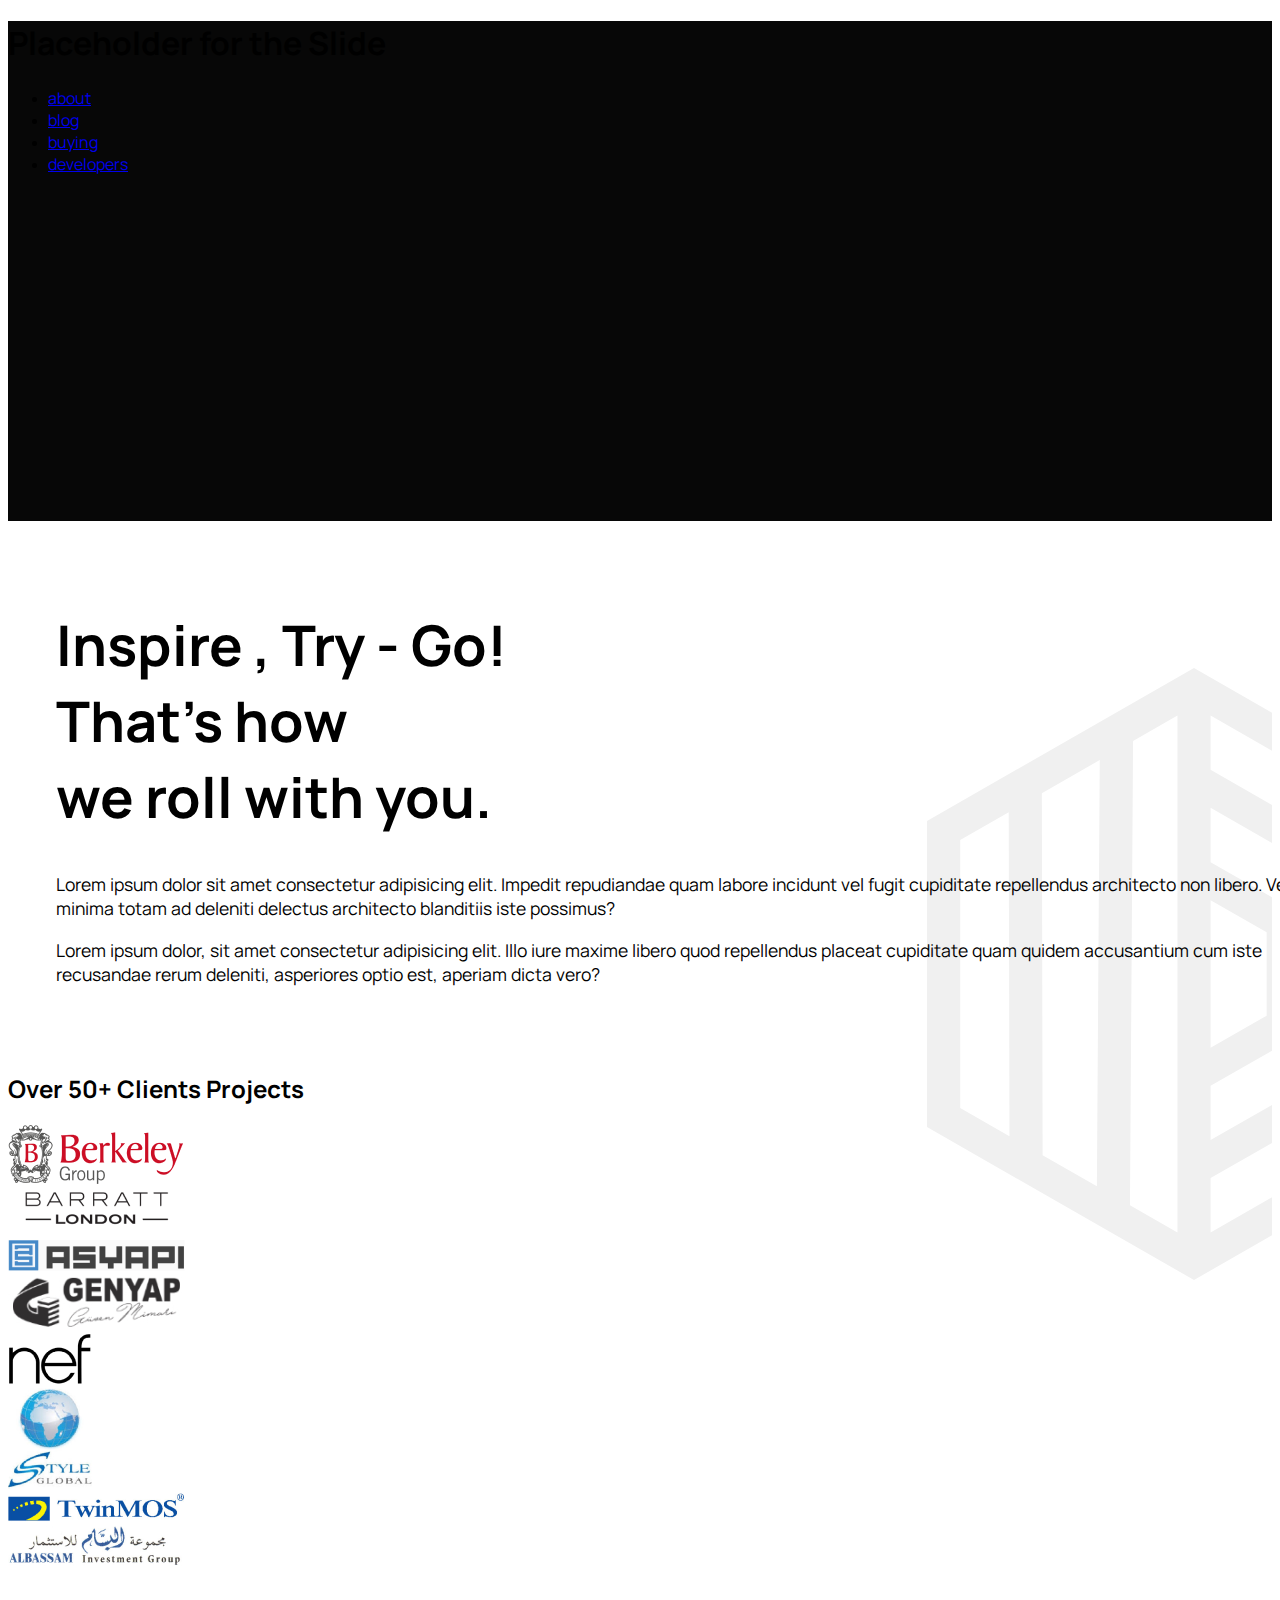
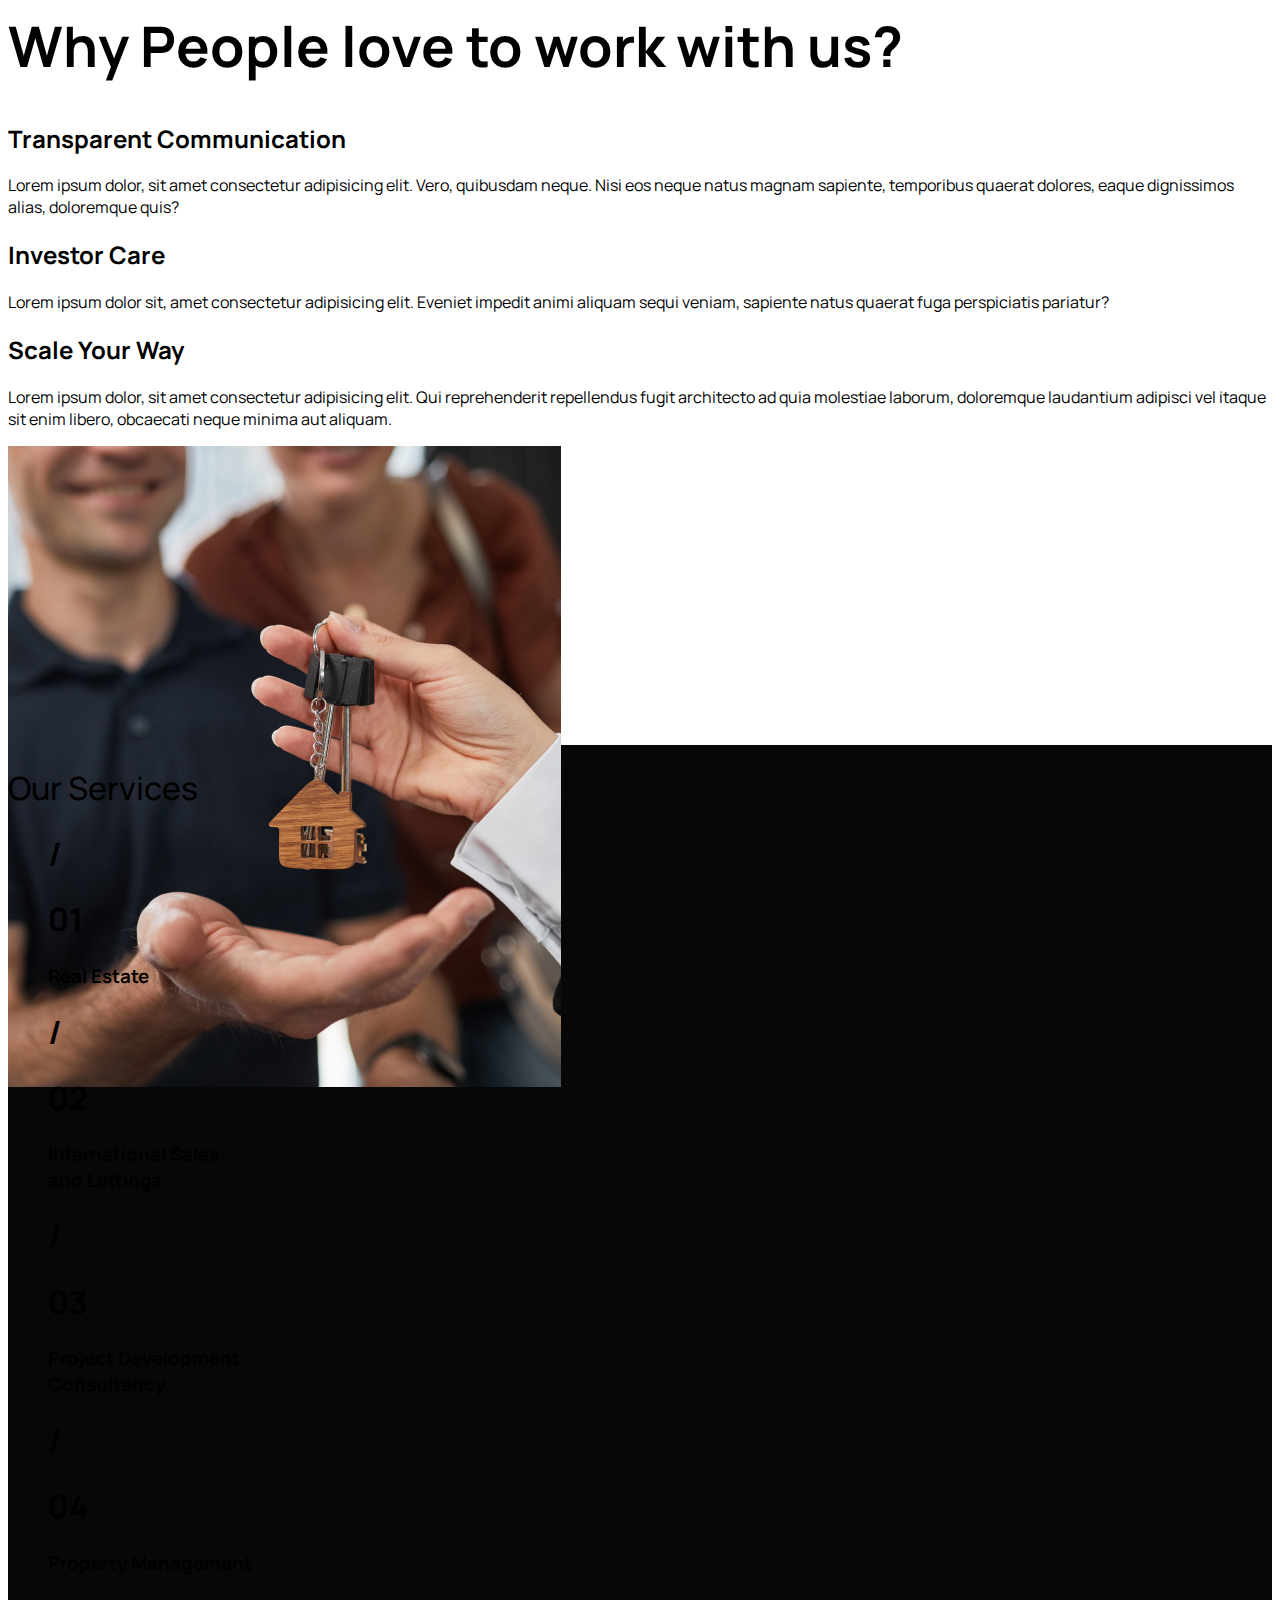
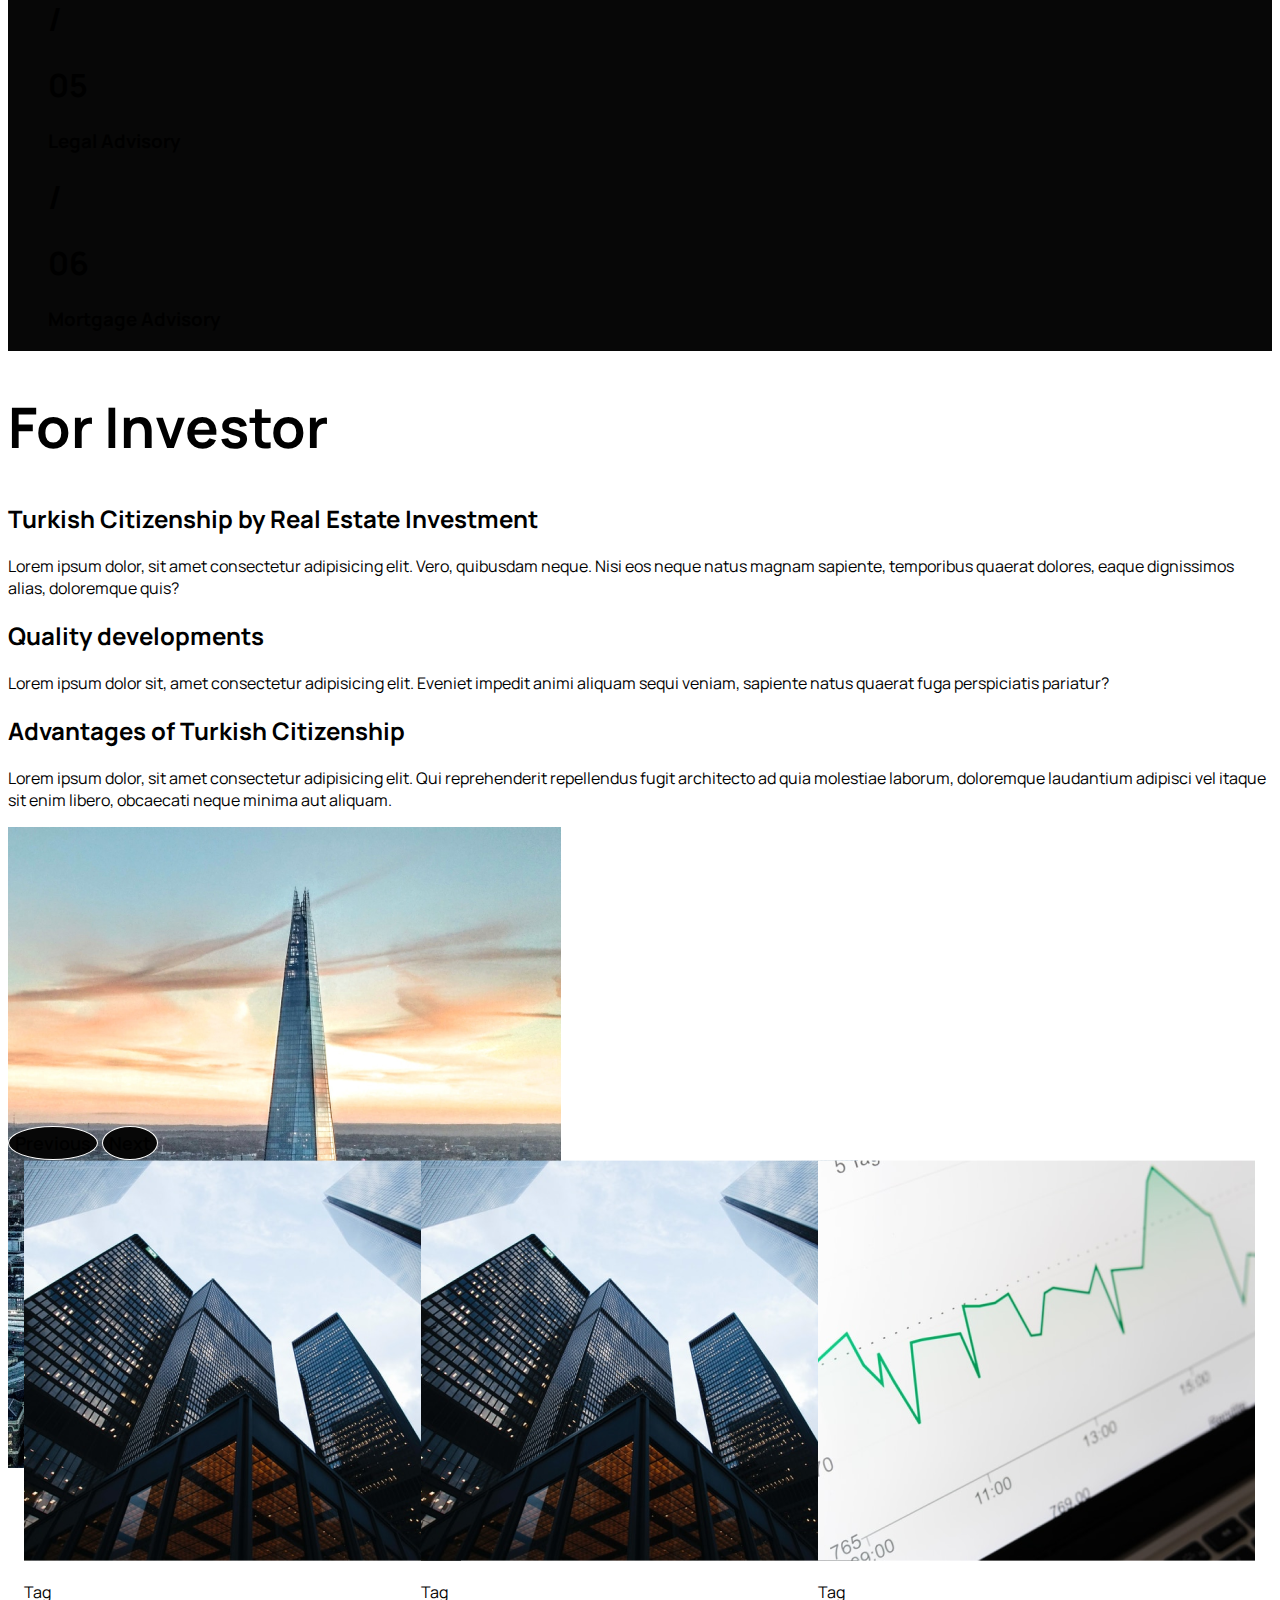
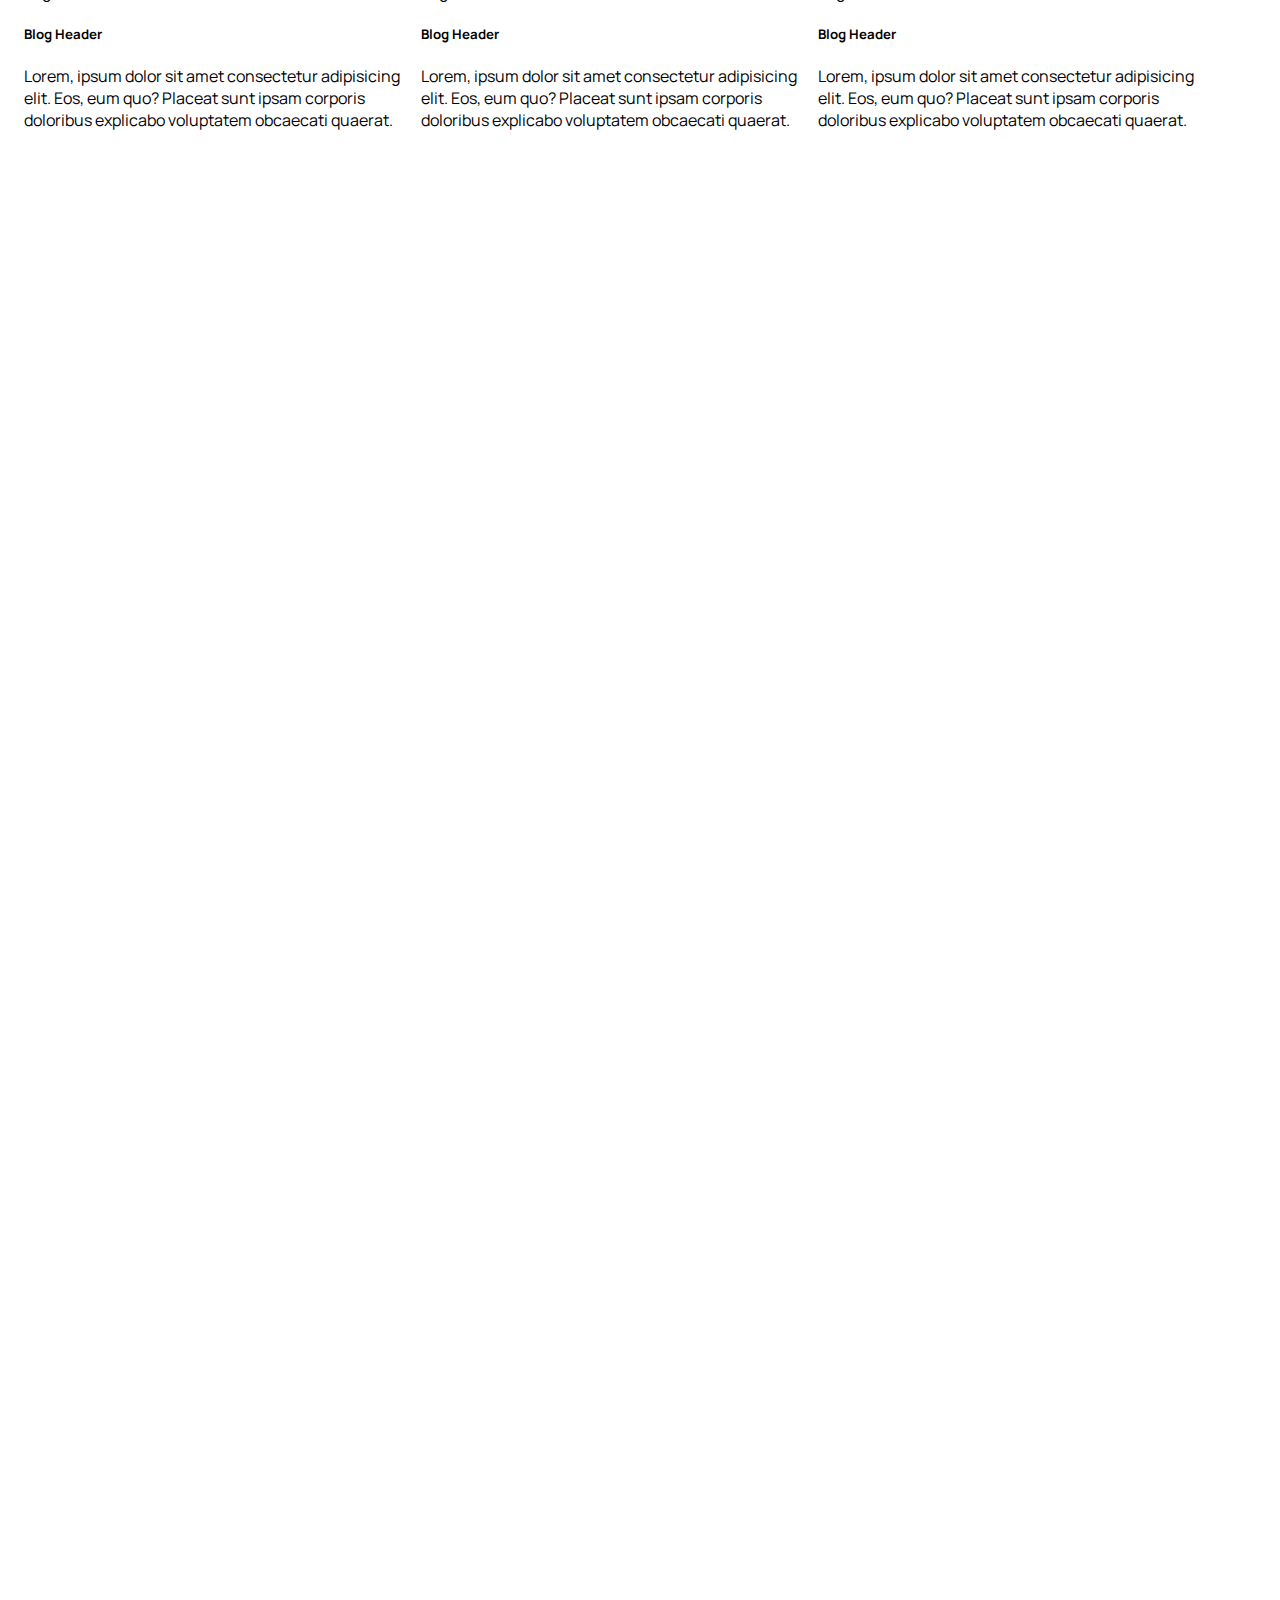
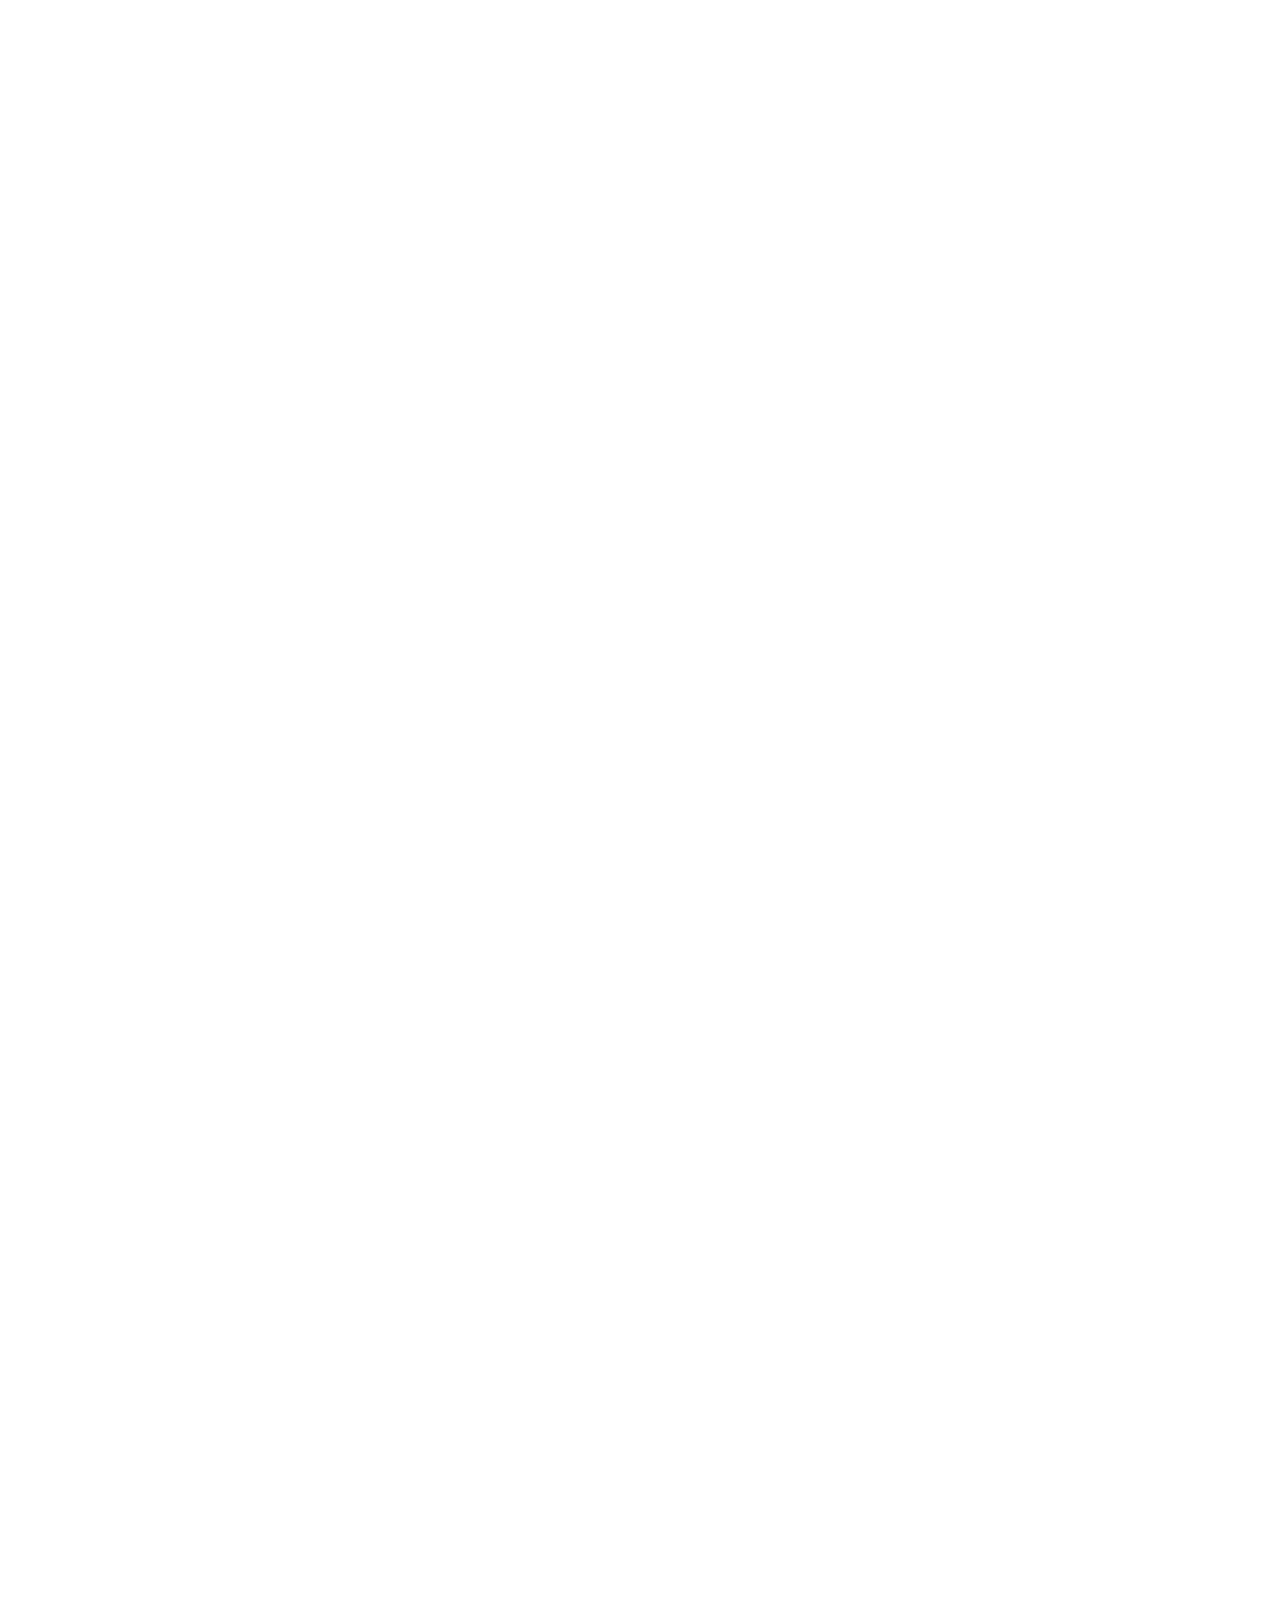
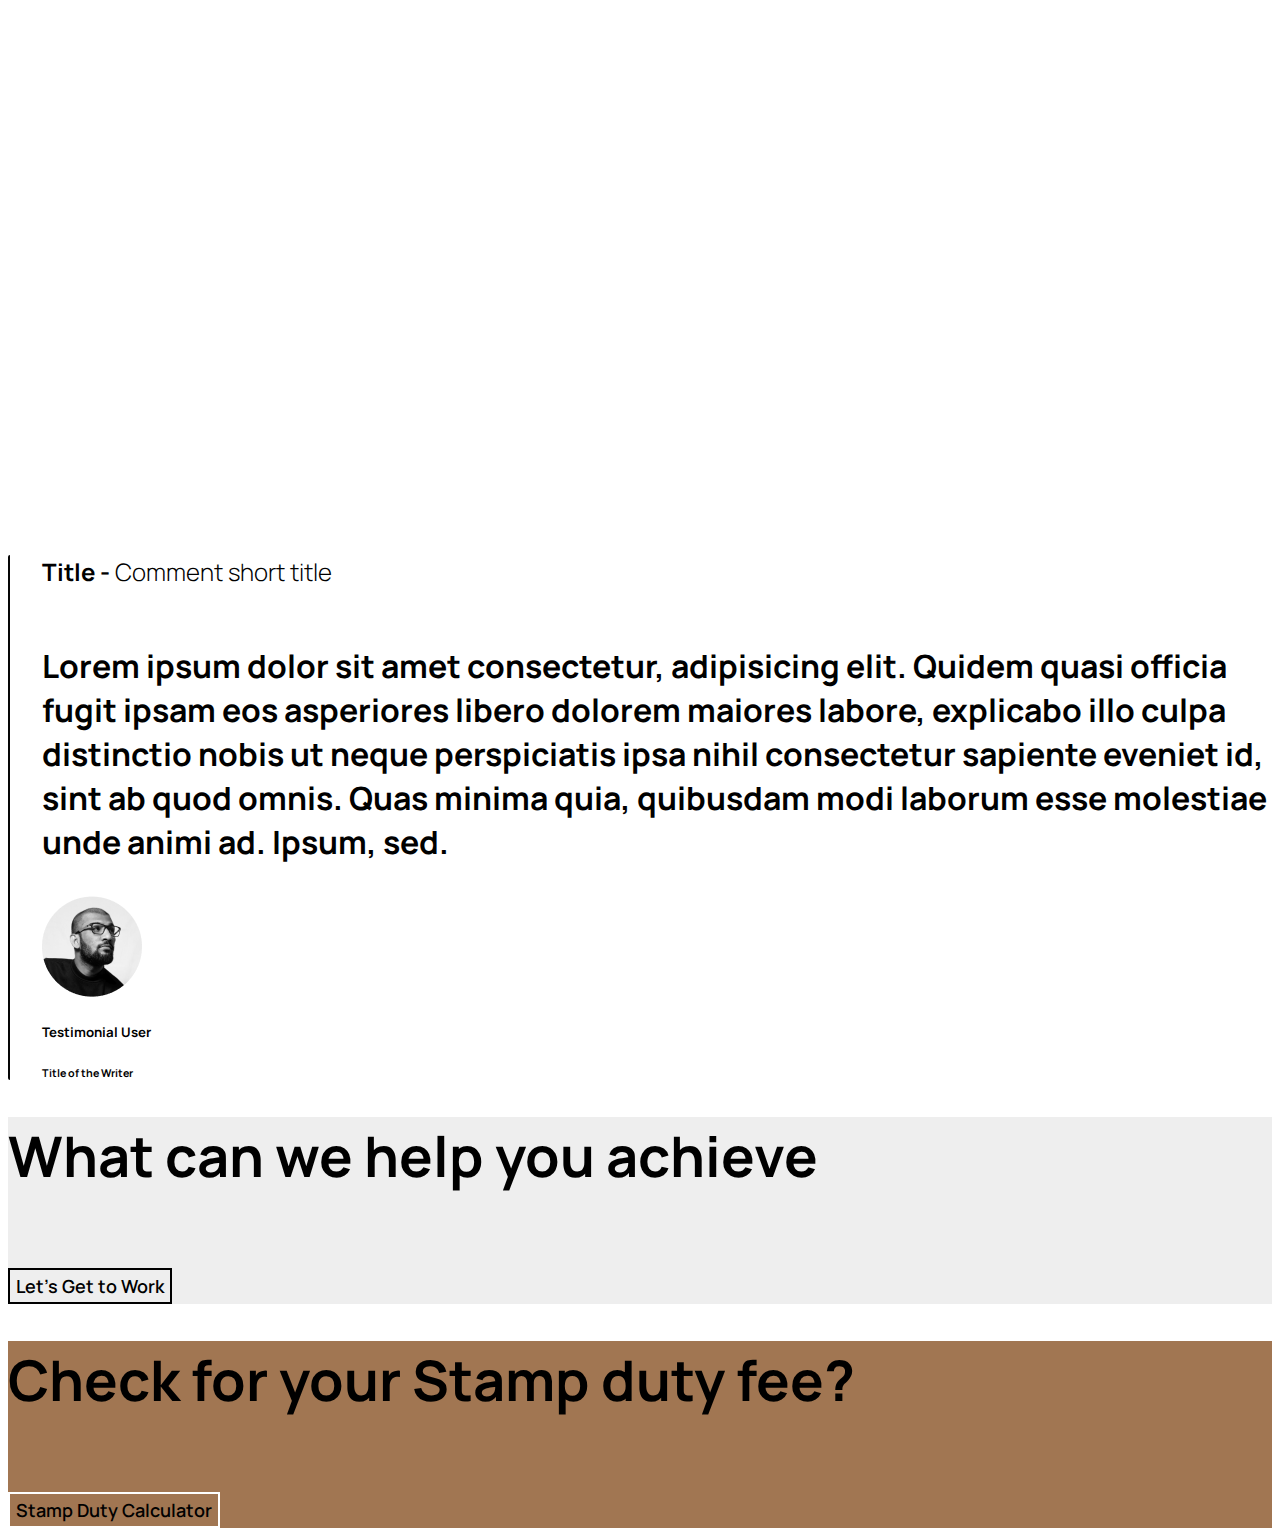
<file: index.html>
<!DOCTYPE html>
<html lang="en">
<head>
    <!-- Meta Tags -->
    <meta charset="UTF-8">
    <meta http-equiv="X-UA-Compatible" content="IE=edge">
    <meta name="description" content="Piccadilly Real Estate is a firm that sells houses in Turkey(TR) and in United Kingdom(UK) in various cities.Houses and properties for everyone and every business.">
    <meta name="keywords" content="piccadilly,real estate,property,houses,rent,for sale,building">
    <meta name="author" content="Piccadilly">
    <meta name="viewport" content="width=device-width, initial-scale=1.0">
    <title>Piccadilly Estate - Real Estate</title>
    
    <!-- Fonts -->
    <link rel="preconnect" href="https://fonts.googleapis.com">
    <link rel="preconnect" href="https://fonts.gstatic.com" crossorigin>
    <link href="https://fonts.googleapis.com/css2?family=Manrope:wght@200;300;400;500;600;700;800&display=swap" rel="stylesheet">
    <!-- Bootstrap Css and Icons -->
    <link href="https://cdn.jsdelivr.net/npm/bootstrap@5.2.2/dist/css/bootstrap.min.css" rel="stylesheet" integrity="sha384-Zenh87qX5JnK2Jl0vWa8Ck2rdkQ2Bzep5IDxbcnCeuOxjzrPF/et3URy9Bv1WTRi" crossorigin="anonymous">
    <link rel="stylesheet" href="https://fonts.googleapis.com/css2?family=Material+Symbols+Outlined:opsz,wght,FILL,GRAD@48,400,0,0" />
    
    
    <!-- Custom Css -->
    <link rel="stylesheet" href="./assets/css/layout.css">
    <link rel="stylesheet" href="./assets/css/index.css">
    <link rel="stylesheet" href="./assets/css/slider.css">
</head>
<style>
    @media screen and (max-width : 360px) {
        .carousel-inner ul{
            padding-left: 0 !important;
        }
    }
</style>
<body>
    <div class="container-fluid d-flex align-items-center justify-content-center" id="main">
        <div class="container d-flex flex-column align-items-center justify-content-center">
            <section id="another" style="height:500px" class="container-fluid d-flex justify-content-center align-items-center bg-black text-center">
                <h1 class="text-white">Placeholder for the Slide</h1>
                <ul>
                    <li>
                        <a href="./about.html">about</a>
                    </li>
                    <li>
                    <a href="./blog.html">blog</a>
                    </li>
                    <li>
                        <a href="./buying.html">buying</a>
                    </li>
                    <li>
                        <a href="./developers.html">developers</a>
                    </li>
                </ul>
            </section>
            <div id="introduction-container" >
                <img src="./assets/image/logovector.svg" class="logovector" alt="">
                <section class="container mt-5" id="info_container">
                    <div class="container-fluid d-flex align-items-center">
                        <div class="row align-items-center justify-content-center p-3">
                            <div class="col-lg-6">
                                <h1 id="info_container-2" class="font-manrope">Inspire , Try - Go!
                                    <br class="removeSpace">
                                    That’s how
                                    <br class="removeSpace">
                                    we roll with you.</h1>
                            </div>
                            <div class="col-lg-5">
                                <p class="font-manrope" style="font-size: 1.1em">Lorem ipsum dolor sit amet consectetur adipisicing elit. Impedit repudiandae quam labore incidunt vel fugit cupiditate repellendus architecto non libero. Velit minima totam ad deleniti delectus architecto blanditiis iste possimus?</p>
                                <p class="font-manrope" style="font-size: 1.1em">Lorem ipsum dolor, sit amet consectetur adipisicing elit. Illo iure maxime libero quod repellendus placeat cupiditate quam quidem accusantium cum iste recusandae rerum deleniti, asperiores optio est, aperiam dicta vero?</p>
                            </div>
                        </div>
                    </div>
                </section>
                <section class="container text-center mt-5 pt-5 pb-5 mb-5" style="overflow-x: hidden" id="brands">
                        <h2 class="font-manrope "style="font-weight: 700;">Over 50+ Clients Projects</h2>
                        <div class="container-fluid d-flex flex-column gap-5 p-3 mt-5">
                            <div class="row align-items-center">
                                <div class="col-md d-flex justify-content-center"><img src="./assets/image/berkeley.png" alt=""></div>
                                <div class="col-md d-flex justify-content-center"><img src="./assets/image/baratt.png" alt=""></div>
                                <div class="col-md d-flex justify-content-center"><img src="./assets/image/asyapi.png" alt=""></div>
                                <div class="col-md d-flex justify-content-center"><img src="./assets/image/genyap.png" alt=""></div>
                            </div>
                            <div class="row align-items-center">
                                <div class="col-md d-flex justify-content-center"><img src="./assets/image/nef.png" alt=""></div>
                                <div class="col-md d-flex justify-content-center"><img src="./assets/image/style.png" alt=""></div>
                                <div class="col-md d-flex justify-content-center"><img src="./assets/image/twinmos.png" alt=""></div>
                                <div class="col-md d-flex justify-content-center"><img src="./assets/image/albassam.png" alt=""></div>
                            </div>
                        </div>
                </section>
            </div>
            <section style="height: 737px;" id="workwithus" class="mt-5 pt-5 pb-5 container-lg d-flex justify-content-around">
                <div class="w-50 h-100 fullwidthbp">
                    <h1 class="font-manrope" style="height: 30%;">Why People love
                        to work with us?</h1>
                        <div style="height:70%" class="d-flex flex-column justify-content-around" style="gap: 5em;">
                            <div>
                                <h2 class="font-manrope">Transparent Communication</h2>
                                <p class="font-manrope">Lorem ipsum dolor, sit amet consectetur adipisicing elit. Vero, quibusdam neque. Nisi eos neque natus magnam sapiente, temporibus quaerat dolores, eaque dignissimos alias, doloremque quis?</p>
                            </div>
                            <div>
                                <h2 class="font-manrope">Investor Care</h2>
                                <p class="font-manrope">Lorem ipsum dolor sit, amet consectetur adipisicing elit. Eveniet impedit animi aliquam sequi veniam, sapiente natus quaerat fuga perspiciatis pariatur?</p>
                            </div>
                            <div>
                                <h2 class="font-manrope">Scale Your Way</h2>
                                <p class="font-manrope">Lorem ipsum dolor, sit amet consectetur adipisicing elit. Qui reprehenderit repellendus fugit architecto ad quia molestiae laborum, doloremque laudantium adipisci vel itaque sit enim libero, obcaecati neque minima aut aliquam.</p>
                            </div>
                        </div>
                </div>
                <div class="h-100 fullwidthbp">
                    <img src="./assets/image/newhouse.png" class="h-100 img-fluid" alt="">
                </div>
            </section>
            <section id="services" class="mt-5 p-5 container-fluid  bg-black" style="overflow-x: hidden">
                <div id="carouselExampleIndicators" class="carousel slide pt-3 pb-5" data-bs-ride="carousel">
                    <h1 class="display-4 text-white pb-5" style="font-weight: 500">Our Services</h1>
                    <div class="carousel-indicators" style="bottom:-3.2em">
                      <button type="button" style="border-radius: 100%;height: 10px;width: 10px;" data-bs-target="#carouselExampleIndicators" data-bs-slide-to="0" class="active" aria-current="true" aria-label="Slide 1"></button>
                      <button type="button" style="border-radius: 100%;height: 10px;width: 10px;" data-bs-target="#carouselExampleIndicators" data-bs-slide-to="1" aria-label="Slide 2"></button>
                    </div>
                    <div class="carousel-inner">
                      <div class="carousel-item justify-content-center active">
                        <ul style="list-style-type: none">
                            <li class="d-flex align-items-end"><h1 class="mb-3 pb-1">/</h1><h1 class="" style="font-size: 60px !important">01</h1><h3 class="h-2 p-1 text-white">Property Management</h3></li>
                            <li class="d-flex align-items-end mt-5 pt-5"><h1 class="mb-3 pb-1">/</h1><h1 class="" style="font-size: 60px !important">02</h1><h3 class="h-2 p-1 text-white">Legal Advisory</h3></li>
                            <li class="d-flex align-items-end mt-5 pt-5"><h1 class="mb-3 pb-1">/</h1><h1 class="" style="font-size: 60px !important">03</h1><h3 class="h-2 p-1 text-white">Mortgage Advisory</h3></li>
                        </ul>
                      </div>
                      <div class="carousel-item justify-content-center">
                        <ul style="list-style-type: none">
                            <li class="d-flex align-items-end"><h1 class="mb-3 pb-1">/</h1><h1 class="" style="font-size: 60px !important">04</h1><h3 class="h-2 p-1 text-white">Property Management</h3></li>
                            <li class="d-flex align-items-end mt-5 pt-5"><h1 class="mb-3 pb-1">/</h1><h1 class="" style="font-size: 60px !important">05</h1><h3 class="h-2 p-1 text-white">Legal Advisory</h3></li>
                            <li class="d-flex align-items-end mt-5 pt-5"><h1 class="mb-3 pb-1">/</h1><h1 class="" style="font-size: 60px !important">06</h1><h3 class="h-2 p-1 text-white">Mortgage Advisory</h3></li>
                        </ul>
                      </div>
                    </div>
                  </div>
            </section>
            <section style="height: 737px;flex-direction: row-reverse;" id="workwithus2" class="align-items-center mt-5 pt-5 pb-5 container-fluid d-flex justify-content-around">
                <div class="w-50 fullwidthbp">
                    <h1 class="font-manrope"  style="height: 30%;">For Investor</h1>
                        <div style="height:70%" class="d-flex flex-column justify-content-around" style="gap: 5em;">
                            <div class="mt-3">
                                <h2 class="font-manrope">Turkish Citizenship by Real Estate Investment</h2>
                                <p class="font-manrope">Lorem ipsum dolor, sit amet consectetur adipisicing elit. Vero, quibusdam neque. Nisi eos neque natus magnam sapiente, temporibus quaerat dolores, eaque dignissimos alias, doloremque quis?</p>
                            </div>
                            <div class="mt-3">
                                <h2 class="font-manrope">Quality developments</h2>
                                <p class="font-manrope">Lorem ipsum dolor sit, amet consectetur adipisicing elit. Eveniet impedit animi aliquam sequi veniam, sapiente natus quaerat fuga perspiciatis pariatur?</p>
                            </div>
                            <div class="mt-3">
                                <h2 class="font-manrope">Advantages of Turkish Citizenship</h2>
                                <p class="font-manrope">Lorem ipsum dolor, sit amet consectetur adipisicing elit. Qui reprehenderit repellendus fugit architecto ad quia molestiae laborum, doloremque laudantium adipisci vel itaque sit enim libero, obcaecati neque minima aut aliquam.</p>
                            </div>
                        </div>
                </div>
                <div class="h-100 fullwidthbp">
                    <img src="./assets/image/building 2.png" class="h-100 img-fluid" alt="">
                </div>
            </section>
            <section class="container mt-5">
                <div id="carouselExampleControls" data-interval="false"  class="carousel slide d-flex pt-1" data-bs-ride="carousel">
                    <div class="d-flex p-3 align-items-baseline">
                        <button class="bg-black d-flex align-items-center justify-content-center p-2" style="border: 1px solid white;border-radius : 100%" type="button" data-bs-target="#carouselExampleControls" data-bs-slide="prev">
                            <span class="carousel-control-prev-icon" aria-hidden="true"></span>
                            <span class="visually-hidden">Previous</span>
                          </button>
                          <button class="bg-black d-flex align-items-center justify-content-center p-2" style="border: 1px solid white;border-radius : 100%" type="button" data-bs-target="#carouselExampleControls" data-bs-slide="next">
                            <span class="carousel-control-next-icon" aria-hidden="true"></span>
                            <span class="visually-hidden">Next</span>
                          </button>
                    </div>
                    <div class="carousel-inner">
                      <div class="carousel-item d-flex align-items-center gap-3 active">
                        <div class="card" style="width: 24.8rem;background-color: transparent;border: none;" >
                            <img src="./assets/image/blogplaceholder.png" class="card-img-top" alt="...">
                            <div class="card-body" style="padding-left: 0;padding-top: 1rem;">
                                <span>Tag</span>
                              <h5 class="card-title mt-2">Blog Header</h5>
                              <p class="card-text">Lorem, ipsum dolor sit amet consectetur adipisicing elit. Eos, eum quo? Placeat sunt ipsam corporis doloribus explicabo voluptatem obcaecati quaerat.</p>
                            </div>
                          </div>
                          <div class="card" style="width: 24.8rem;background-color: transparent;border: none;" >
                            <img src="./assets/image/blogplaceholder.png" class="card-img-top" alt="...">
                            <div class="card-body" style="padding-left: 0;padding-top: 1rem;">
                                <span>Tag</span>
                              <h5 class="card-title mt-2">Blog Header</h5>
                              <p class="card-text">Lorem, ipsum dolor sit amet consectetur adipisicing elit. Eos, eum quo? Placeat sunt ipsam corporis doloribus explicabo voluptatem obcaecati quaerat.</p>
                            </div>
                          </div>
                          <div class="card" style="width: 24.8rem;background-color: transparent;border: none;" >
                            <img src="./assets/image/blog2.png" class="card-img-top" alt="...">
                            <div class="card-body" style="padding-left: 0;padding-top: 1rem;">
                                <span>Tag</span>
                              <h5 class="card-title mt-2">Blog Header</h5>
                              <p class="card-text">Lorem, ipsum dolor sit amet consectetur adipisicing elit. Eos, eum quo? Placeat sunt ipsam corporis doloribus explicabo voluptatem obcaecati quaerat.</p>
                            </div>
                          </div>
                    </div>
                    <div class="carousel-item d-flex align-items-center gap-3 ">
                        <div class="card" style="width: 24.8rem;background-color: transparent;border: none;" >
                            <img src="./assets/image/blogplaceholder.png" class="card-img-top" alt="...">
                            <div class="card-body" style="padding-left: 0;padding-top: 1rem;">
                                <span>Tag</span>
                              <h5 class="card-title mt-2">Blog Header</h5>
                              <p class="card-text">Lorem, ipsum dolor sit amet consectetur adipisicing elit. Eos, eum quo? Placeat sunt ipsam corporis doloribus explicabo voluptatem obcaecati quaerat.</p>
                            </div>
                          </div>
                          <div class="card" style="width: 24.8rem;background-color: transparent;border: none;" >
                            <img src="./assets/image/blog2.png" class="card-img-top" alt="...">
                            <div class="card-body" style="padding-left: 0;padding-top: 1rem;">
                                <span>Tag</span>
                              <h5 class="card-title mt-2">Blog Header</h5>
                              <p class="card-text">Lorem, ipsum dolor sit amet consectetur adipisicing elit. Eos, eum quo? Placeat sunt ipsam corporis doloribus explicabo voluptatem obcaecati quaerat.</p>
                            </div>
                          </div>
                          <div class="card" style="width: 24.8rem;background-color: transparent;border: none;" >
                            <img src="./assets/image/bloghead.png" class="card-img-top" alt="...">
                            <div class="card-body" style="padding-left: 0;padding-top: 1rem;">
                                <span>Tag</span>
                              <h5 class="card-title mt-2">Blog Header</h5>
                              <p class="card-text">Lorem, ipsum dolor sit amet consectetur adipisicing elit. Eos, eum quo? Placeat sunt ipsam corporis doloribus explicabo voluptatem obcaecati quaerat.</p>
                            </div>
                          </div>
                    </div>
                    <div class="carousel-item d-flex align-items-center gap-3 ">
                        <div class="card" style="width: 24.8rem;background-color: transparent;border: none;" >
                            <img src="./assets/image/blogplaceholder.png" class="card-img-top" alt="...">
                            <div class="card-body" style="padding-left: 0;padding-top: 1rem;">
                                <span>Tag</span>
                              <h5 class="card-title mt-2">Blog Header</h5>
                              <p class="card-text">Lorem, ipsum dolor sit amet consectetur adipisicing elit. Eos, eum quo? Placeat sunt ipsam corporis doloribus explicabo voluptatem obcaecati quaerat.</p>
                            </div>
                          </div>
                          <div class="card" style="width: 24.8rem;background-color: transparent;border: none;" >
                            <img src="./assets/image/blogplaceholder.png" class="card-img-top" alt="...">
                            <div class="card-body" style="padding-left: 0;padding-top: 1rem;">
                                <span>Tag</span>
                              <h5 class="card-title mt-2">Blog Header</h5>
                              <p class="card-text">Lorem, ipsum dolor sit amet consectetur adipisicing elit. Eos, eum quo? Placeat sunt ipsam corporis doloribus explicabo voluptatem obcaecati quaerat.</p>
                            </div>
                          </div>
                          <div class="card" style="width: 24.8rem;background-color: transparent;border: none;" >
                            <img src="./assets/image/blogplaceholder.png" class="card-img-top" alt="...">
                            <div class="card-body" style="padding-left: 0;padding-top: 1rem;">
                                <span>Tag</span>
                              <h5 class="card-title mt-2">Blog Header</h5>
                              <p class="card-text">Lorem, ipsum dolor sit amet consectetur adipisicing elit. Eos, eum quo? Placeat sunt ipsam corporis doloribus explicabo voluptatem obcaecati quaerat.</p>
                            </div>
                          </div>
                    </div>
                    </div>
                  </div>
            </section>
            <section id="testimonials" class="mt-5 pb-5 pt-5 container d-flex align-items-center justify-content-center">
                <div style="border-left: 2px solid #070707;border-radius: 2px;padding-left: 2em;" class="container-fluid testimonials-cont align-items-center w-75">
                    <h6 id="sizer">Title - <span style="font-weight: 300">Comment short title</span></h6>
                    <p id="testitext">Lorem ipsum dolor sit amet consectetur, adipisicing elit. Quidem quasi officia fugit ipsam eos asperiores libero dolorem maiores labore, explicabo illo culpa distinctio nobis ut neque perspiciatis ipsa nihil consectetur sapiente eveniet id, sint ab quod omnis. Quas minima quia, quibusdam modi laborum esse molestiae unde animi ad. Ipsum, sed.</p>
                    <div class="profilecard d-flex align-items-center gap-3">
                        <img src="./assets/image/Ellipse.png" alt="">
                        <div class="txts">
                            <h5>Testimonial User</h5>
                            <h6>Title of the Writer</h6>
                        </div>
                    </div>
                </div>
            </section>
            <section id="options" class="container-fluid">
                <div class="container-fluid justify-content-center d-flex">
                    <div class="col-lg bg-grey p-5">
                        <h1 style="color: black">What can we help you achieve</h1>
                        <br>
                        <br>
                        <div class="container d-flex justify-content-center">
                            <button id="first" class="p-2">Let's Get to Work</button>
                        </div>
                    </div>
                    <div class="col-lg bg-golden p-5">
                        <h1 class="text-white">Check for your Stamp duty fee?</h1>
                        <br>
                        <br>
                        <div class="container d-flex justify-content-center">
                            <button id="second" class="p-2 text-white">Stamp Duty Calculator</button>
                        </div>
                    </div>
                </div>
            </section>
        </div>
    </div>
    <!-- JavaScript Bundle with Popper -->
<script src="https://cdn.jsdelivr.net/npm/bootstrap@5.2.2/dist/js/bootstrap.bundle.min.js" integrity="sha384-OERcA2EqjJCMA+/3y+gxIOqMEjwtxJY7qPCqsdltbNJuaOe923+mo//f6V8Qbsw3" crossorigin="anonymous"></script>
    <!-- Additional Page Scripts -->
    <script src="./assets/js/slider.js"></script>
</body>
</html>
</file>
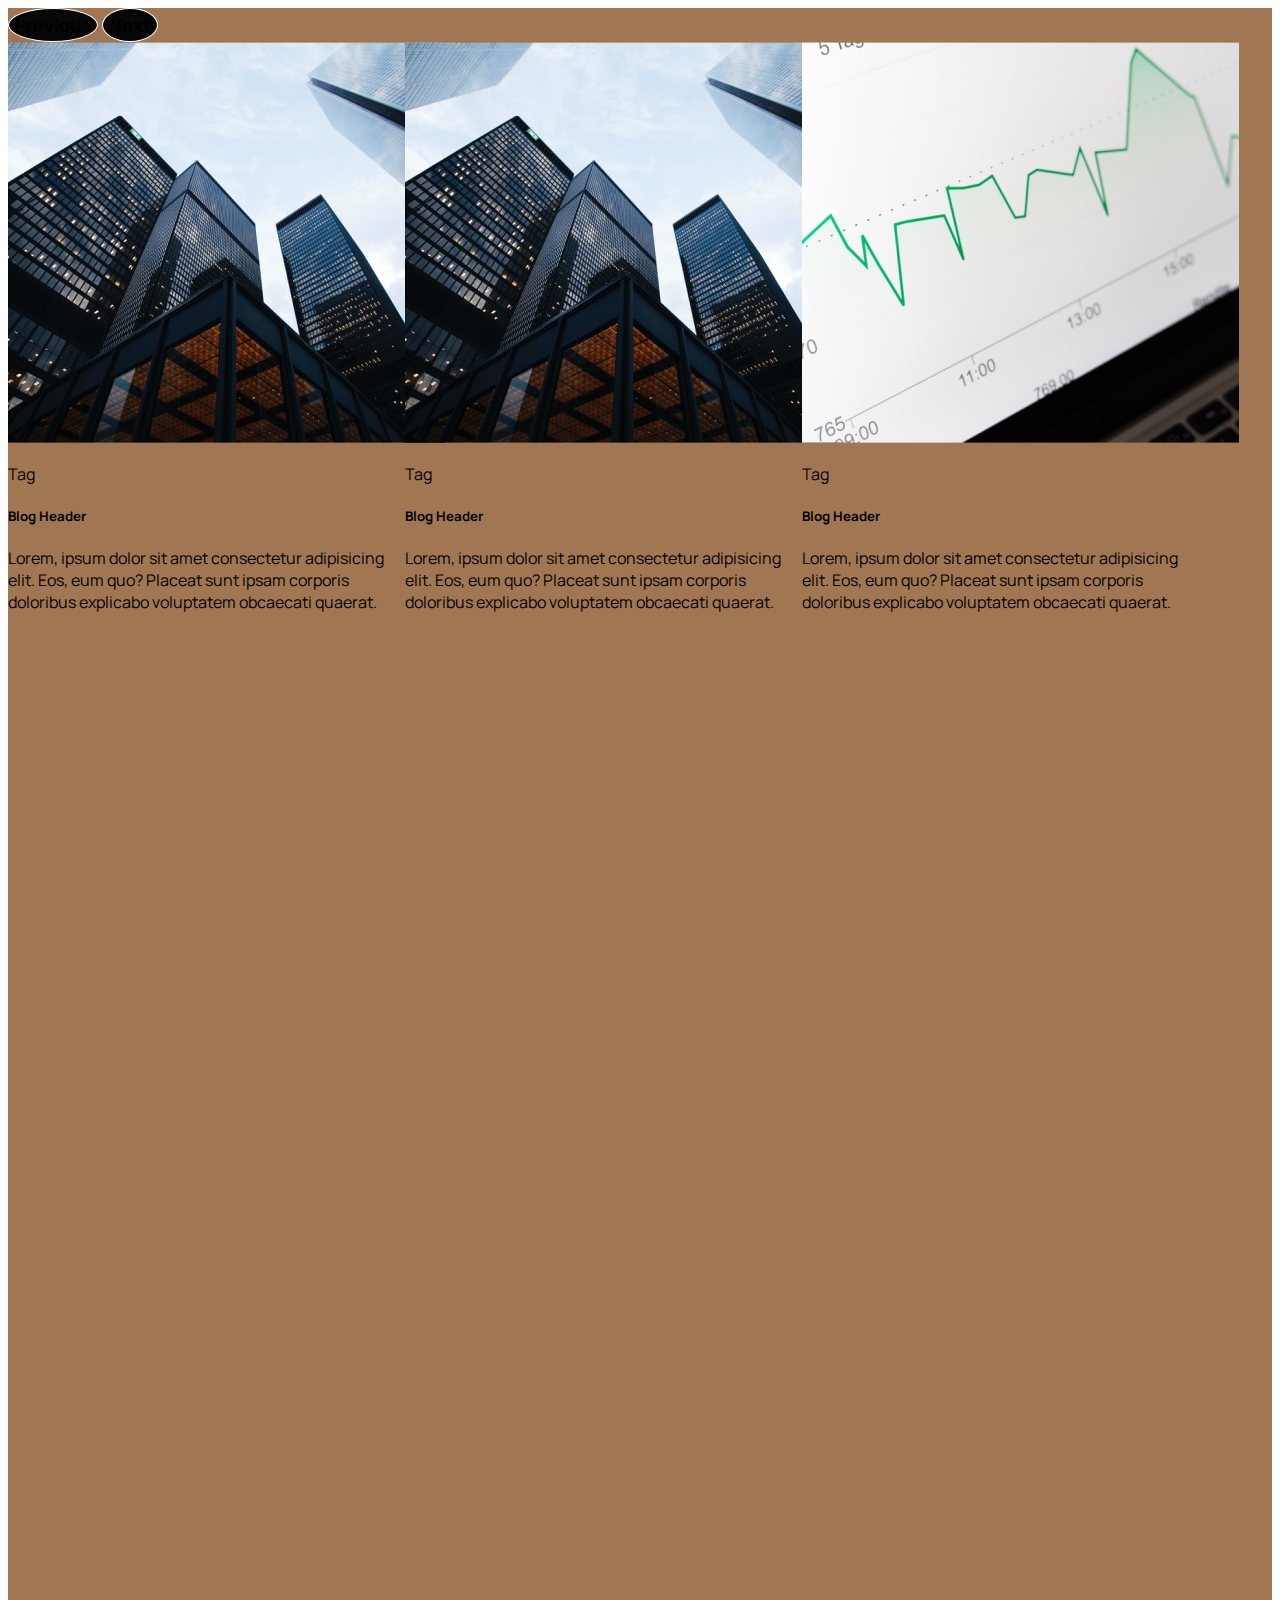
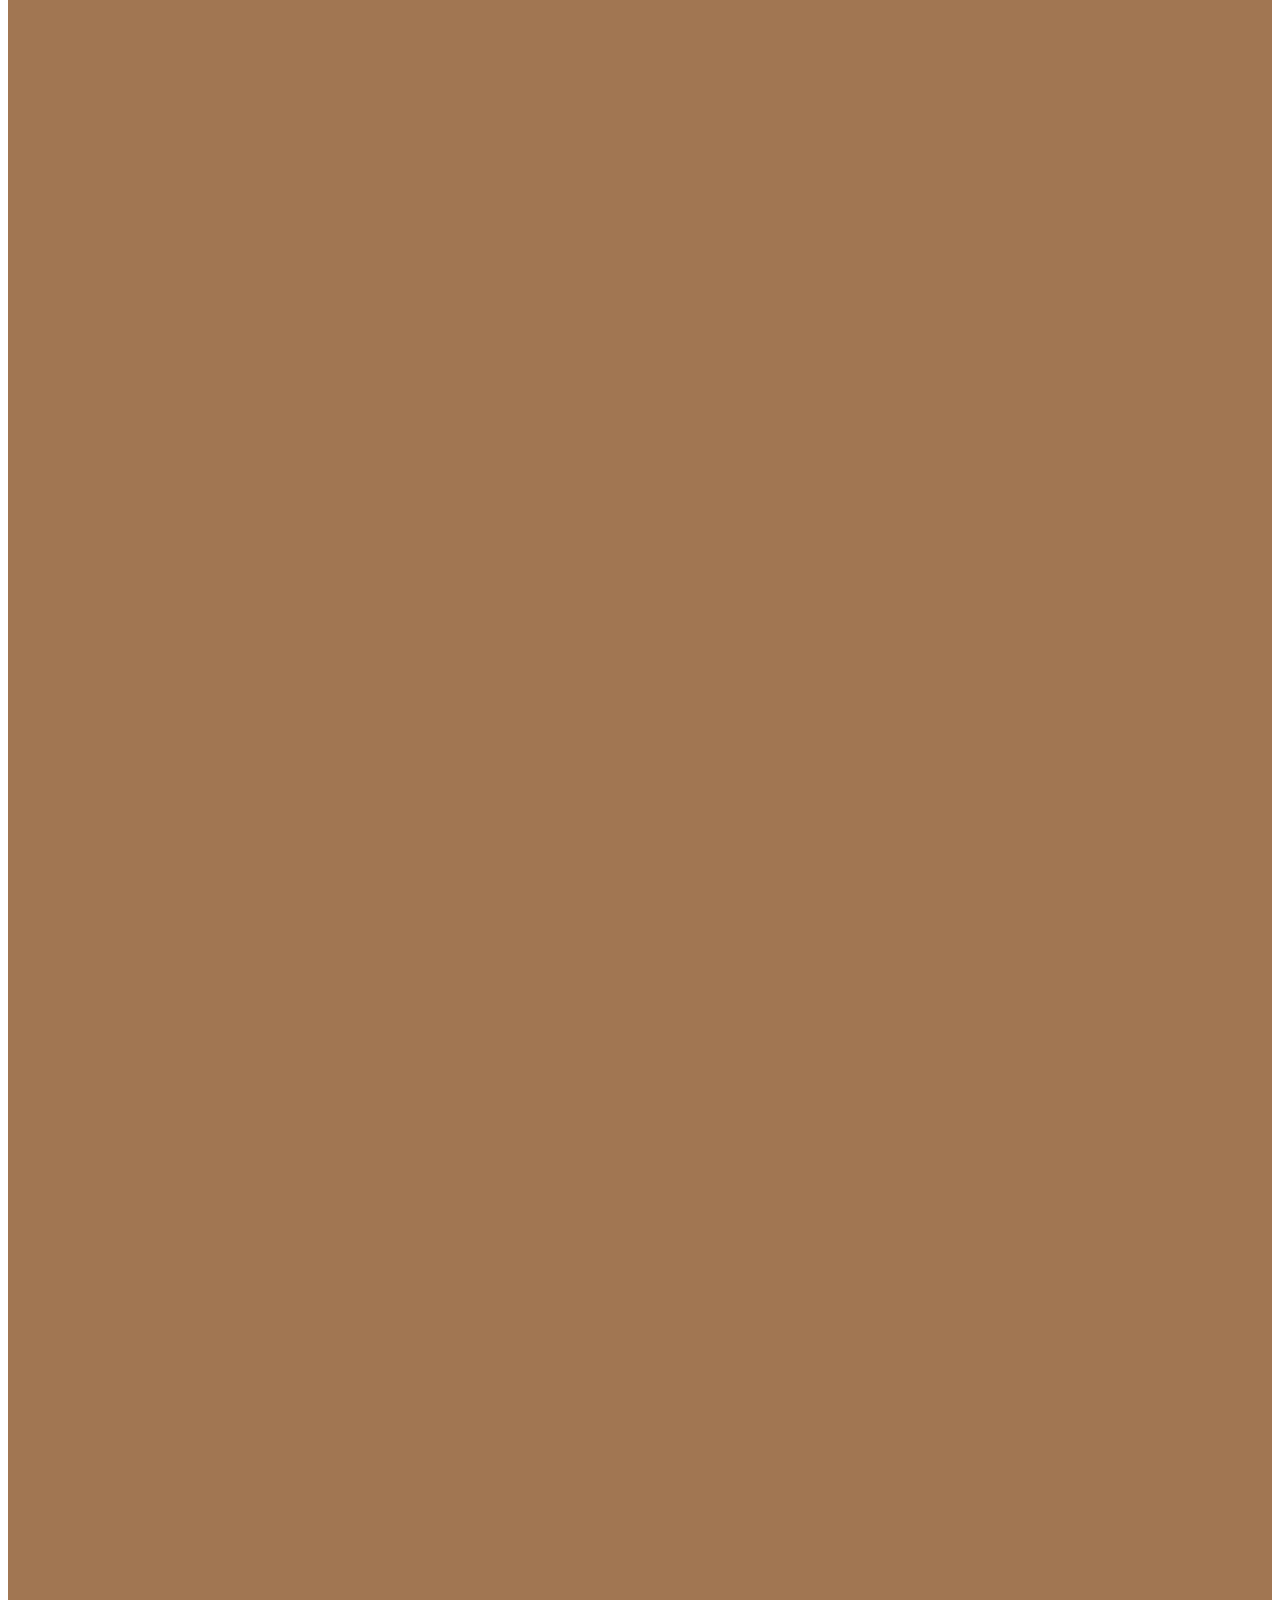
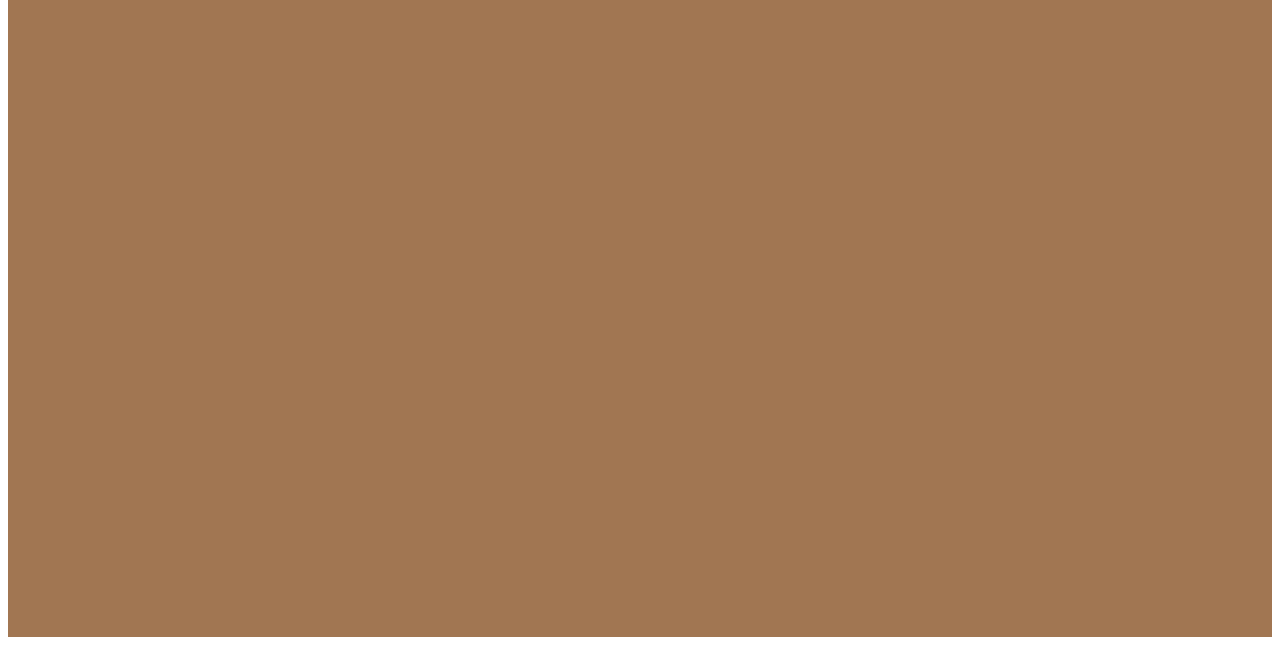
<file: components/blogslider/index.html>
<!DOCTYPE html>
<html lang="en">
<head>
    <meta charset="UTF-8">
    <meta http-equiv="X-UA-Compatible" content="IE=edge">
    <meta name="viewport" content="width=device-width, initial-scale=1.0">
    <!-- Fonts -->
    <link rel="preconnect" href="https://fonts.googleapis.com">
    <link rel="preconnect" href="https://fonts.gstatic.com" crossorigin>
    <link href="https://fonts.googleapis.com/css2?family=Manrope:wght@200;300;400;500;600;700;800&display=swap" rel="stylesheet">
    <!-- Bootstrap Css and Icons -->
    <link href="https://cdn.jsdelivr.net/npm/bootstrap@5.2.2/dist/css/bootstrap.min.css" rel="stylesheet" integrity="sha384-Zenh87qX5JnK2Jl0vWa8Ck2rdkQ2Bzep5IDxbcnCeuOxjzrPF/et3URy9Bv1WTRi" crossorigin="anonymous">
    <link rel="stylesheet" href="https://fonts.googleapis.com/css2?family=Material+Symbols+Outlined:opsz,wght,FILL,GRAD@48,400,0,0" />
    
    
    <!-- Custom Css -->
    <link rel="stylesheet" href="../../assets/css/layout.css">
    <link rel="stylesheet" href="./slider.css">
    <title>Piccadilly Estate</title>
</head>
<body>
    <div id="carouselExampleControls" data-interval="false"  class="carousel slide d-flex bg-golden pt-1" data-bs-ride="carousel">
        <div class="d-flex p-3 align-items-baseline">
            <button class="bg-black d-flex align-items-center justify-content-center p-2" style="border: 1px solid white;border-radius : 100%" type="button" data-bs-target="#carouselExampleControls" data-bs-slide="prev">
                <span class="carousel-control-prev-icon" aria-hidden="true"></span>
                <span class="visually-hidden">Previous</span>
              </button>
              <button class="bg-black d-flex align-items-center justify-content-center p-2" style="border: 1px solid white;border-radius : 100%" type="button" data-bs-target="#carouselExampleControls" data-bs-slide="next">
                <span class="carousel-control-next-icon" aria-hidden="true"></span>
                <span class="visually-hidden">Next</span>
              </button>
        </div>
        <div class="carousel-inner">
          <div class="carousel-item d-flex align-items-center gap-3 active">
            <div class="card" style="width: 24.8rem;background-color: transparent;border: none;" >
                <img src="../../assets/image/blogplaceholder.png" class="card-img-top" alt="...">
                <div class="card-body" style="padding-left: 0;padding-top: 1rem;">
                    <span>Tag</span>
                  <h5 class="card-title mt-2">Blog Header</h5>
                  <p class="card-text">Lorem, ipsum dolor sit amet consectetur adipisicing elit. Eos, eum quo? Placeat sunt ipsam corporis doloribus explicabo voluptatem obcaecati quaerat.</p>
                </div>
              </div>
              <div class="card" style="width: 24.8rem;background-color: transparent;border: none;" >
                <img src="../../assets/image/blogplaceholder.png" class="card-img-top" alt="...">
                <div class="card-body" style="padding-left: 0;padding-top: 1rem;">
                    <span>Tag</span>
                  <h5 class="card-title mt-2">Blog Header</h5>
                  <p class="card-text">Lorem, ipsum dolor sit amet consectetur adipisicing elit. Eos, eum quo? Placeat sunt ipsam corporis doloribus explicabo voluptatem obcaecati quaerat.</p>
                </div>
              </div>
              <div class="card" style="width: 24.8rem;background-color: transparent;border: none;" >
                <img src="../../assets/image/blog2.png" class="card-img-top" alt="...">
                <div class="card-body" style="padding-left: 0;padding-top: 1rem;">
                    <span>Tag</span>
                  <h5 class="card-title mt-2">Blog Header</h5>
                  <p class="card-text">Lorem, ipsum dolor sit amet consectetur adipisicing elit. Eos, eum quo? Placeat sunt ipsam corporis doloribus explicabo voluptatem obcaecati quaerat.</p>
                </div>
              </div>
        </div>
        <div class="carousel-item d-flex align-items-center gap-3 ">
            <div class="card" style="width: 24.8rem;background-color: transparent;border: none;" >
                <img src="../../assets/image/blogplaceholder.png" class="card-img-top" alt="...">
                <div class="card-body" style="padding-left: 0;padding-top: 1rem;">
                    <span>Tag</span>
                  <h5 class="card-title mt-2">Blog Header</h5>
                  <p class="card-text">Lorem, ipsum dolor sit amet consectetur adipisicing elit. Eos, eum quo? Placeat sunt ipsam corporis doloribus explicabo voluptatem obcaecati quaerat.</p>
                </div>
              </div>
              <div class="card" style="width: 24.8rem;background-color: transparent;border: none;" >
                <img src="../../assets/image/blog2.png" class="card-img-top" alt="...">
                <div class="card-body" style="padding-left: 0;padding-top: 1rem;">
                    <span>Tag</span>
                  <h5 class="card-title mt-2">Blog Header</h5>
                  <p class="card-text">Lorem, ipsum dolor sit amet consectetur adipisicing elit. Eos, eum quo? Placeat sunt ipsam corporis doloribus explicabo voluptatem obcaecati quaerat.</p>
                </div>
              </div>
              <div class="card" style="width: 24.8rem;background-color: transparent;border: none;" >
                <img src="../../assets/image/Ellipse.png" class="card-img-top" alt="...">
                <div class="card-body" style="padding-left: 0;padding-top: 1rem;">
                    <span>Tag</span>
                  <h5 class="card-title mt-2">Blog Header</h5>
                  <p class="card-text">Lorem, ipsum dolor sit amet consectetur adipisicing elit. Eos, eum quo? Placeat sunt ipsam corporis doloribus explicabo voluptatem obcaecati quaerat.</p>
                </div>
              </div>
        </div>
        <div class="carousel-item d-flex align-items-center gap-3 ">
            <div class="card" style="width: 24.8rem;background-color: transparent;border: none;" >
                <img src="../../assets/image/blogplaceholder.png" class="card-img-top" alt="...">
                <div class="card-body" style="padding-left: 0;padding-top: 1rem;">
                    <span>Tag</span>
                  <h5 class="card-title mt-2">Blog Header</h5>
                  <p class="card-text">Lorem, ipsum dolor sit amet consectetur adipisicing elit. Eos, eum quo? Placeat sunt ipsam corporis doloribus explicabo voluptatem obcaecati quaerat.</p>
                </div>
              </div>
              <div class="card" style="width: 24.8rem;background-color: transparent;border: none;" >
                <img src="../../assets/image/blogplaceholder.png" class="card-img-top" alt="...">
                <div class="card-body" style="padding-left: 0;padding-top: 1rem;">
                    <span>Tag</span>
                  <h5 class="card-title mt-2">Blog Header</h5>
                  <p class="card-text">Lorem, ipsum dolor sit amet consectetur adipisicing elit. Eos, eum quo? Placeat sunt ipsam corporis doloribus explicabo voluptatem obcaecati quaerat.</p>
                </div>
              </div>
              <div class="card" style="width: 24.8rem;background-color: transparent;border: none;" >
                <img src="../../assets/image/blogplaceholder.png" class="card-img-top" alt="...">
                <div class="card-body" style="padding-left: 0;padding-top: 1rem;">
                    <span>Tag</span>
                  <h5 class="card-title mt-2">Blog Header</h5>
                  <p class="card-text">Lorem, ipsum dolor sit amet consectetur adipisicing elit. Eos, eum quo? Placeat sunt ipsam corporis doloribus explicabo voluptatem obcaecati quaerat.</p>
                </div>
              </div>
        </div>
        </div>
      </div>
    <!-- JavaScript Bundle with Popper -->
<script src="https://cdn.jsdelivr.net/npm/bootstrap@5.2.2/dist/js/bootstrap.bundle.min.js" integrity="sha384-OERcA2EqjJCMA+/3y+gxIOqMEjwtxJY7qPCqsdltbNJuaOe923+mo//f6V8Qbsw3" crossorigin="anonymous"></script>
    <!-- Additional Page Scripts -->
</body>
</html>
</file>
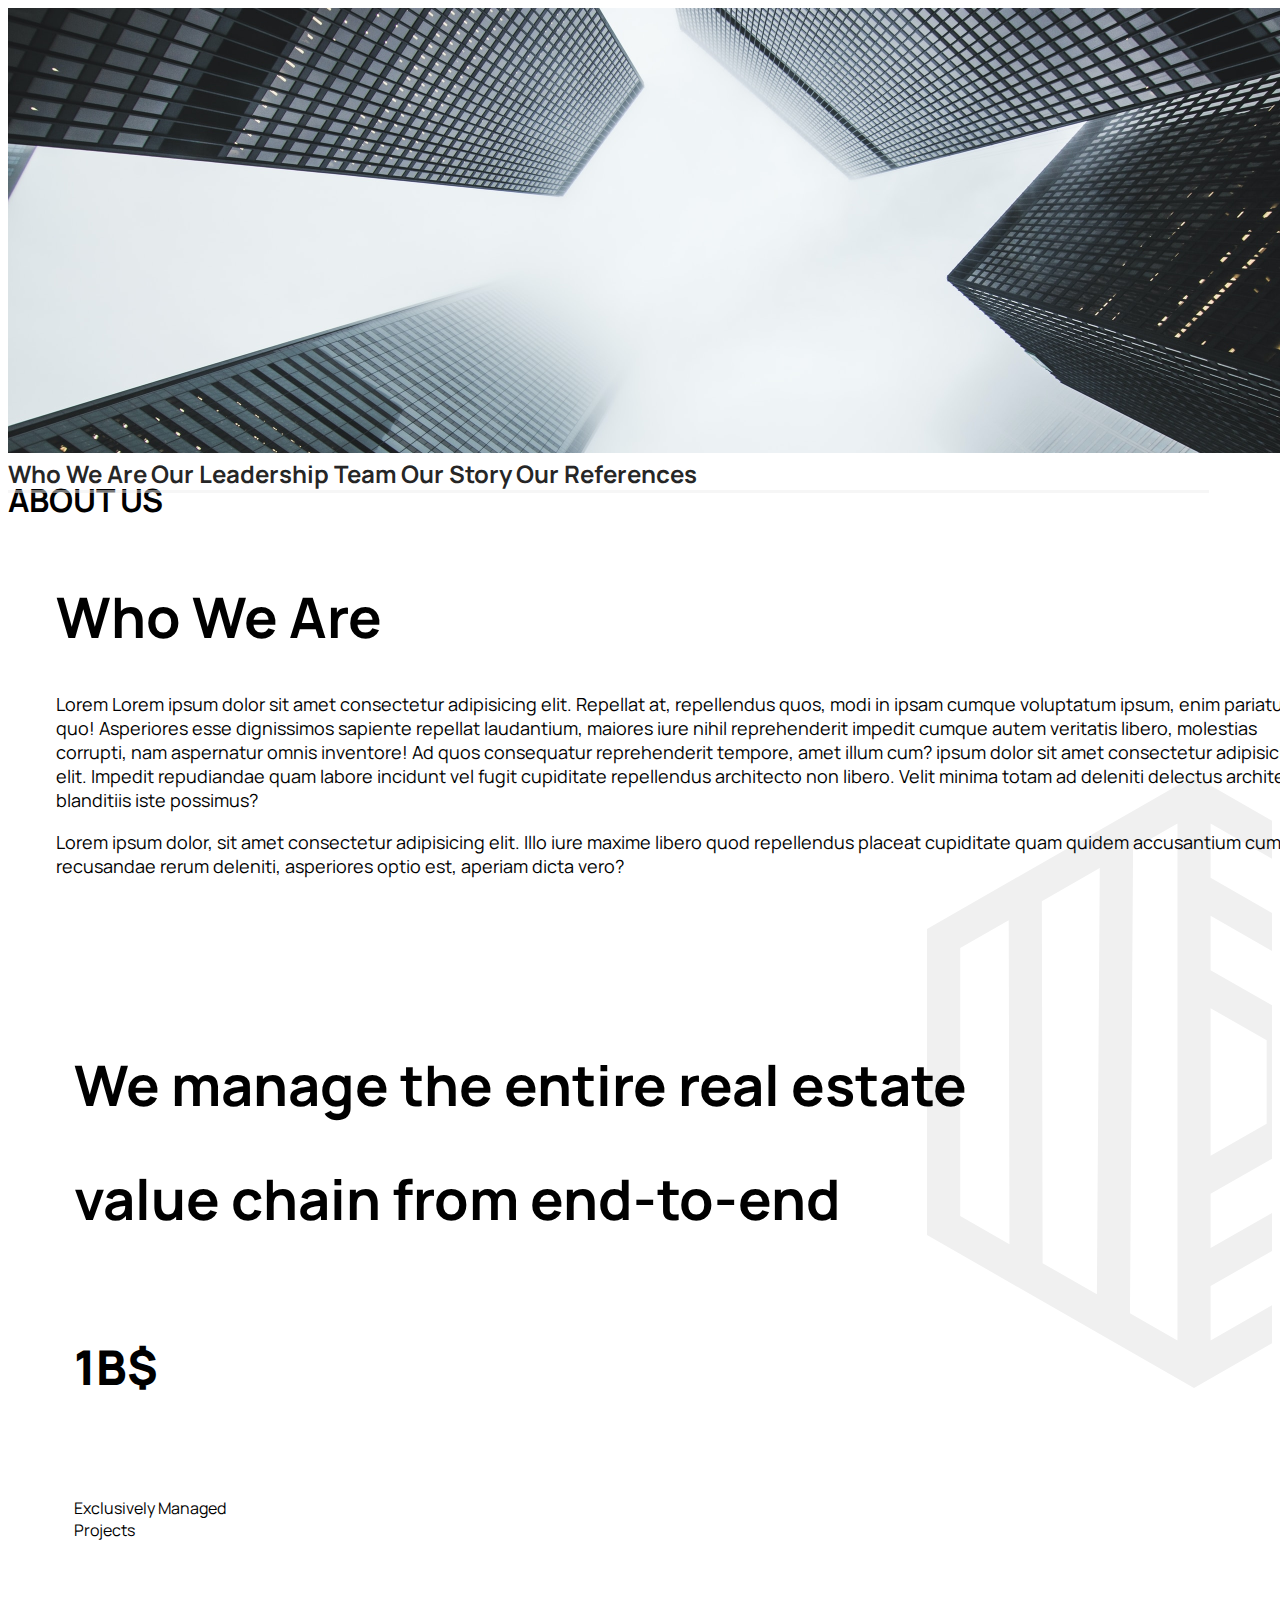
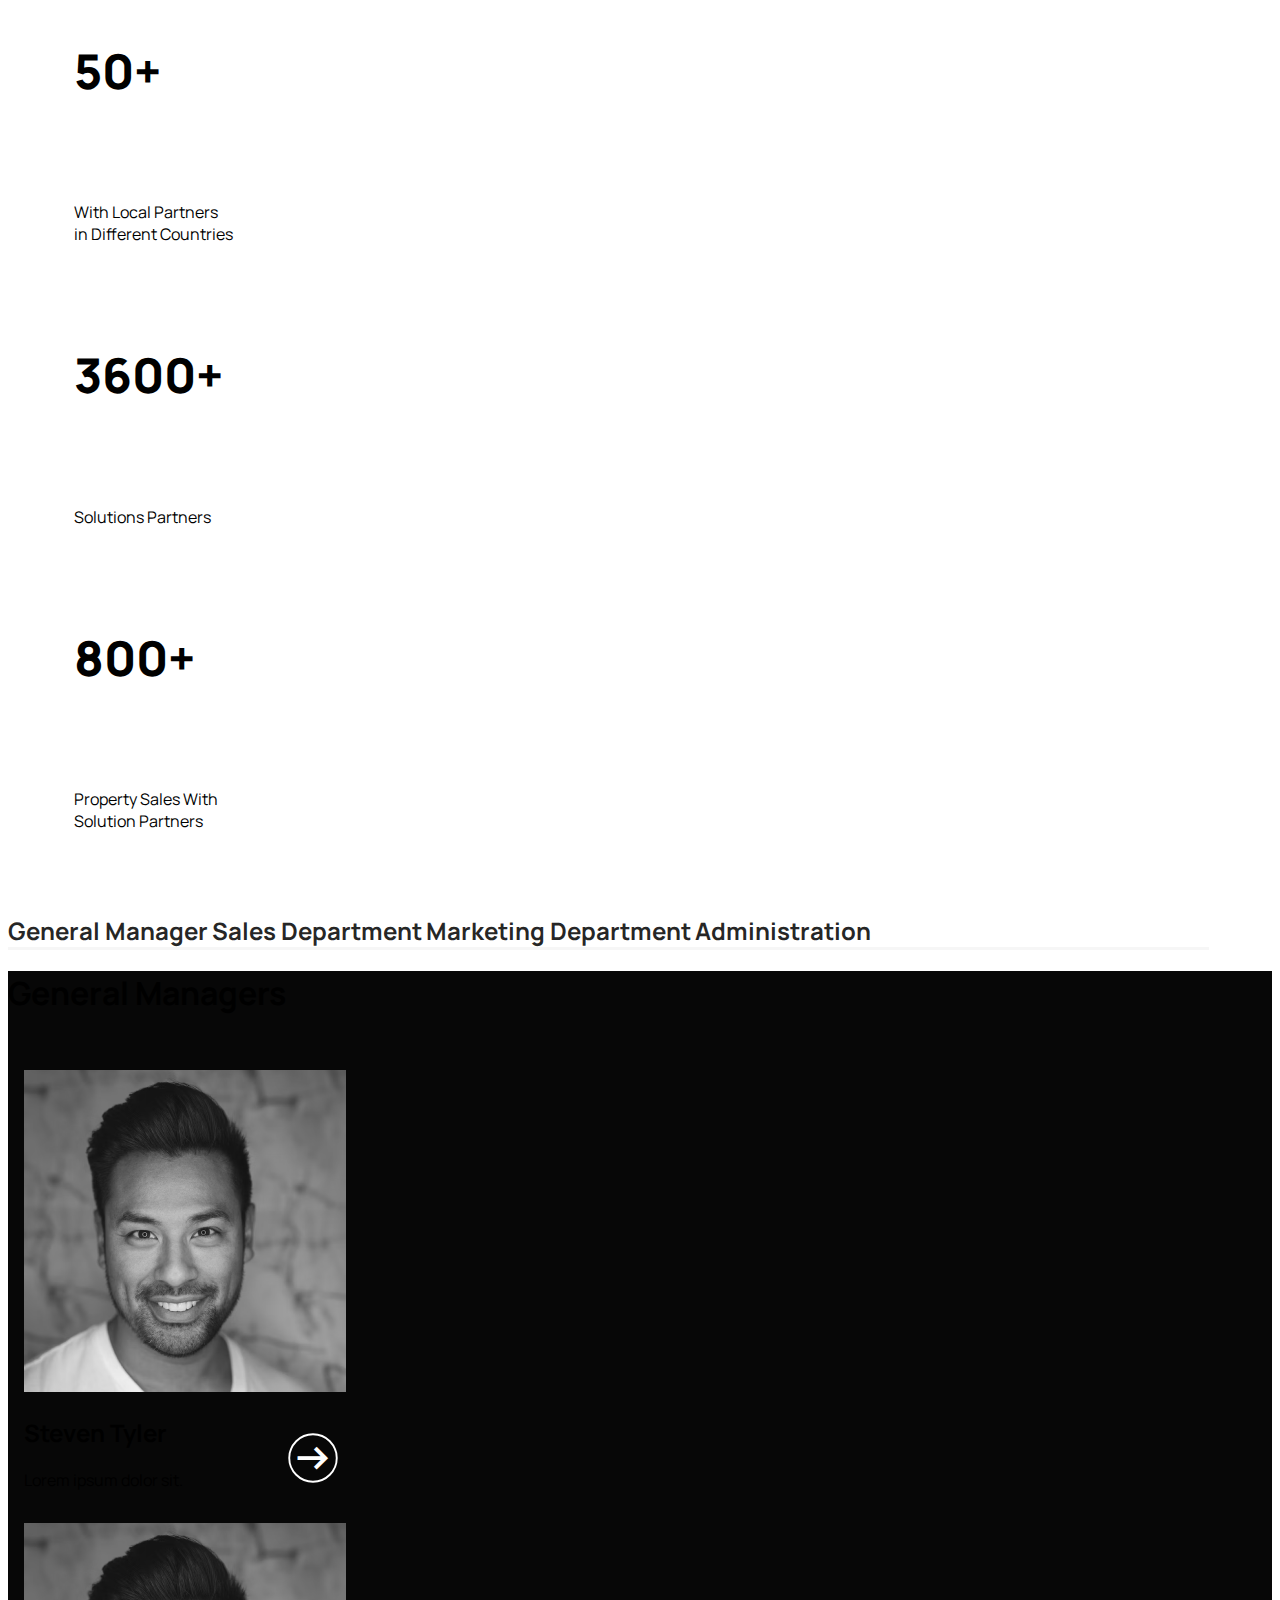
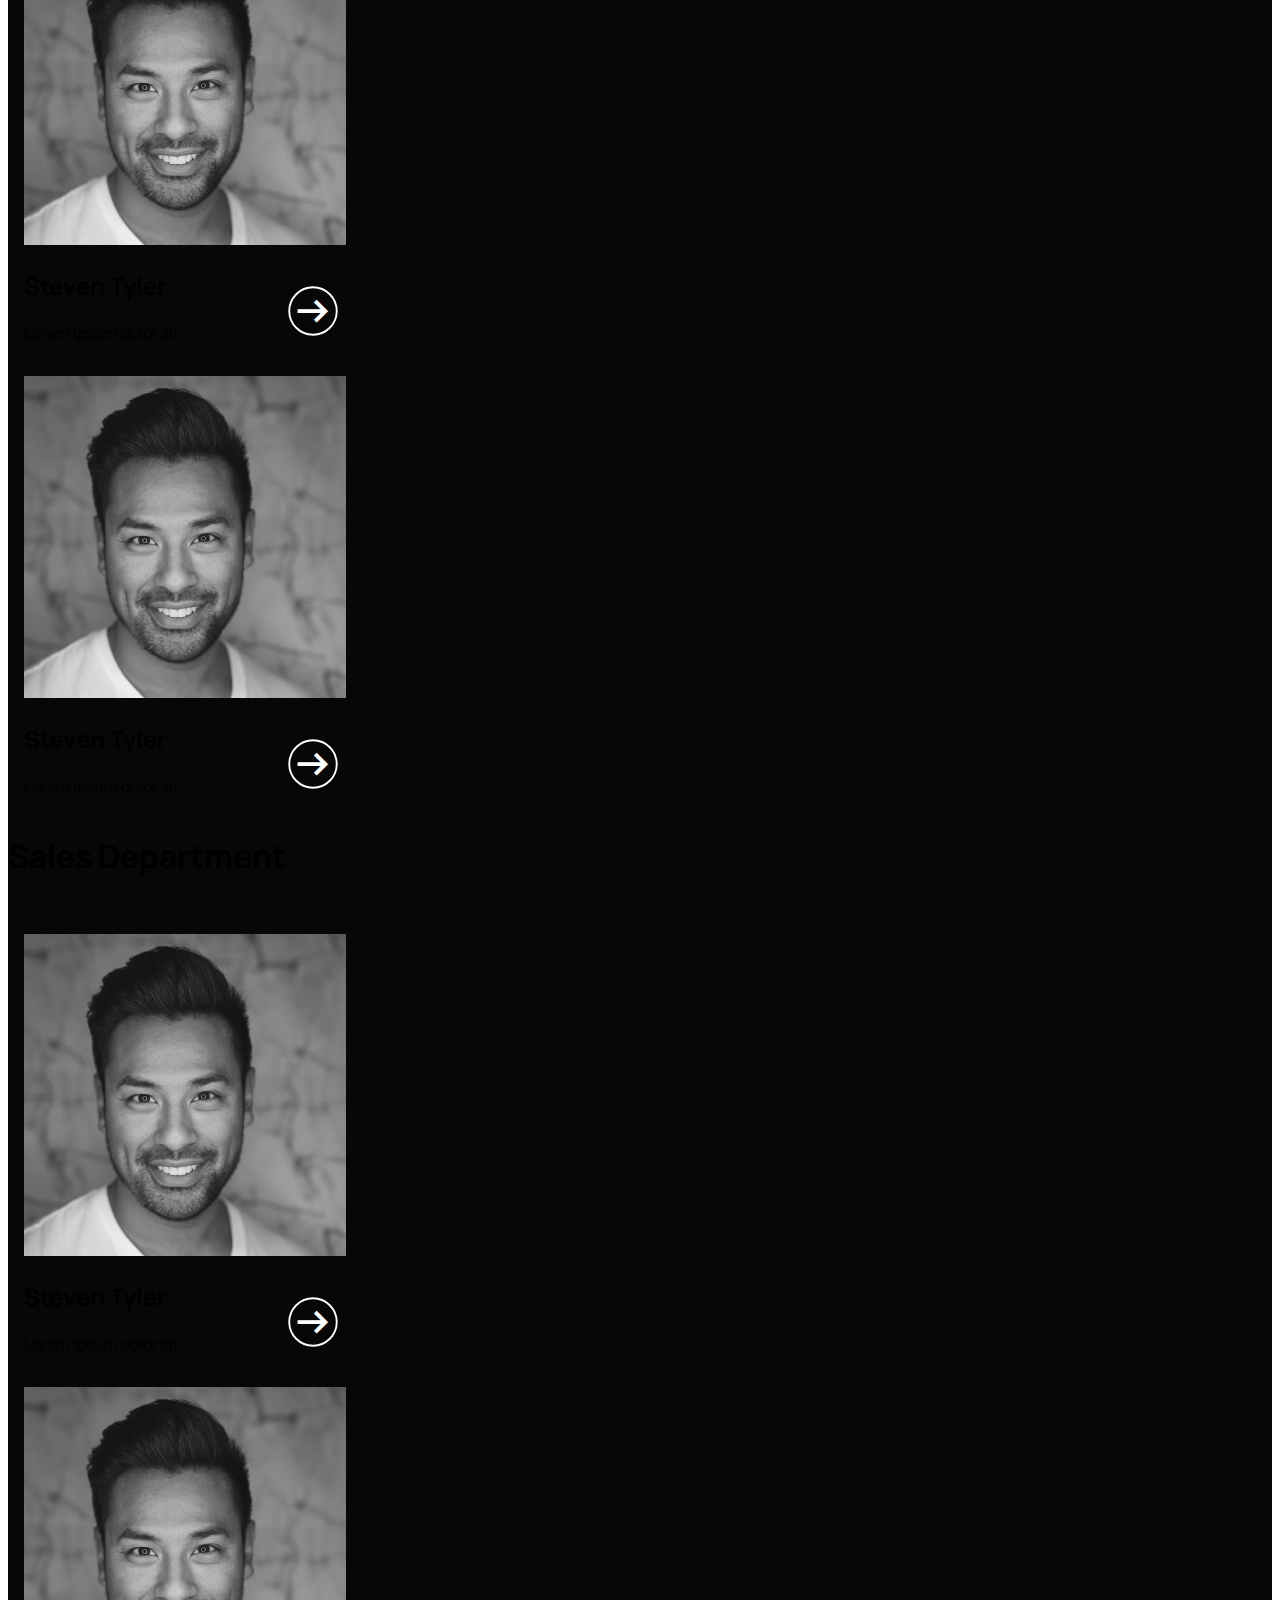
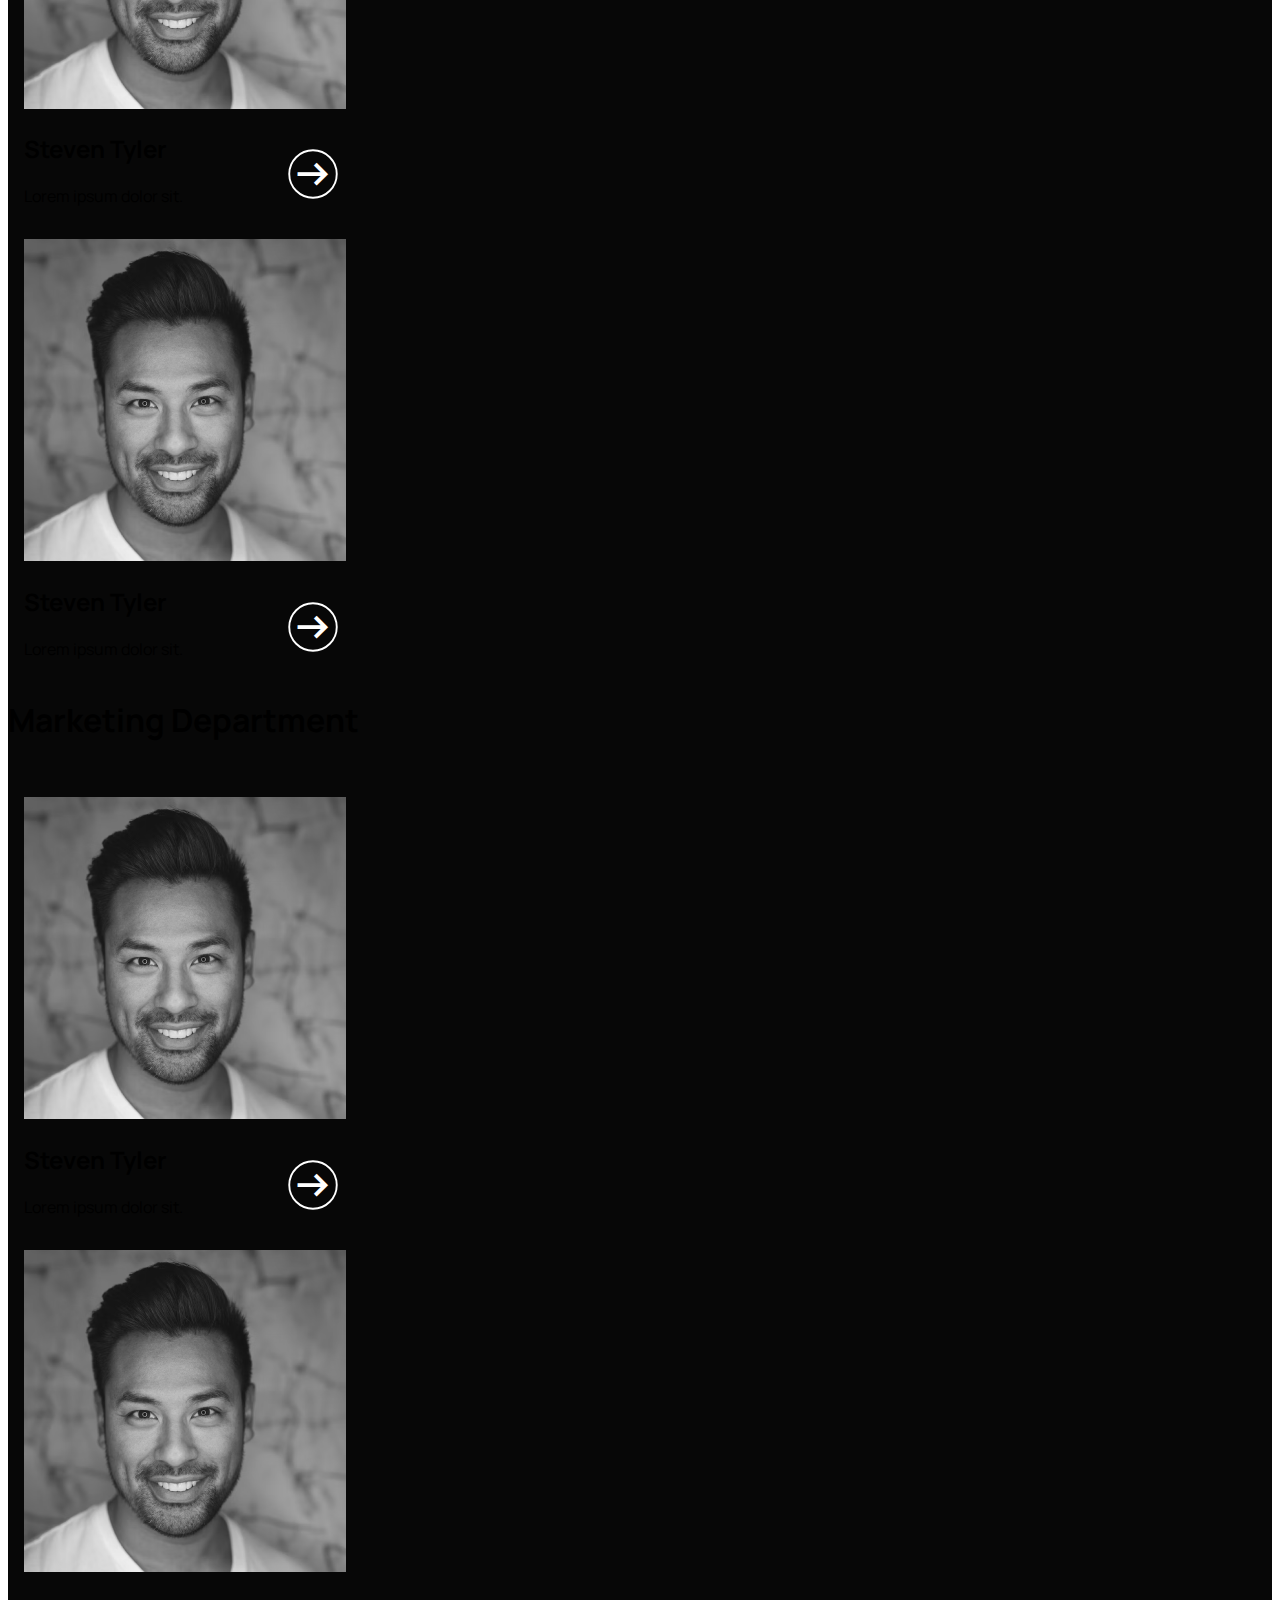
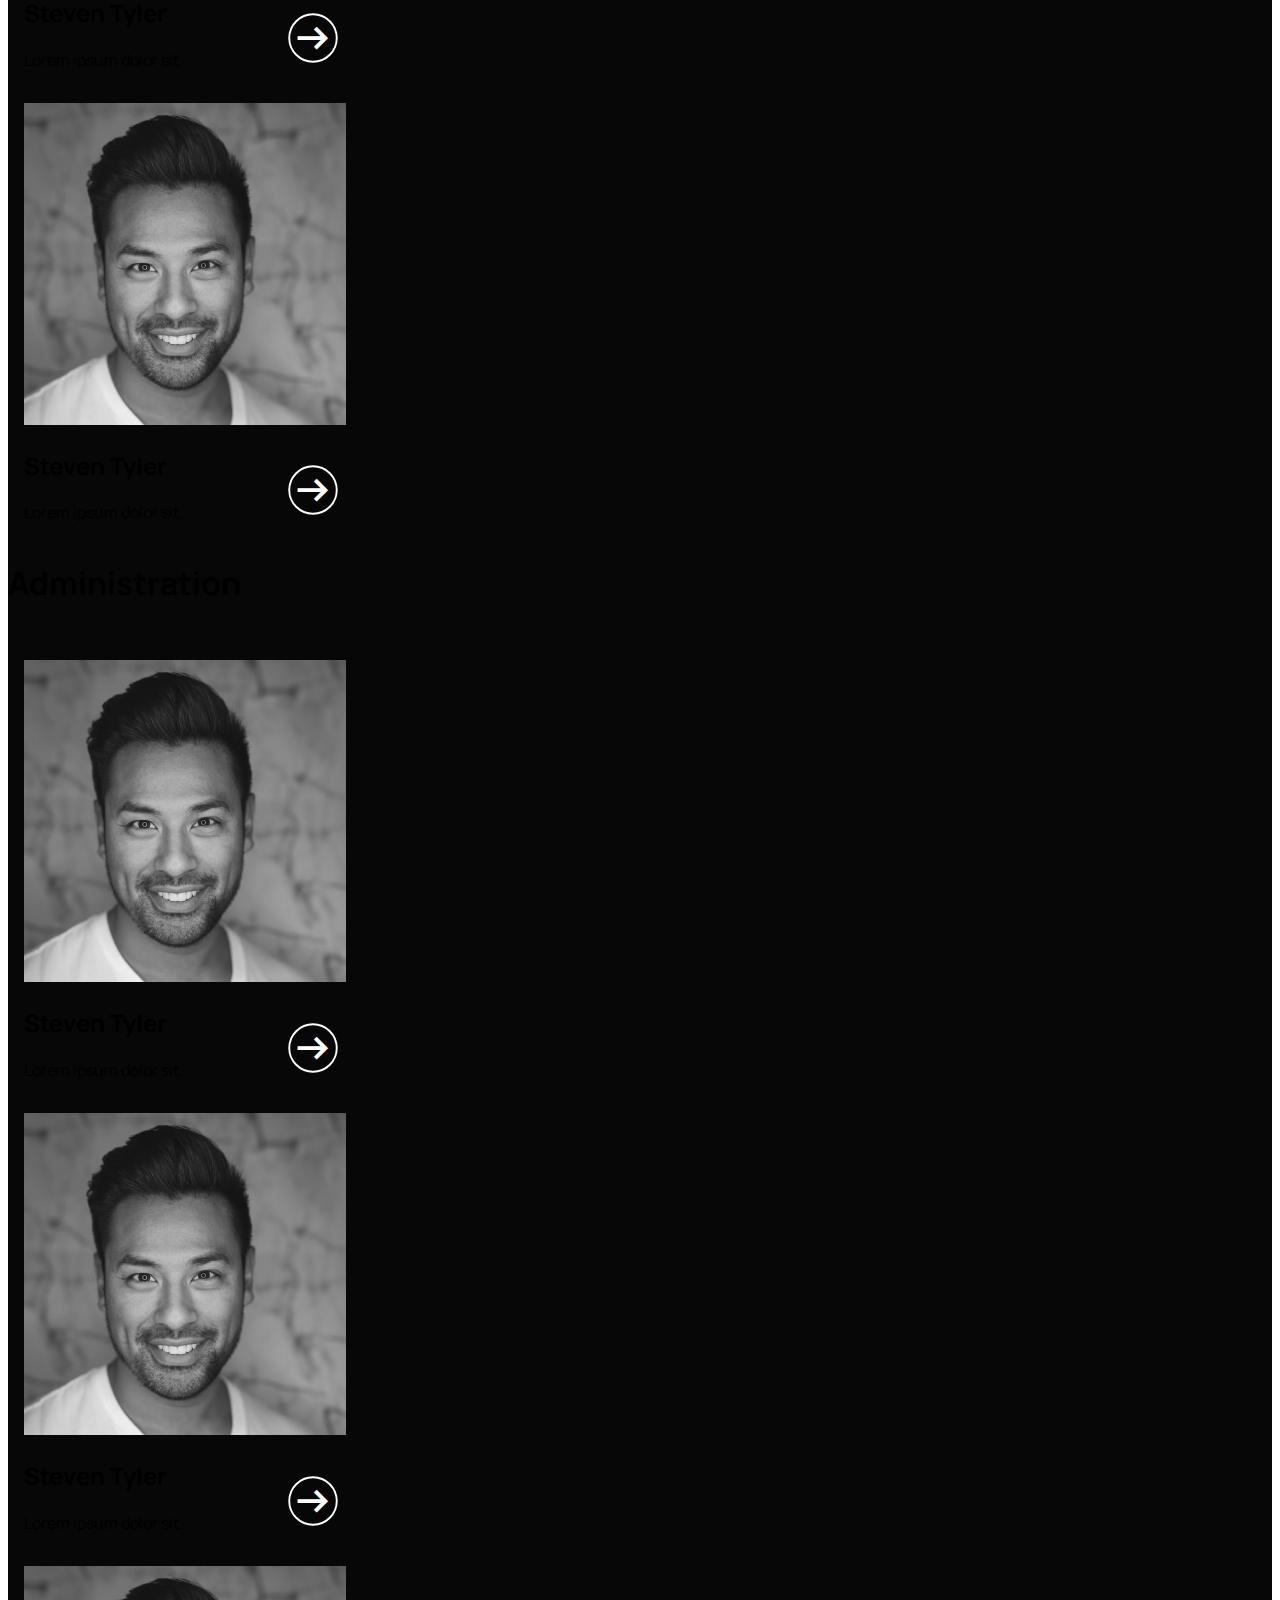
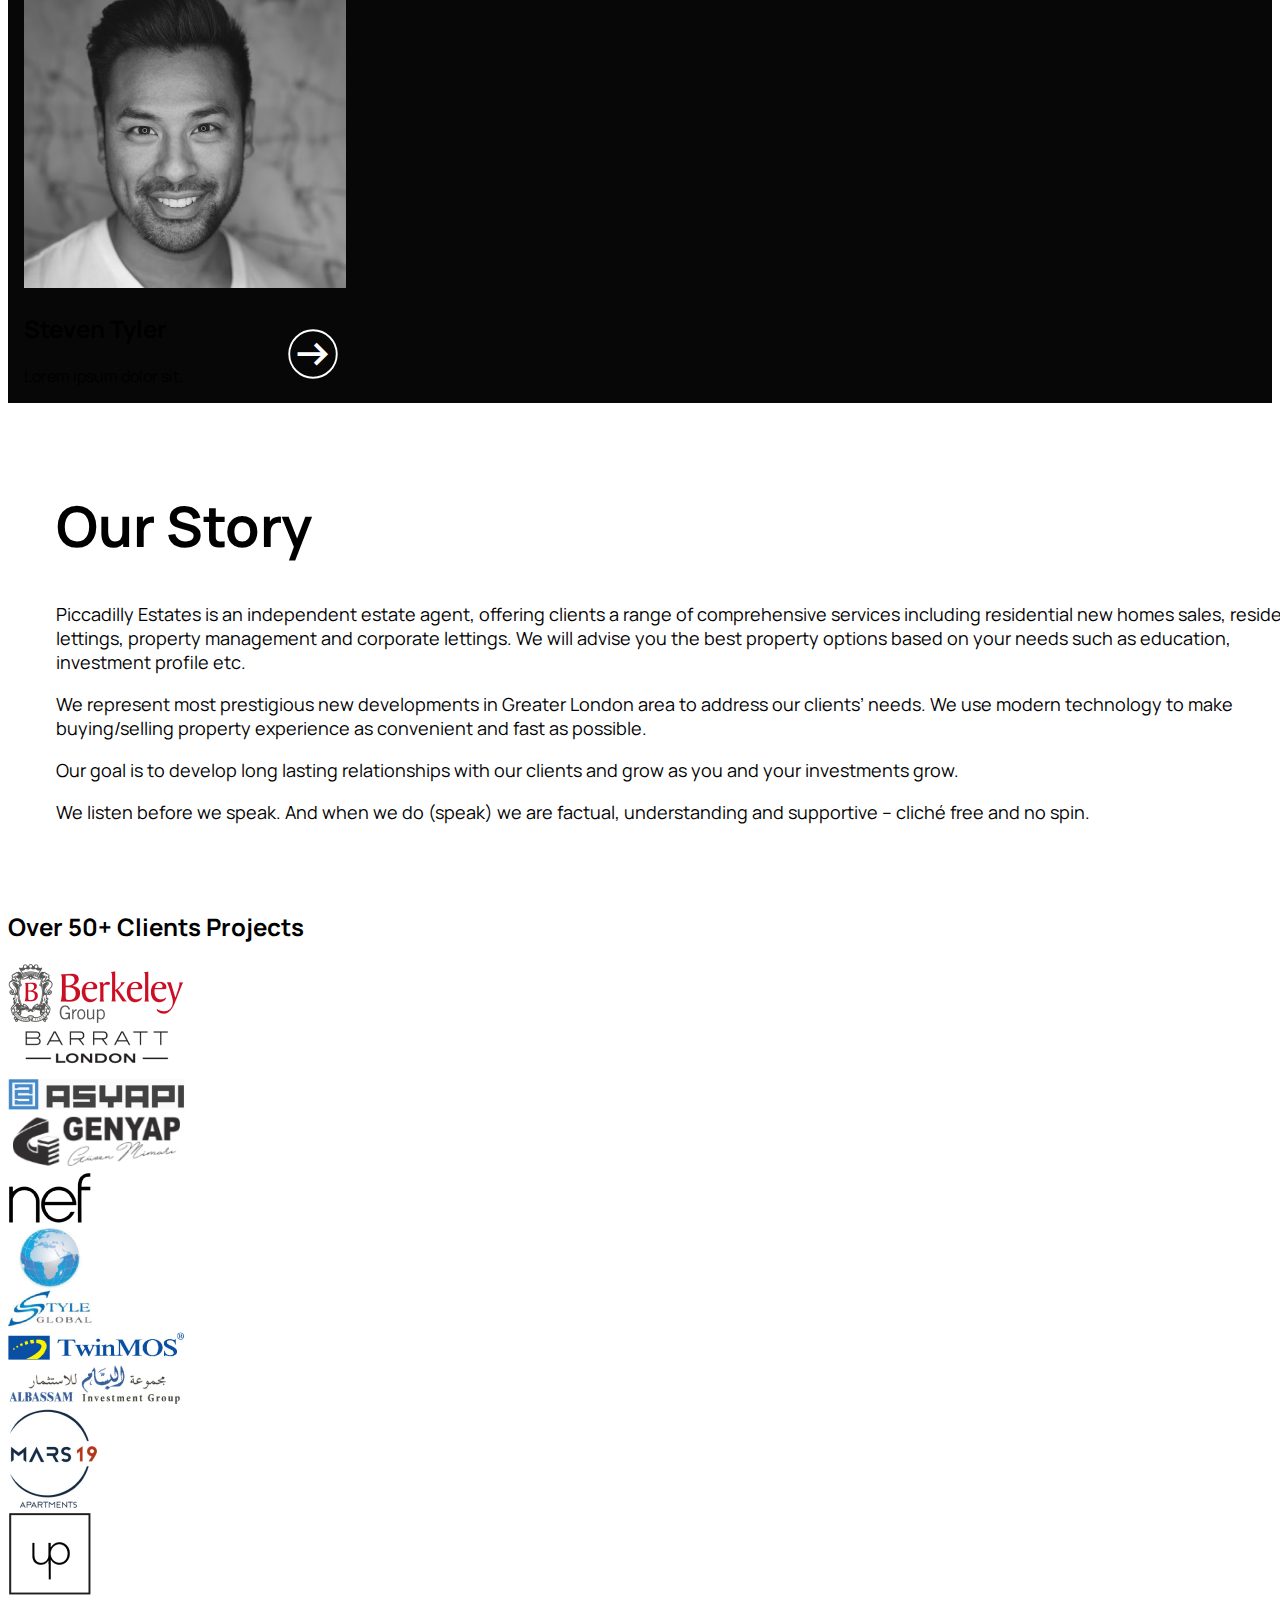
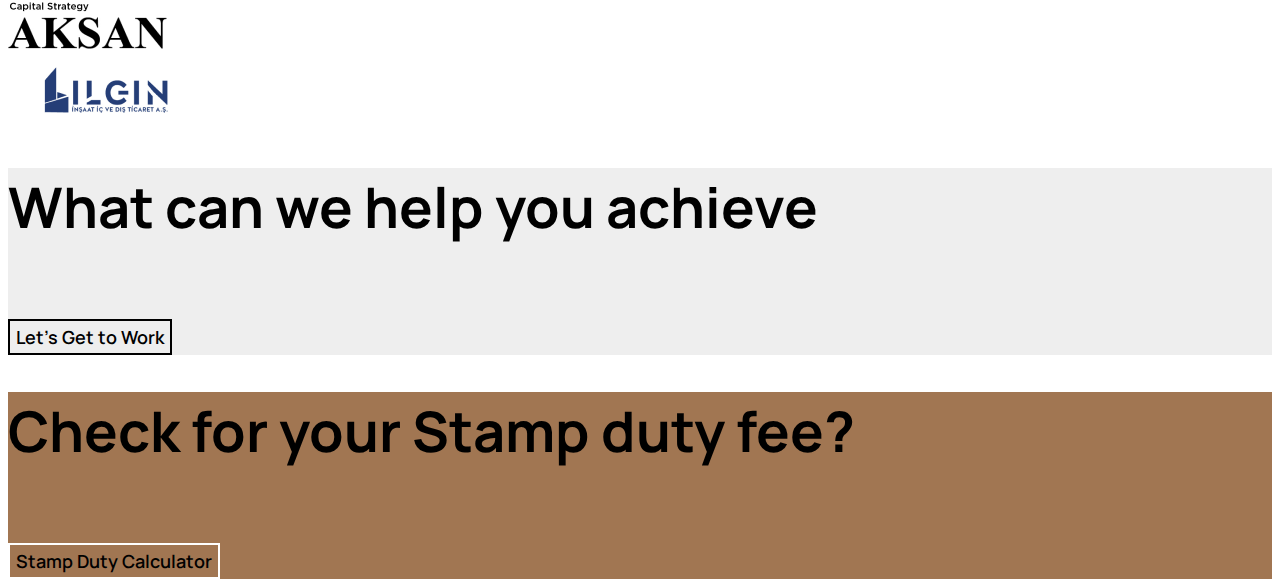
<file: about.html>
<!DOCTYPE html>
<html lang="en">
<head>
    <!-- Meta Tags -->
    <meta charset="UTF-8">
    <meta http-equiv="X-UA-Compatible" content="IE=edge">
    <meta name="description" content="Piccadilly Real Estate is a firm that sells houses in Turkey(TR) and in United Kingdom(UK) in various cities.Houses and properties for everyone and every business.">
    <meta name="keywords" content="piccadilly,real estate,property,houses,rent,for sale,building">
    <meta name="author" content="Piccadilly">
    <meta name="viewport" content="width=device-width, initial-scale=1.0">
    <title>Piccadilly Estate - Real Estate</title>
    
    <!-- Fonts -->
    <link rel="preconnect" href="https://fonts.googleapis.com">
    <link rel="preconnect" href="https://fonts.gstatic.com" crossorigin>
    <link href="https://fonts.googleapis.com/css2?family=Manrope:wght@200;300;400;500;600;700;800&display=swap" rel="stylesheet">
    <!-- Bootstrap Css and Icons -->
    <link href="https://cdn.jsdelivr.net/npm/bootstrap@5.2.2/dist/css/bootstrap.min.css" rel="stylesheet" integrity="sha384-Zenh87qX5JnK2Jl0vWa8Ck2rdkQ2Bzep5IDxbcnCeuOxjzrPF/et3URy9Bv1WTRi" crossorigin="anonymous">
    <link rel="stylesheet" href="https://fonts.googleapis.com/css2?family=Material+Symbols+Outlined:opsz,wght,FILL,GRAD@48,400,0,0" />
    
    
    <!-- Custom Css -->
    <link rel="stylesheet" href="./assets/css/layout.css">
    <link rel="stylesheet" href="./assets/css/index.css">
    <link rel="stylesheet" href="./assets/css/slider.css">
    <link rel="stylesheet" href="./assets/css/counter.css">
    <title>Piccadilly Estate</title>
</head>
<body>
    
    <div class="container-fluid d-flex align-items-center justify-content-center" id="main">
        <div class="container d-flex flex-column align-items-center justify-content-center">
            <section id="another" style="position: relative" class="container-fluid d-flex justify-content-center align-items-center text-center">
                <img src="./assets/image/aboutusbanner.png" style="min-height:300px" class="img-fluid" alt="">
                <div style="position: absolute" class="w-100 h-100 d-flex align-items-center justify-content-center">
                    <h1 class="font-manrope" style="font-weight:700">ABOUT US</h1>
                </div>
            </section> 
            <section id="pagenav-container" class="container d-flex align-items-center pt-3 pb-3 justify-content-around">
                <a href="" class="pageNavs">Who We Are</a>
                <a href="" class="pageNavs">Our Leadership Team</a>
                <a href="" class="pageNavs">Our Story</a>
                <a href="" class="pageNavs">Our References</a>
            </section>
            <div class="line" style="width: 95%;opacity: 0.5;">.</div>
            <div id="introduction-container" class="container-fluid p-5">
                <img src="./assets/image/logovector.svg" class="logovector" alt="">
                <section class="container mt-3 p-0 justify-content-center" id="info_container">
                    <div class="container-fluid d-flex align-items-center">
                        <div class="row align-items-start justify-content-center" style="margin-left: 0" id="textsCont">
                            <div class="col-lg-6">
                                <h1 id="info_container-2" class="font-manrope fs-Intro">Who We Are</h1>
                            </div>
                            <div class="col-lg-5">
                                <p class="font-manrope" style="font-size: 1.125em">Lorem Lorem ipsum dolor sit amet consectetur adipisicing elit. Repellat at, repellendus quos, modi in ipsam cumque voluptatum ipsum, enim pariatur quo! Asperiores esse dignissimos sapiente repellat laudantium, maiores iure nihil reprehenderit impedit cumque autem veritatis libero, molestias corrupti, nam aspernatur omnis inventore! Ad quos consequatur reprehenderit tempore, amet illum cum? ipsum dolor sit amet consectetur adipisicing elit. Impedit repudiandae quam labore incidunt vel fugit cupiditate repellendus architecto non libero. Velit minima totam ad deleniti delectus architecto blanditiis iste possimus?</p>
                                <p class="font-manrope" style="font-size: 1.125em">Lorem ipsum dolor, sit amet consectetur adipisicing elit. Illo iure maxime libero quod repellendus placeat cupiditate quam quidem accusantium cum iste recusandae rerum deleniti, asperiores optio est, aperiam dicta vero?</p>
                            </div>
                        </div>
                    </div>
                </section>
                <section id="counter-section" class="container-lg mt-5 pt-5 justify-content-center" style="padding: 4.1em">
                    <div id="counterheader" class="row d-flex align-items-center justify-content-center">
                        <h1 class="fs-Intro col-lg-12">We manage the entire real estate</h1>
                        <h1 class="fs-Intro col-lg-12">value chain from end-to-end</h1>
                    </div>
                    <div class="counter row mt-3 d-flex align-items-center justify-content-between">
                        <div class="card border-0 col" style="width: 10rem">
                                <div class="card-body p-0">
                                  <h5 class="card-title fs-counter" id="counterNum-0">0</h5>
                                  <p class="card-text">Exclusively Managed Projects</p>
                                </div>
                        </div>
                        <div class="card border-0 col" style="width: 10rem">
                            <div class="card-body p-0">
                              <h5 class="card-title fs-counter" id="counterNum-1">0</h5>
                              <p class="card-text">With Local Partners in 
                                Different Countries</p>
                            </div>
                    </div>
                    <div class="card border-0 col" style="width: 10rem">
                        <div class="card-body p-0">
                          <h5 class="card-title fs-counter" id="counterNum-2">0</h5>
                          <p class="card-text">Solutions 
                            Partners</p>
                        </div>
                </div>
                <div class="card border-0 col" style="width: 10rem">
                    <div class="card-body p-0">
                      <h5 class="card-title fs-counter" id="counterNum-3">0</h5>
                      <p class="card-text">Property Sales With
                        Solution Partners</p>
                    </div>
            </div>
                    </div>
                </section>
            </div>
            <section id="ourteam-container" class="container-fluid d-flex align-items-center flex-column">
                <div class="container-fluid d-flex align-items-center justify-content-around" id="ourteam-navs">
                    <a href="#managers_" class="pageNavs">General Manager</a>
                    <a href="#sales_" class="pageNavs">Sales Department</a>
                    <a href="#market_" class="pageNavs">Marketing Department</a>
                    <a href="#admins_" class="pageNavs">Administration</a>
                </div>
                <div class="line mt-3" style="width: 95%;opacity: 0.5;">.</div>
                <div class="ourteam bg-black w-100 p-5">
                    <div  id="managers_">
                        <h1 class="text-white">General Managers</h1>
                        <br>
                        <div id="managers" class="d-flex align-items-center">
                            <div class="container-fluid d-flex align-items-center flex-wrap justify-content-around w-100">
                                <div class="col" style="position: relative">
                                    <img src="./assets/image/person.png" class="img-fluid" style="min-width :280px" alt="">
                                    <h2 class="text-white mt-2">Steven Tyler</h2>
                                    <span class="text-white mt-2">Lorem ipsum dolor sit.</span>
                                    <a href="">                                        
                                        <span class="material-symbols-outlined card_arrows">
                                            arrow_right_alt
                                            </span>
                                    </a>
                                </div>
                                        <div class="col" style="position: relative">
                                            <img src="./assets/image/person.png" class="img-fluid" style="min-width :280px" alt="">
                                            <h2 class="text-white mt-2">Steven Tyler</h2>
                                            <span class="text-white mt-2">Lorem ipsum dolor sit.</span>
                                            <a href="">                                        
                                                <span class="material-symbols-outlined card_arrows">
                                                    arrow_right_alt
                                                    </span>
                                            </a>
                                        </div>
                                        <div class="col" style="position: relative">
                                            <img src="./assets/image/person.png" class="img-fluid" style="min-width :280px" alt="">
                                            <h2 class="text-white mt-2">Steven Tyler</h2>
                                            <span class="text-white mt-2">Lorem ipsum dolor sit.</span>
                                            <a href="">                                        
                                                <span class="material-symbols-outlined card_arrows">
                                                    arrow_right_alt
                                                    </span>
                                            </a>
                                        </div>
                            </div>
                        </div>
                    </div>
                    <div  id="sales_">
                        <h1 class="text-white mt-5">Sales Department</h1>
                        <br>
                        <div id="sales" class="d-flex align-items-center gap-5">
                            <div class="container-fluid d-flex align-items-center flex-wrap justify-content-around w-100">
                                <div class="col" style="position: relative">
                                    <img src="./assets/image/person.png" class="img-fluid" style="min-width :280px" alt="">
                                    <h2 class="text-white mt-2">Steven Tyler</h2>
                                    <span class="text-white mt-2">Lorem ipsum dolor sit.</span>
                                    <a href="">                                        
                                        <span class="material-symbols-outlined card_arrows">
                                            arrow_right_alt
                                            </span>
                                    </a>
                                </div>
                                        <div class="col" style="position: relative">
                                            <img src="./assets/image/person.png" class="img-fluid" style="min-width :280px" alt="">
                                            <h2 class="text-white mt-2">Steven Tyler</h2>
                                            <span class="text-white mt-2">Lorem ipsum dolor sit.</span>
                                            <a href="">                                        
                                                <span class="material-symbols-outlined card_arrows">
                                                    arrow_right_alt
                                                    </span>
                                            </a>
                                        </div>
                                        <div class="col" style="position: relative">
                                            <img src="./assets/image/person.png" class="img-fluid" style="min-width :280px" alt="">
                                            <h2 class="text-white mt-2">Steven Tyler</h2>
                                            <span class="text-white mt-2">Lorem ipsum dolor sit.</span>
                                            <a href="">                                        
                                                <span class="material-symbols-outlined card_arrows">
                                                    arrow_right_alt
                                                    </span>
                                            </a>
                                        </div>
                            </div>
                        </div>
                    </div>
                    <div  id="market_">
                        <h1 class="text-white mt-5">Marketing Department</h1>
                        <br>
                        <div id="marketing" class="d-flex align-items-center gap-5">
                            <div class="container-fluid d-flex align-items-center flex-wrap justify-content-around w-100">
                                <div class="col" style="position: relative">
                                    <img src="./assets/image/person.png" class="img-fluid" style="min-width :280px" alt="">
                                    <h2 class="text-white mt-2">Steven Tyler</h2>
                                    <span class="text-white mt-2">Lorem ipsum dolor sit.</span>
                                    <a href="">                                        
                                        <span class="material-symbols-outlined card_arrows">
                                            arrow_right_alt
                                            </span>
                                    </a>
                                </div>
                                        <div class="col" style="position: relative">
                                            <img src="./assets/image/person.png" class="img-fluid" style="min-width :280px" alt="">
                                            <h2 class="text-white mt-2">Steven Tyler</h2>
                                            <span class="text-white mt-2">Lorem ipsum dolor sit.</span>
                                            <a href="">                                        
                                                <span class="material-symbols-outlined card_arrows">
                                                    arrow_right_alt
                                                    </span>
                                            </a>
                                        </div>
                                        <div class="col" style="position: relative">
                                            <img src="./assets/image/person.png" class="img-fluid" style="min-width :280px" alt="">
                                            <h2 class="text-white mt-2">Steven Tyler</h2>
                                            <span class="text-white mt-2">Lorem ipsum dolor sit.</span>
                                            <a href="">                                        
                                                <span class="material-symbols-outlined card_arrows">
                                                    arrow_right_alt
                                                    </span>
                                            </a>
                                        </div>
                            </div>
                        </div>
                    </div>
                    <div  id="admins_">
                        <h1 class="text-white mt-5">Administration</h1>
                        <br>
                        <div id="admins" class="d-flex align-items-center gap-5">
                            <div class="container-fluid d-flex align-items-center flex-wrap justify-content-around w-100">
                                <div class="col" style="position: relative">
                                    <img src="./assets/image/person.png" class="img-fluid" style="min-width :280px" alt="">
                                    <h2 class="text-white mt-2">Steven Tyler</h2>
                                    <span class="text-white mt-2">Lorem ipsum dolor sit.</span>
                                    <a href="">                                        
                                        <span class="material-symbols-outlined card_arrows">
                                            arrow_right_alt
                                            </span>
                                    </a>
                                </div>
                                        <div class="col" style="position: relative">
                                            <img src="./assets/image/person.png" class="img-fluid" style="min-width :280px" alt="">
                                            <h2 class="text-white mt-2">Steven Tyler</h2>
                                            <span class="text-white mt-2">Lorem ipsum dolor sit.</span>
                                            <a href="">                                        
                                                <span class="material-symbols-outlined card_arrows">
                                                    arrow_right_alt
                                                    </span>
                                            </a>
                                        </div>
                                        <div class="col" style="position: relative">
                                            <img src="./assets/image/person.png" class="img-fluid" style="min-width :280px" alt="">
                                            <h2 class="text-white mt-2">Steven Tyler</h2>
                                            <span class="text-white mt-2">Lorem ipsum dolor sit.</span>
                                            <a href="">                                        
                                                <span class="material-symbols-outlined card_arrows">
                                                    arrow_right_alt
                                                    </span>
                                            </a>
                                        </div>
                            </div>
                        </div>
                    </div>
                </div>
            </section>
            <div id="introduction-container" class="container-fluid p-5">
                <section class="container mt-3 p-0 justify-content-center" id="info_container">
                    <div class="container-fluid d-flex align-items-center">
                        <div class="row align-items-start justify-content-center" style="margin-left: 0" id="textsCont">
                            <div class="col-lg-12">
                                <h1 id="info_container-2" class="font-manrope fs-Intro">Our Story</h1>
                            </div>
                            <div class="col-lg-12 mt-3">
                                <p class="font-manrope" style="font-size: 1.125em">Piccadilly Estates is an independent estate agent, offering clients a range of comprehensive services including residential new homes sales, residential lettings, property management and corporate lettings.
                                    We will advise you the best property options based on your needs such as education, investment profile etc.
                                    <p class="pt-3" style="font-size: 1.125em">We represent most prestigious new developments in Greater London area to address our clients’ needs.
                                    We use modern technology to make buying/selling property experience as convenient and fast as possible.</p>
                
                                    <p class="pt-3" style="font-size: 1.125em">Our goal is to develop long lasting relationships with our clients and grow as you and your investments grow.</p>
                
                                    <p class="pt-3" style="font-size: 1.125em">We listen before we speak. And when we do (speak) we are factual, understanding and supportive – cliché free and no spin.</p>
                                </p>
                            </div>
                        </div>
                    </div>
                </section>
                <section class="container text-align-left mt-5 pt-5 pb-5 mb-5" style="overflow-x: hidden" id="brands">
                    <h2 class="font-manrope"style="font-weight: 700;">Over 50+ Clients Projects</h2>
                <div class="container-fluid d-flex flex-column gap-5 p-3 mt-5">
                    <div class="row align-items-center">
                        <div class="col-md d-flex justify-content-center"><img src="./assets/image/berkeley.png" alt=""></div>
                        <div class="col-md d-flex justify-content-center"><img src="./assets/image/baratt.png" alt=""></div>
                        <div class="col-md d-flex justify-content-center"><img src="./assets/image/asyapi.png" alt=""></div>
                        <div class="col-md d-flex justify-content-center"><img src="./assets/image/genyap.png" alt=""></div>
                    </div>
                    <div class="row align-items-center">
                        <div class="col-md d-flex justify-content-center"><img src="./assets/image/nef.png" alt=""></div>
                        <div class="col-md d-flex justify-content-center"><img src="./assets/image/style.png" alt=""></div>
                        <div class="col-md d-flex justify-content-center"><img src="./assets/image/twinmos.png" alt=""></div>
                        <div class="col-md d-flex justify-content-center"><img src="./assets/image/albassam.png" alt=""></div>
                    </div>
                    <div class="row align-items-center">
                        <div class="col-md d-flex justify-content-center"><img src="./assets/image/mars.png" alt=""></div>
                        <div class="col-md d-flex justify-content-center"><img src="./assets/image/up.png" alt=""></div>
                        <div class="col-md d-flex justify-content-center"><img src="./assets/image/aksan.png" alt=""></div>
                        <div class="col-md d-flex justify-content-center"><img src="./assets/image/ilgin.png" alt=""></div>
                    </div>
                </div>
            </section>
            </div>
            <section id="options" class="container-fluid">
                <div class="container-fluid justify-content-center d-flex">
                    <div class="col-lg bg-grey p-5">
                        <h1 style="color: black">What can we help you achieve</h1>
                        <br>
                        <br>
                        <div class="container d-flex justify-content-center">
                            <button id="first" class="p-2">Let's Get to Work</button>
                        </div>
                    </div>
                    <div class="col-lg bg-golden p-5">
                        <h1 class="text-white">Check for your Stamp duty fee?</h1>
                        <br>
                        <br>
                        <div class="container d-flex justify-content-center">
                            <button id="second" class="p-2 text-white">Stamp Duty Calculator</button>
                        </div>
                    </div>
                </div>
            </section>
        </div>
    </div>
    <!-- JavaScript Bundle with Popper -->
<script src="https://cdn.jsdelivr.net/npm/bootstrap@5.2.2/dist/js/bootstrap.bundle.min.js" integrity="sha384-OERcA2EqjJCMA+/3y+gxIOqMEjwtxJY7qPCqsdltbNJuaOe923+mo//f6V8Qbsw3" crossorigin="anonymous"></script>
    <!-- Additional Page Scripts -->
    <script src="./assets/js/counter.js"></script>
</body>
</html>
</file>
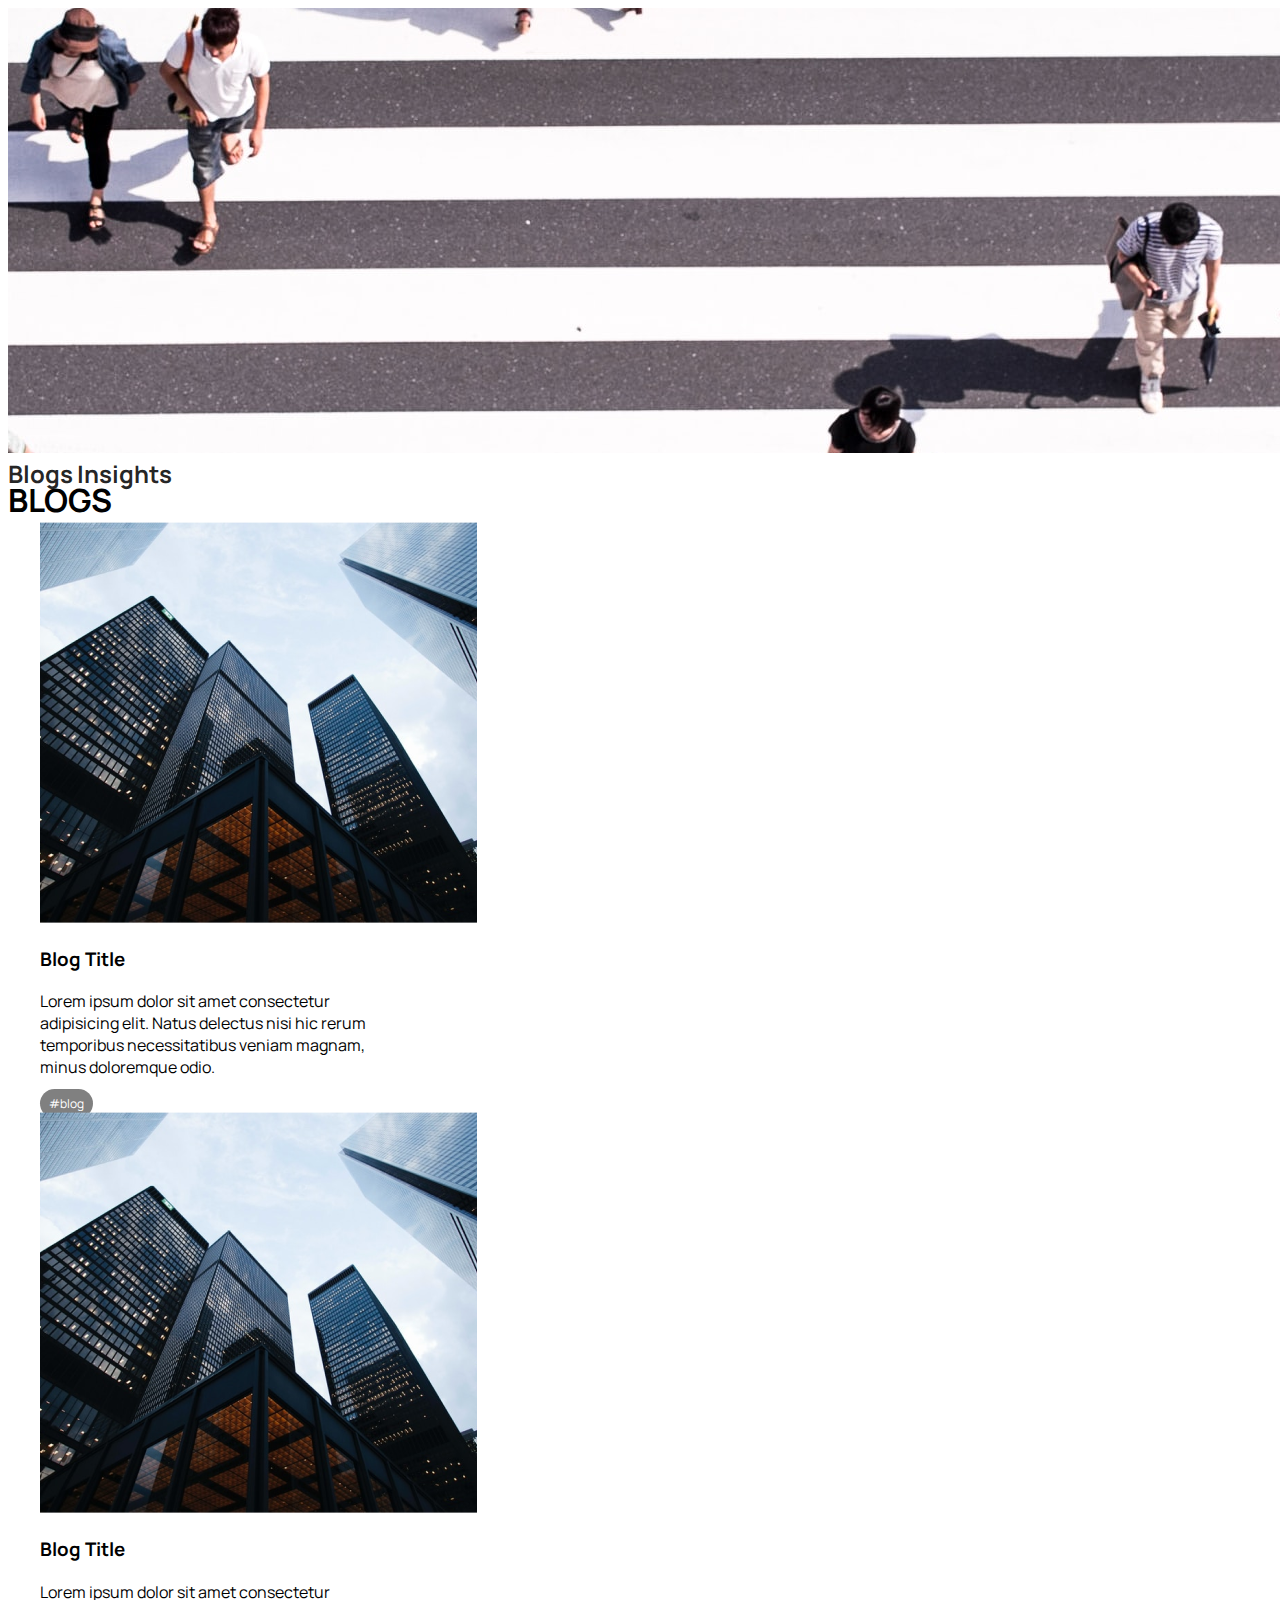
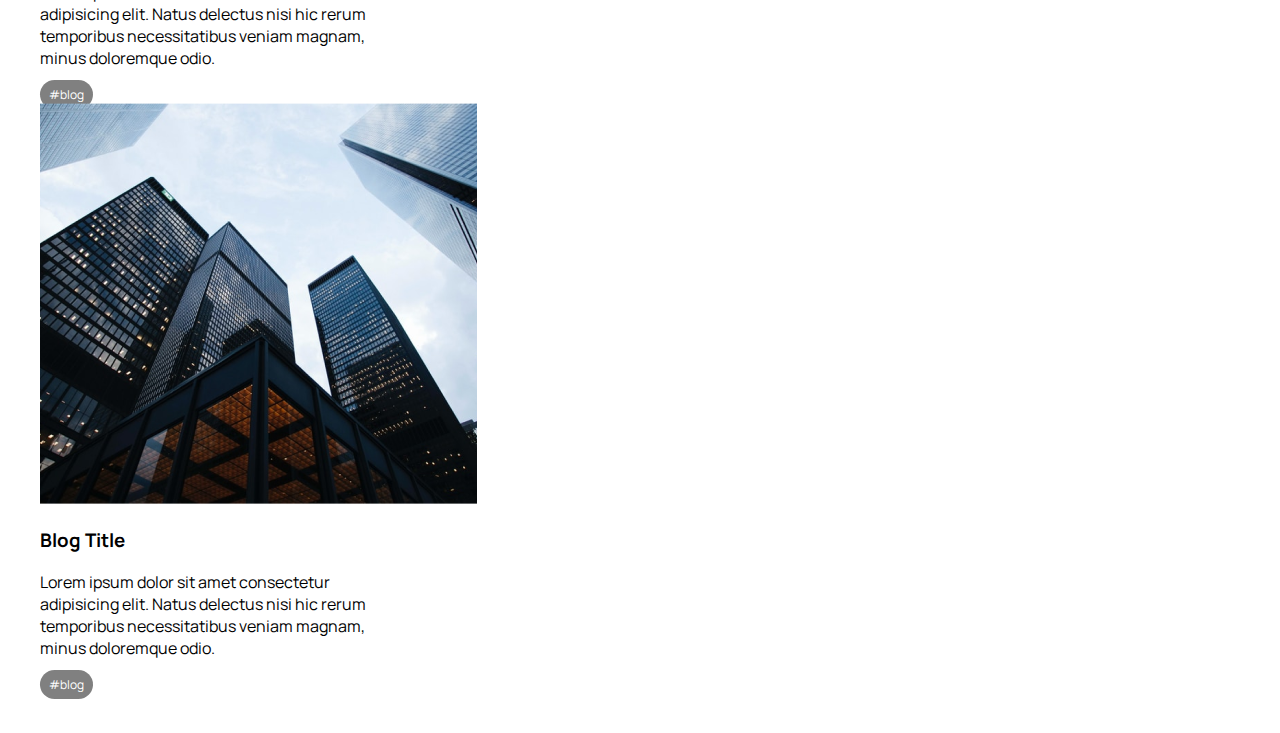
<file: blog.html>
<!DOCTYPE html>
<html lang="en">
<head>
    <!-- Meta Tags -->
    <meta charset="UTF-8">
    <meta http-equiv="X-UA-Compatible" content="IE=edge">
    <meta name="description" content="Piccadilly Real Estate is a firm that sells houses in Turkey(TR) and in United Kingdom(UK) in various cities.Houses and properties for everyone and every business.">
    <meta name="keywords" content="piccadilly,real estate,property,houses,rent,for sale,building">
    <meta name="author" content="Piccadilly">
    <meta name="viewport" content="width=device-width, initial-scale=1.0">
    <title>Piccadilly Estate - Real Estate</title>
    
    <!-- Fonts -->
    <link rel="preconnect" href="https://fonts.googleapis.com">
    <link rel="preconnect" href="https://fonts.gstatic.com" crossorigin>
    <link href="https://fonts.googleapis.com/css2?family=Manrope:wght@200;300;400;500;600;700;800&display=swap" rel="stylesheet">
    <!-- Bootstrap Css and Icons -->
    <link href="https://cdn.jsdelivr.net/npm/bootstrap@5.2.2/dist/css/bootstrap.min.css" rel="stylesheet" integrity="sha384-Zenh87qX5JnK2Jl0vWa8Ck2rdkQ2Bzep5IDxbcnCeuOxjzrPF/et3URy9Bv1WTRi" crossorigin="anonymous">
    <link rel="stylesheet" href="https://fonts.googleapis.com/css2?family=Material+Symbols+Outlined:opsz,wght,FILL,GRAD@48,400,0,0" />
    
    
    <!-- Custom Css -->
    <link rel="stylesheet" href="./assets/css/layout.css">
    <link rel="stylesheet" href="./assets/css/index.css">
    <link rel="stylesheet" href="./assets/css/slider.css">
    <link rel="stylesheet" href="./assets/css/blog.css">
    <title>Piccadilly Estate</title>
</head>
<body>
    
    <div class="container-fluid d-flex align-items-center justify-content-center" id="main">
        <div class="container d-flex flex-column align-items-center justify-content-center">
            <section id="another" style="position: relative" class="container-fluid d-flex justify-content-center align-items-center text-center">
                <img src="./assets/image/bloghead.png" class="img-fluid" style="min-height: 300px" alt="">
                <div style="position: absolute" class="w-100 h-100 d-flex align-items-center justify-content-center">
                    <h1 class="font-manrope text-white" style="font-weight:700">BLOGS</h1>
                </div>
            </section> 
            <section id="pagenav-container" class="container d-flex align-items-center pt-3 pb-3 justify-content-evenly">
                <a href="" class="pageNavs">Blogs</a>
                <a href="" class="pageNavs">Insights</a>
            </section>
            <section id="content-container" class="container mt-5">
                <div class="d-flex blogrow align-items-center justify-content-between">
                    <div class="blogcard" style="width: 21.2rem">
                        <img src="./assets/image/blogplaceholder.png" class="img-fluid" alt="">
                        <h3 class="mt-3">Blog Title</h3>
                        <p>Lorem ipsum dolor sit amet consectetur adipisicing elit. Natus delectus nisi hic rerum temporibus necessitatibus veniam magnam, minus doloremque odio.</p>
                        <span class="blogtag">#blog</span>
                    </div>
                    <div class="blogcard" style="width: 21.2rem">
                        <img src="./assets/image/blogplaceholder.png" class="img-fluid" alt="">
                        <h3 class="mt-3">Blog Title</h3>
                        <p>Lorem ipsum dolor sit amet consectetur adipisicing elit. Natus delectus nisi hic rerum temporibus necessitatibus veniam magnam, minus doloremque odio.</p>
                        <span class="blogtag">#blog</span>
                    </div>
                    <div class="blogcard" style="width: 21.2rem">
                        <img src="./assets/image/blogplaceholder.png" class="img-fluid" alt="">
                        <h3 class="mt-3">Blog Title</h3>
                        <p>Lorem ipsum dolor sit amet consectetur adipisicing elit. Natus delectus nisi hic rerum temporibus necessitatibus veniam magnam, minus doloremque odio.</p>
                        <span class="blogtag">#blog</span>
                    </div>
                </div>
            </section>
        </div>
    </div>
    <!-- JavaScript Bundle with Popper -->
<script src="https://cdn.jsdelivr.net/npm/bootstrap@5.2.2/dist/js/bootstrap.bundle.min.js" integrity="sha384-OERcA2EqjJCMA+/3y+gxIOqMEjwtxJY7qPCqsdltbNJuaOe923+mo//f6V8Qbsw3" crossorigin="anonymous"></script>
    <!-- Additional Page Scripts -->
</body>
</html>
</file>
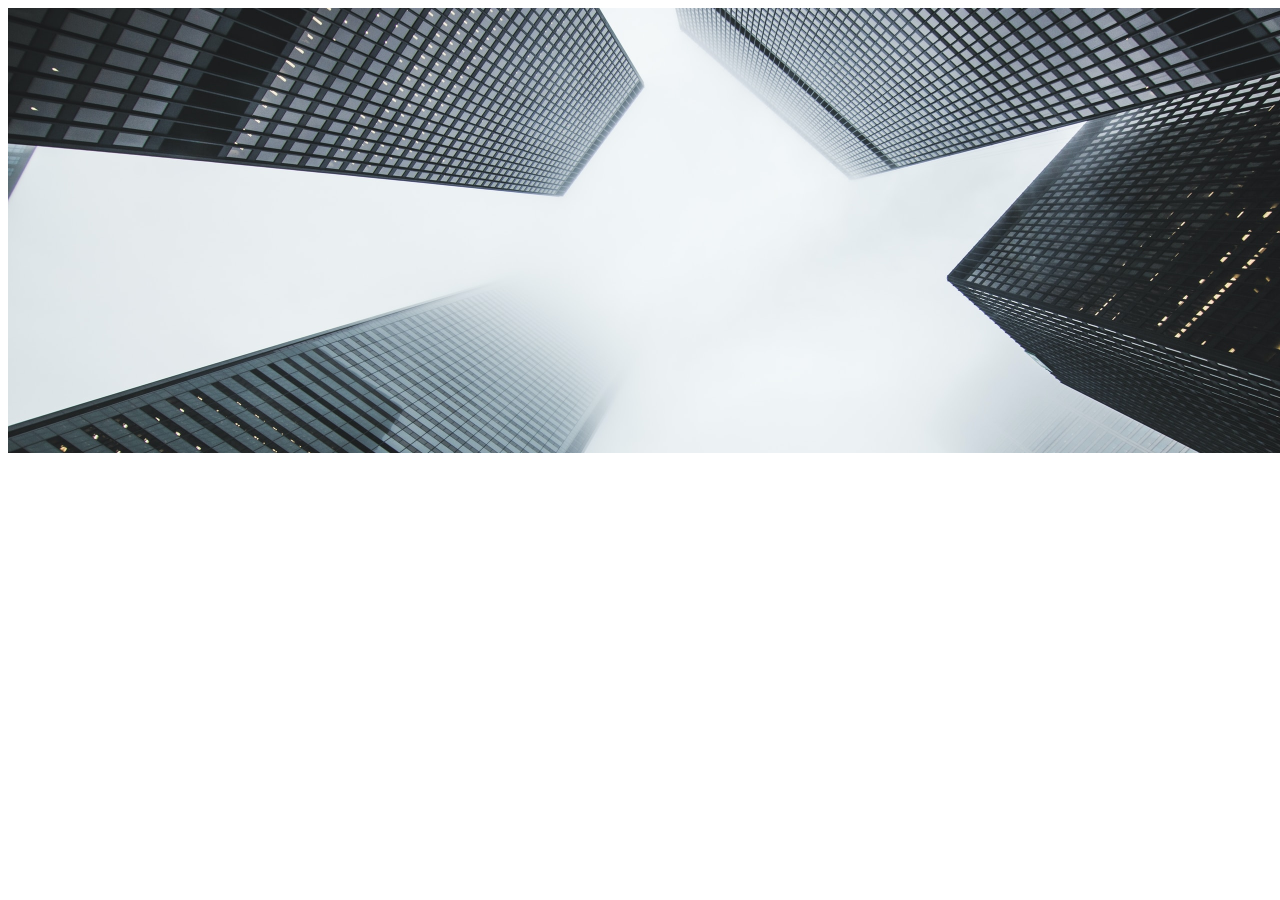
<file: blogdetail.html>
<!DOCTYPE html>
<html lang="en">
<head>
    <!-- Meta Tags -->
    <meta charset="UTF-8">
    <meta http-equiv="X-UA-Compatible" content="IE=edge">
    <meta name="description" content="Piccadilly Real Estate is a firm that sells houses in Turkey(TR) and in United Kingdom(UK) in various cities.Houses and properties for everyone and every business.">
    <meta name="keywords" content="piccadilly,real estate,property,houses,rent,for sale,building">
    <meta name="author" content="Piccadilly">
    <meta name="viewport" content="width=device-width, initial-scale=1.0">
    <title>Piccadilly Estate - Real Estate</title>
    
    <!-- Fonts -->
    <link rel="preconnect" href="https://fonts.googleapis.com">
    <link rel="preconnect" href="https://fonts.gstatic.com" crossorigin>
    <link href="https://fonts.googleapis.com/css2?family=Manrope:wght@200;300;400;500;600;700;800&display=swap" rel="stylesheet">
    <!-- Bootstrap Css and Icons -->
    <link href="https://cdn.jsdelivr.net/npm/bootstrap@5.2.2/dist/css/bootstrap.min.css" rel="stylesheet" integrity="sha384-Zenh87qX5JnK2Jl0vWa8Ck2rdkQ2Bzep5IDxbcnCeuOxjzrPF/et3URy9Bv1WTRi" crossorigin="anonymous">
    <link rel="stylesheet" href="https://fonts.googleapis.com/css2?family=Material+Symbols+Outlined:opsz,wght,FILL,GRAD@48,400,0,0" />
    
    
    <!-- Custom Css -->
    <link rel="stylesheet" href="./assets/css/layout.css">
    <link rel="stylesheet" href="./assets/css/index.css">
    <link rel="stylesheet" href="./assets/css/slider.css">
    <link rel="stylesheet" href="./assets/css/contact.css">
    <title>Piccadilly Estate</title>
</head>
<body>
    
    <div class="container-fluid d-flex align-items-center justify-content-center" id="main">
        <div class="container d-flex flex-column align-items-center justify-content-center">
            <section id="another" class="container-fluid d-flex justify-content-center align-items-center text-center">
                <img src="./assets/image/aboutusbanner.png" class="img-fluid" alt="">
            </section> 
        </div>
    </div>
    <!-- JavaScript Bundle with Popper -->
<script src="https://cdn.jsdelivr.net/npm/bootstrap@5.2.2/dist/js/bootstrap.bundle.min.js" integrity="sha384-OERcA2EqjJCMA+/3y+gxIOqMEjwtxJY7qPCqsdltbNJuaOe923+mo//f6V8Qbsw3" crossorigin="anonymous"></script>
    <!-- Additional Page Scripts -->
</body>
</html>
</file>
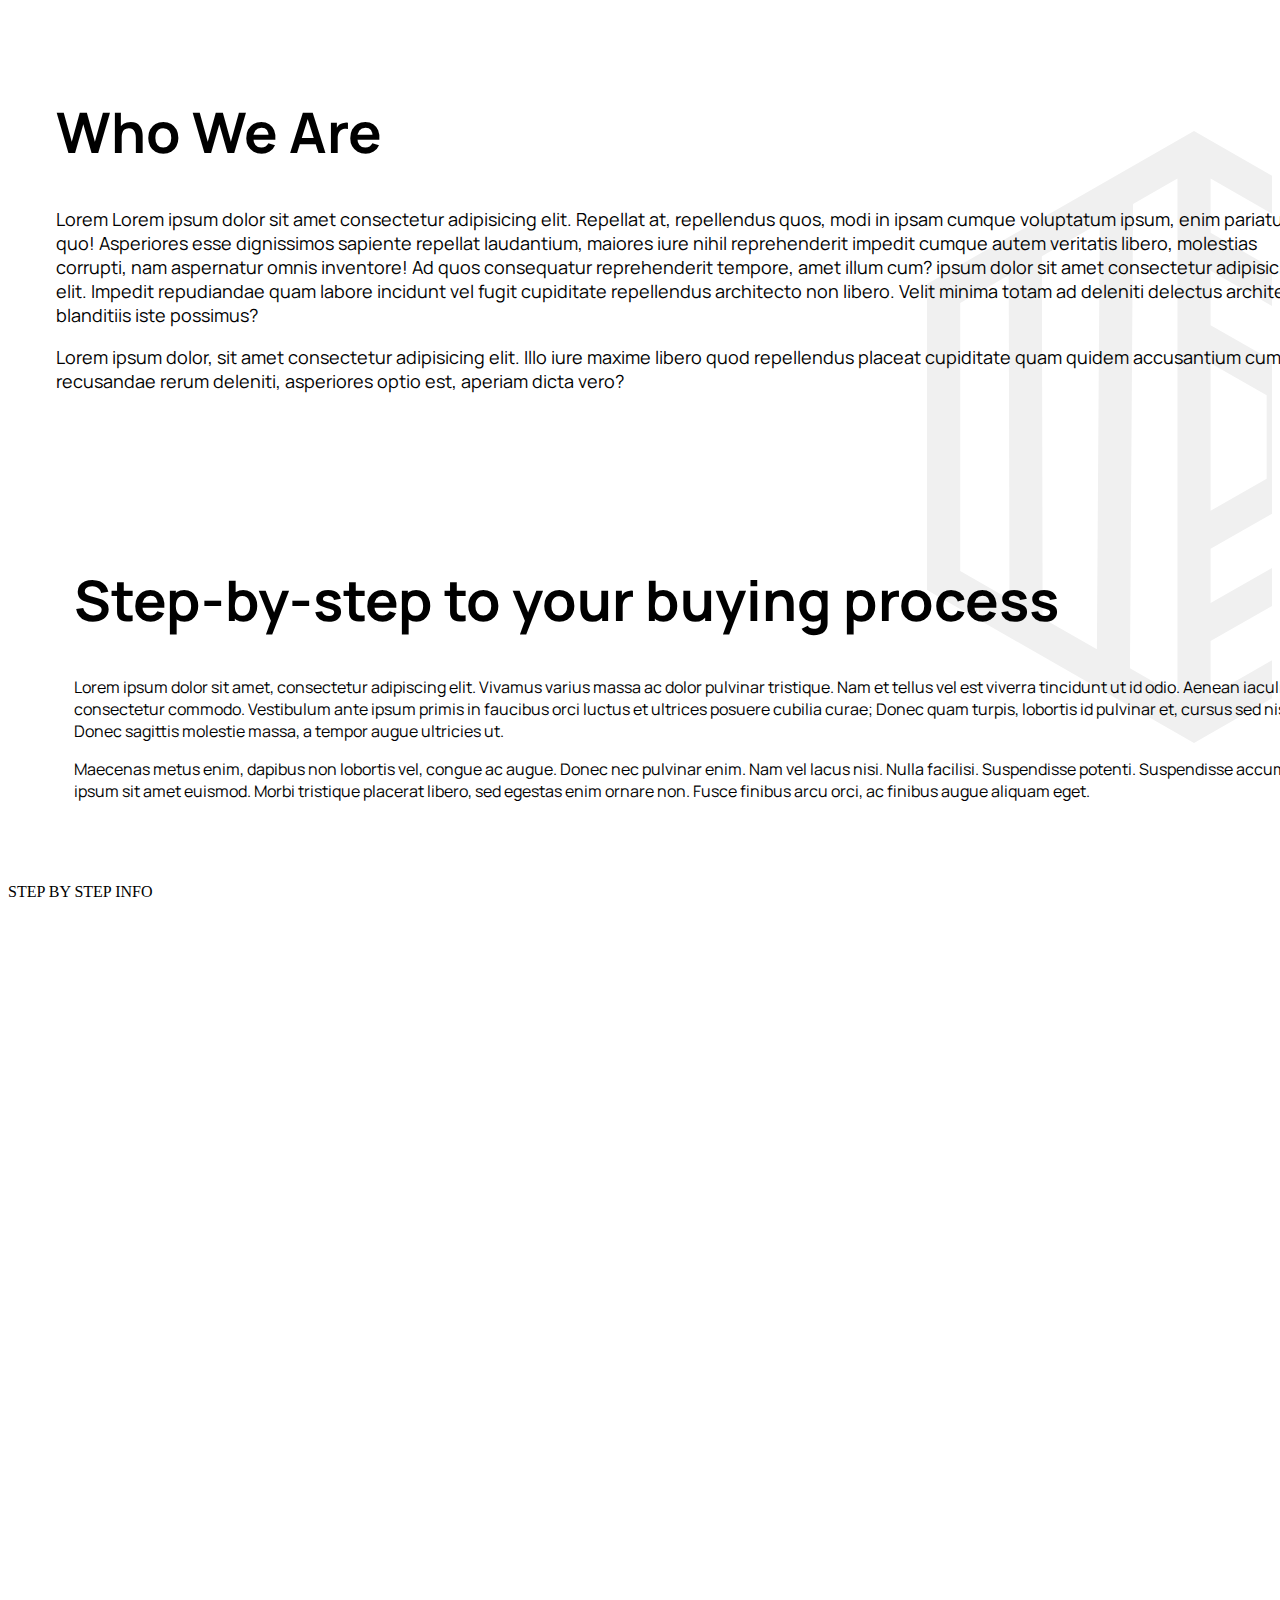
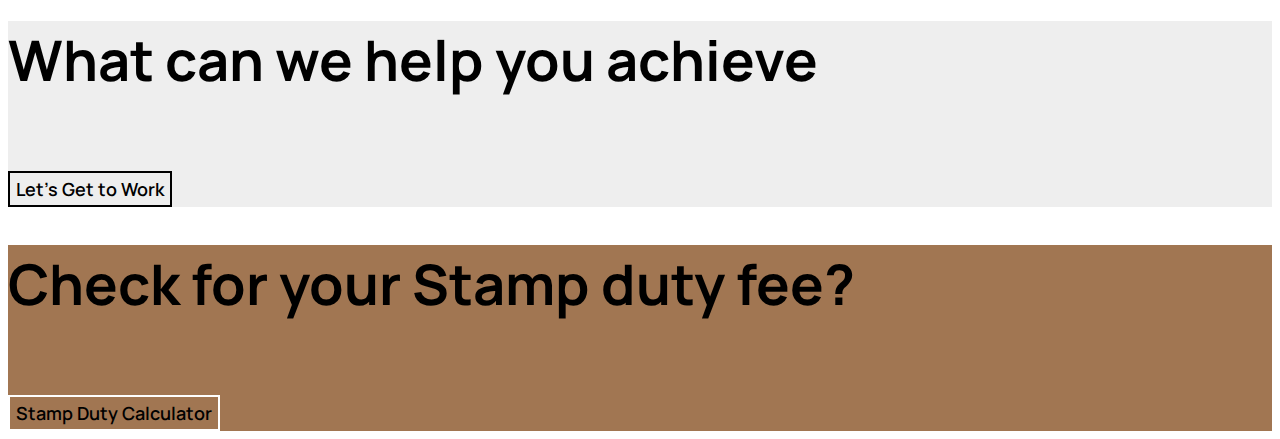
<file: buying.html>
<!DOCTYPE html>
<html lang="en">
<head>
    <!-- Meta Tags -->
    <meta charset="UTF-8">
    <meta http-equiv="X-UA-Compatible" content="IE=edge">
    <meta name="description" content="Piccadilly Real Estate is a firm that sells houses in Turkey(TR) and in United Kingdom(UK) in various cities.Houses and properties for everyone and every business.">
    <meta name="keywords" content="piccadilly,real estate,property,houses,rent,for sale,building">
    <meta name="author" content="Piccadilly">
    <meta name="viewport" content="width=device-width, initial-scale=1.0">
    <title>Piccadilly Estate - Real Estate</title>
    
    <!-- Fonts -->
    <link rel="preconnect" href="https://fonts.googleapis.com">
    <link rel="preconnect" href="https://fonts.gstatic.com" crossorigin>
    <link href="https://fonts.googleapis.com/css2?family=Manrope:wght@200;300;400;500;600;700;800&display=swap" rel="stylesheet">
    <!-- Bootstrap Css and Icons -->
    <link href="https://cdn.jsdelivr.net/npm/bootstrap@5.2.2/dist/css/bootstrap.min.css" rel="stylesheet" integrity="sha384-Zenh87qX5JnK2Jl0vWa8Ck2rdkQ2Bzep5IDxbcnCeuOxjzrPF/et3URy9Bv1WTRi" crossorigin="anonymous">
    <link rel="stylesheet" href="https://fonts.googleapis.com/css2?family=Material+Symbols+Outlined:opsz,wght,FILL,GRAD@48,400,0,0" />
    
    
    <!-- Custom Css -->
    <link rel="stylesheet" href="./assets/css/layout.css">
    <link rel="stylesheet" href="./assets/css/index.css">
    <link rel="stylesheet" href="./assets/css/slider.css">
    <link rel="stylesheet" href="./assets/css/buying.css">
    <title>Piccadilly Estate</title>
</head>
<body>
    
    <div class="container-fluid d-flex align-items-center justify-content-center" id="main">
        <div class="container d-flex flex-column align-items-center justify-content-center">
            <div id="introduction-container" class="container-fluid p-5">
                <img src="./assets/image/logovector.svg" class="logovector" alt="">
                <section class="container mt-3 p-0 justify-content-center" id="info_container">
                    <div class="container-fluid d-flex align-items-center">
                        <div class="row align-items-start justify-content-center" style="margin-left: 0" id="textsCont">
                            <div class="col-lg-6">
                                <h1 id="info_container-2" class="font-manrope fs-Intro">Who We Are</h1>
                            </div>
                            <div class="col-lg-5">
                                <p class="font-manrope" style="font-size: 1.125em">Lorem Lorem ipsum dolor sit amet consectetur adipisicing elit. Repellat at, repellendus quos, modi in ipsam cumque voluptatum ipsum, enim pariatur quo! Asperiores esse dignissimos sapiente repellat laudantium, maiores iure nihil reprehenderit impedit cumque autem veritatis libero, molestias corrupti, nam aspernatur omnis inventore! Ad quos consequatur reprehenderit tempore, amet illum cum? ipsum dolor sit amet consectetur adipisicing elit. Impedit repudiandae quam labore incidunt vel fugit cupiditate repellendus architecto non libero. Velit minima totam ad deleniti delectus architecto blanditiis iste possimus?</p>
                                <p class="font-manrope" style="font-size: 1.125em">Lorem ipsum dolor, sit amet consectetur adipisicing elit. Illo iure maxime libero quod repellendus placeat cupiditate quam quidem accusantium cum iste recusandae rerum deleniti, asperiores optio est, aperiam dicta vero?</p>
                            </div>
                        </div>
                    </div>
                </section>
                <section id="secondpara" class="container-lg mt-5 pt-5 justify-content-center" style="padding: 4.1em">
                    <div id="counterheader" class="row d-flex align-items-center justify-content-center">
                        <h1 class="fs-Intro col-lg-12">Step-by-step to your buying process</h1>
                        <p>Lorem ipsum dolor sit amet, consectetur adipiscing elit. Vivamus varius massa ac dolor pulvinar tristique. Nam et tellus vel est viverra tincidunt ut id odio. Aenean iaculis consectetur commodo. Vestibulum ante ipsum primis in faucibus orci luctus et ultrices posuere cubilia curae; Donec quam turpis, lobortis id pulvinar et, cursus sed nisi. Donec sagittis molestie massa, a tempor augue ultricies ut.</p>
                        <p>Maecenas metus enim, dapibus non lobortis vel, congue ac augue. Donec nec pulvinar enim. Nam vel lacus nisi. Nulla facilisi. Suspendisse potenti. Suspendisse accumsan et ipsum sit amet euismod. Morbi tristique placerat libero, sed egestas enim ornare non. Fusce finibus arcu orci, ac finibus augue aliquam eget. </p>
                    </div>
                </section>
            </div>
            <section class="container-fluid d-flex align-items-center justify-content-center mt-5 mb-5 bg-danger" style="height: 700px" id="process-slider">
                    STEP BY STEP INFO
            </section>
            <section id="options" class="container-fluid">
                <div class="container-fluid justify-content-center d-flex">
                    <div class="col-lg bg-grey p-5">
                        <h1 style="color: black">What can we help you achieve</h1>
                        <br>
                        <br>
                        <div class="container d-flex justify-content-center">
                            <button id="first" class="p-2">Let's Get to Work</button>
                        </div>
                    </div>
                    <div class="col-lg bg-golden p-5">
                        <h1 class="text-white">Check for your Stamp duty fee?</h1>
                        <br>
                        <br>
                        <div class="container d-flex justify-content-center">
                            <button id="second" class="p-2 text-white">Stamp Duty Calculator</button>
                        </div>
                    </div>
                </div>
            </section>
        </div>
    </div>
    <!-- JavaScript Bundle with Popper -->
<script src="https://cdn.jsdelivr.net/npm/bootstrap@5.2.2/dist/js/bootstrap.bundle.min.js" integrity="sha384-OERcA2EqjJCMA+/3y+gxIOqMEjwtxJY7qPCqsdltbNJuaOe923+mo//f6V8Qbsw3" crossorigin="anonymous"></script>
    <!-- Additional Page Scripts -->
</body>
</html>
</file>
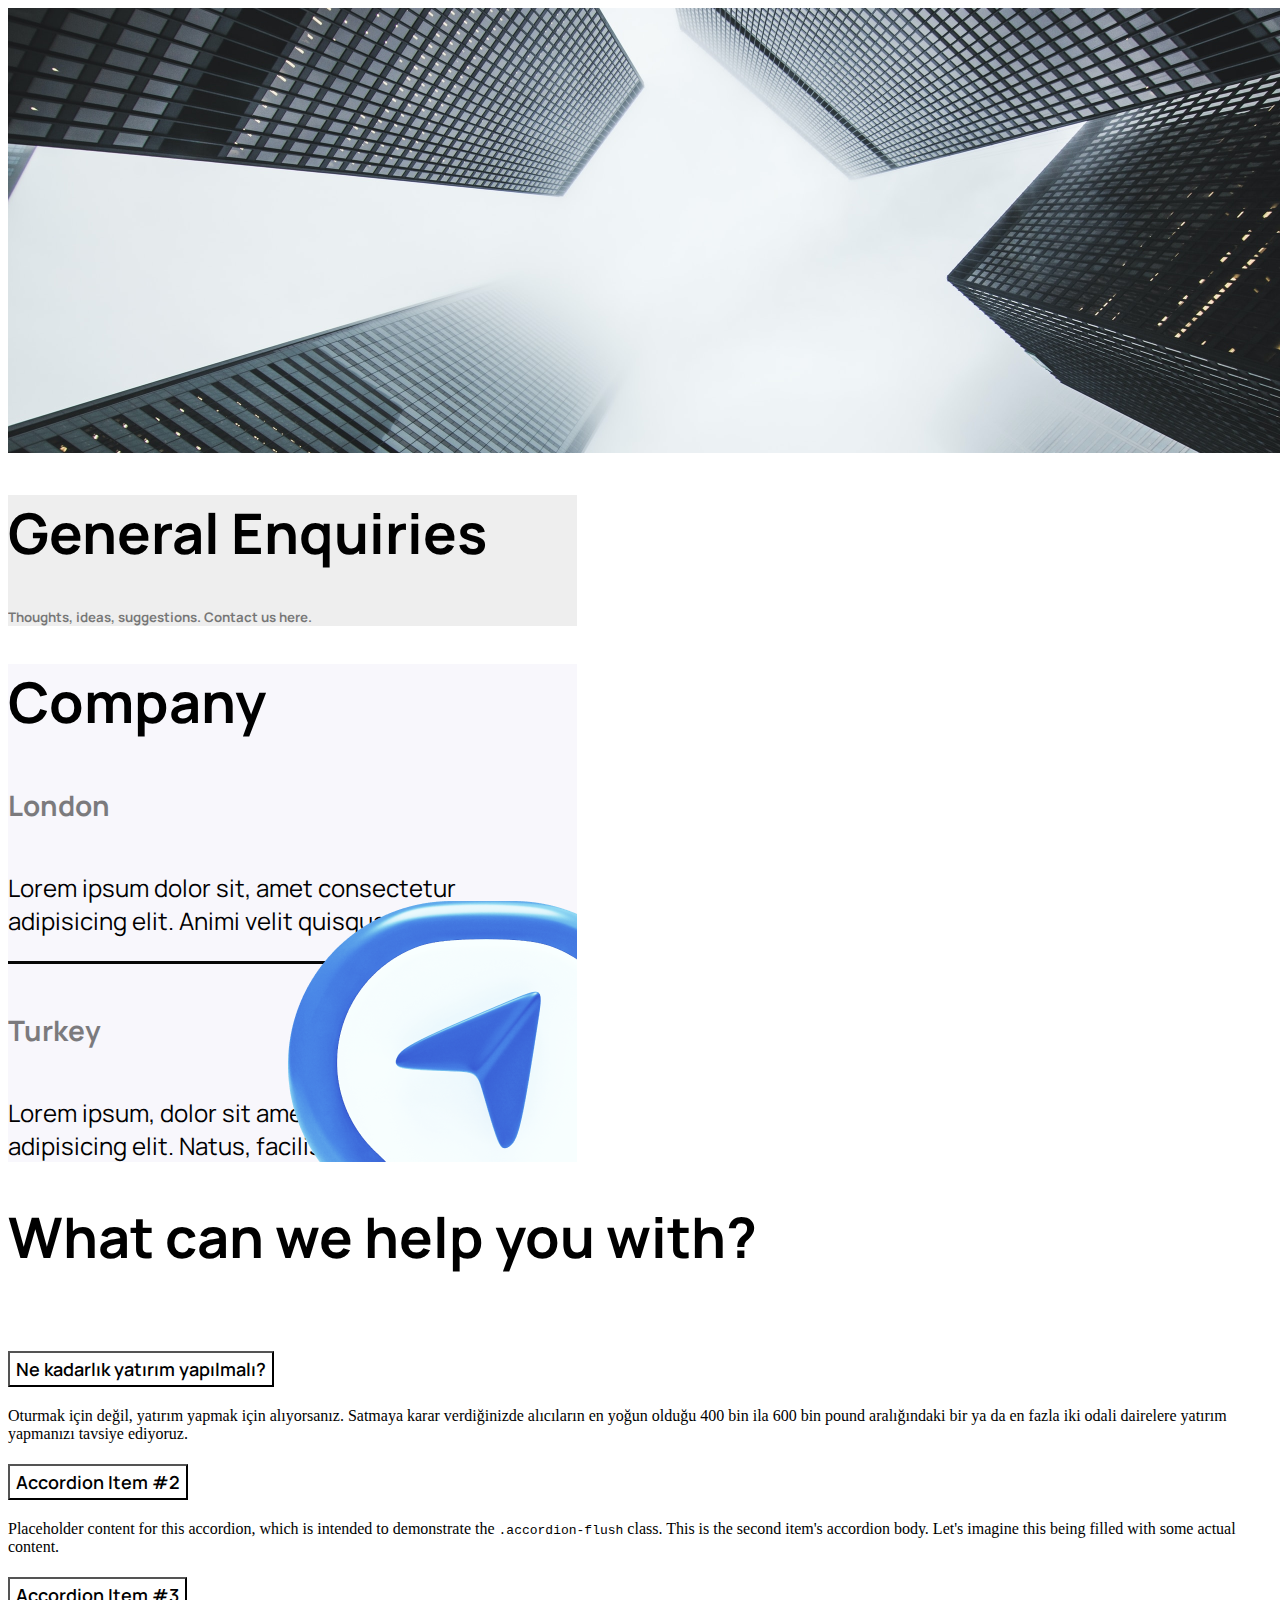
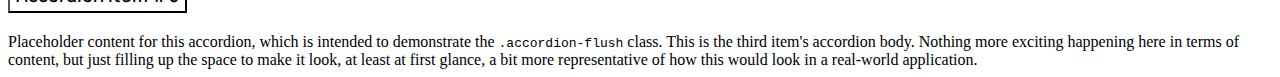
<file: contact.html>
<!DOCTYPE html>
<html lang="en">
<head>
    <!-- Meta Tags -->
    <meta charset="UTF-8">
    <meta http-equiv="X-UA-Compatible" content="IE=edge">
    <meta name="description" content="Piccadilly Real Estate is a firm that sells houses in Turkey(TR) and in United Kingdom(UK) in various cities.Houses and properties for everyone and every business.">
    <meta name="keywords" content="piccadilly,real estate,property,houses,rent,for sale,building">
    <meta name="author" content="Piccadilly">
    <meta name="viewport" content="width=device-width, initial-scale=1.0">
    <title>Piccadilly Estate - Real Estate</title>
    
    <!-- Fonts -->
    <link rel="preconnect" href="https://fonts.googleapis.com">
    <link rel="preconnect" href="https://fonts.gstatic.com" crossorigin>
    <link href="https://fonts.googleapis.com/css2?family=Manrope:wght@200;300;400;500;600;700;800&display=swap" rel="stylesheet">
    <!-- Bootstrap Css and Icons -->
    <link href="https://cdn.jsdelivr.net/npm/bootstrap@5.2.2/dist/css/bootstrap.min.css" rel="stylesheet" integrity="sha384-Zenh87qX5JnK2Jl0vWa8Ck2rdkQ2Bzep5IDxbcnCeuOxjzrPF/et3URy9Bv1WTRi" crossorigin="anonymous">
    <link rel="stylesheet" href="https://fonts.googleapis.com/css2?family=Material+Symbols+Outlined:opsz,wght,FILL,GRAD@48,400,0,0" />
    
    
    <!-- Custom Css -->
    <link rel="stylesheet" href="./assets/css/layout.css">
    <link rel="stylesheet" href="./assets/css/index.css">
    <link rel="stylesheet" href="./assets/css/slider.css">
    <link rel="stylesheet" href="./assets/css/contact.css">
    <title>Piccadilly Estate</title>
</head>
<body>
    
    <div class="container-fluid d-flex align-items-center justify-content-center" id="main">
        <div class="container d-flex flex-column align-items-center justify-content-center">
            <section id="another" class="container-fluid d-flex justify-content-center align-items-center text-center">
                <img src="./assets/image/aboutusbanner.png" alt="">
            </section> 
            <section id="contact-boxes" class="mt-5 container-fluid d-flex align-items-center justify-content-center gap-3 p-1">
                <div id="contact-box" style="width: 45%" class="bg-grey p-3 pt-1 ">
                    <h1 class="fs-Intro">General Enquiries</h1>
                    <h5 style="opacity: 0.5">Thoughts, ideas, suggestions. Contact us here.</h5>
                </div>
                <div id="adress-box" style="width: 45%;background-color: #F8F7FC;position: relative;" class="pt-1 p-3">
                    <h1 class="fs-Intro">Company</h1>
                    <h5 style="opacity: 0.5;font-size: 28px;">London</h5>
                    <p style="font-size:24px">Lorem ipsum dolor sit, amet consectetur adipisicing elit. Animi velit quisquam praesentium!</p>
                    <div class="line w-100 bg-black"></div>
                    <h5 class="mt-3" style="opacity: 0.5;font-size: 28px;">Turkey</h5>
                    <p style="font-size:24px">Lorem ipsum, dolor sit amet consectetur adipisicing elit. Natus, facilis!</p>
                    <img src="./assets/image/nav.png" alt="" style="position: absolute;right:0;bottom:0;">
                </div>
            </section>
            <section id="faq-section" class="container-fluid mt-5 p-1">
                <h1 class="fs-Intro">What can we help you with?</h1>
                <br>
                <div class="accordion accordion-flush" id="accordionFlushExample">
                    <div class="accordion-item">
                      <h2 class="accordion-header" id="flush-headingOne">
                        <button class="accordion-button collapsed" type="button" data-bs-toggle="collapse" data-bs-target="#flush-collapseOne" aria-expanded="false" aria-controls="flush-collapseOne">
                          Ne kadarlık yatırım yapılmalı?
                        </button>
                      </h2>
                      <div id="flush-collapseOne" class="accordion-collapse collapse" aria-labelledby="flush-headingOne" data-bs-parent="#accordionFlushExample">
                        <div class="accordion-body">Oturmak için değil, yatırım yapmak için alıyorsanız. Satmaya karar verdiğinizde alıcıların en yoğun olduğu 400 bin ila 600 bin pound
                          aralığındaki bir ya da en fazla iki odali dairelere yatırım yapmanızı tavsiye ediyoruz.</div>
                      </div>
                    </div>
                    <div class="accordion-item mt-5">
                      <h2 class="accordion-header" id="flush-headingTwo">
                        <button class="accordion-button collapsed" type="button" data-bs-toggle="collapse" data-bs-target="#flush-collapseTwo" aria-expanded="false" aria-controls="flush-collapseTwo">
                          Accordion Item #2
                        </button>
                      </h2>
                      <div id="flush-collapseTwo" class="accordion-collapse collapse" aria-labelledby="flush-headingTwo" data-bs-parent="#accordionFlushExample">
                        <div class="accordion-body">Placeholder content for this accordion, which is intended to demonstrate the <code>.accordion-flush</code> class. This is the second item's accordion body. Let's imagine this being filled with some actual content.</div>
                      </div>
                    </div>
                    <div class="accordion-item mt-5">
                      <h2 class="accordion-header" id="flush-headingThree">
                        <button class="accordion-button collapsed" type="button" data-bs-toggle="collapse" data-bs-target="#flush-collapseThree" aria-expanded="false" aria-controls="flush-collapseThree">
                          Accordion Item #3
                        </button>
                      </h2>
                      <div id="flush-collapseThree" class="accordion-collapse collapse" aria-labelledby="flush-headingThree" data-bs-parent="#accordionFlushExample">
                        <div class="accordion-body">Placeholder content for this accordion, which is intended to demonstrate the <code>.accordion-flush</code> class. This is the third item's accordion body. Nothing more exciting happening here in terms of content, but just filling up the space to make it look, at least at first glance, a bit more representative of how this would look in a real-world application.</div>
                      </div>
                    </div>
                  </div>
            </section>
        </div>
    </div>
    <!-- JavaScript Bundle with Popper -->
<script src="https://cdn.jsdelivr.net/npm/bootstrap@5.2.2/dist/js/bootstrap.bundle.min.js" integrity="sha384-OERcA2EqjJCMA+/3y+gxIOqMEjwtxJY7qPCqsdltbNJuaOe923+mo//f6V8Qbsw3" crossorigin="anonymous"></script>
    <!-- Additional Page Scripts -->
</body>
</html>
</file>
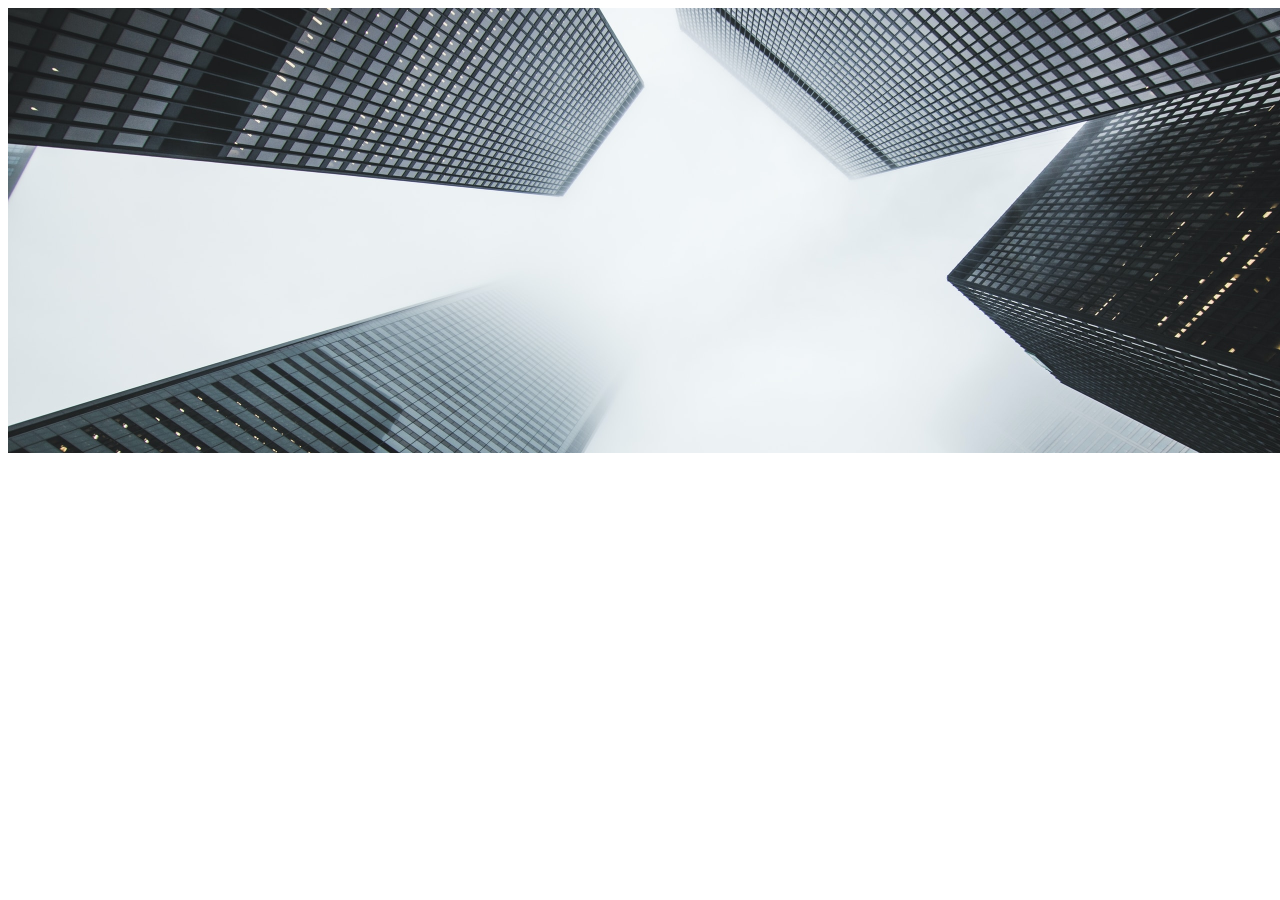
<file: content.html>
<!DOCTYPE html>
<html lang="en">
<head>
    <meta charset="UTF-8">
    <meta http-equiv="X-UA-Compatible" content="IE=edge">
    <meta name="viewport" content="width=device-width, initial-scale=1.0">
    <!-- Fonts -->
    <link rel="preconnect" href="https://fonts.googleapis.com">
    <link rel="preconnect" href="https://fonts.gstatic.com" crossorigin>
    <link href="https://fonts.googleapis.com/css2?family=Manrope:wght@200;300;400;500;600;700;800&display=swap" rel="stylesheet">
    <!-- Bootstrap Css and Icons -->
    <link href="https://cdn.jsdelivr.net/npm/bootstrap@5.2.2/dist/css/bootstrap.min.css" rel="stylesheet" integrity="sha384-Zenh87qX5JnK2Jl0vWa8Ck2rdkQ2Bzep5IDxbcnCeuOxjzrPF/et3URy9Bv1WTRi" crossorigin="anonymous">
    <link rel="stylesheet" href="https://fonts.googleapis.com/css2?family=Material+Symbols+Outlined:opsz,wght,FILL,GRAD@48,400,0,0" />
    
    
    <!-- Custom Css -->
    <link rel="stylesheet" href="./assets/css/layout.css">
    <link rel="stylesheet" href="./assets/css/index.css">
    <link rel="stylesheet" href="./assets/css/slider.css">
    <link rel="stylesheet" href="./assets/css/contact.css">
    <title>Piccadilly Estate</title>
</head>
<body>
    
    <div class="container-fluid d-flex align-items-center justify-content-center" id="main">
        <div class="container d-flex flex-column align-items-center justify-content-center">
            <section id="another" class="container-fluid d-flex justify-content-center align-items-center text-center">
                <img src="./assets/image/aboutusbanner.png" class="img-fluid" alt="">
            </section> 
        </div>
    </div>
    <!-- JavaScript Bundle with Popper -->
<script src="https://cdn.jsdelivr.net/npm/bootstrap@5.2.2/dist/js/bootstrap.bundle.min.js" integrity="sha384-OERcA2EqjJCMA+/3y+gxIOqMEjwtxJY7qPCqsdltbNJuaOe923+mo//f6V8Qbsw3" crossorigin="anonymous"></script>
    <!-- Additional Page Scripts -->
</body>
</html>
</file>
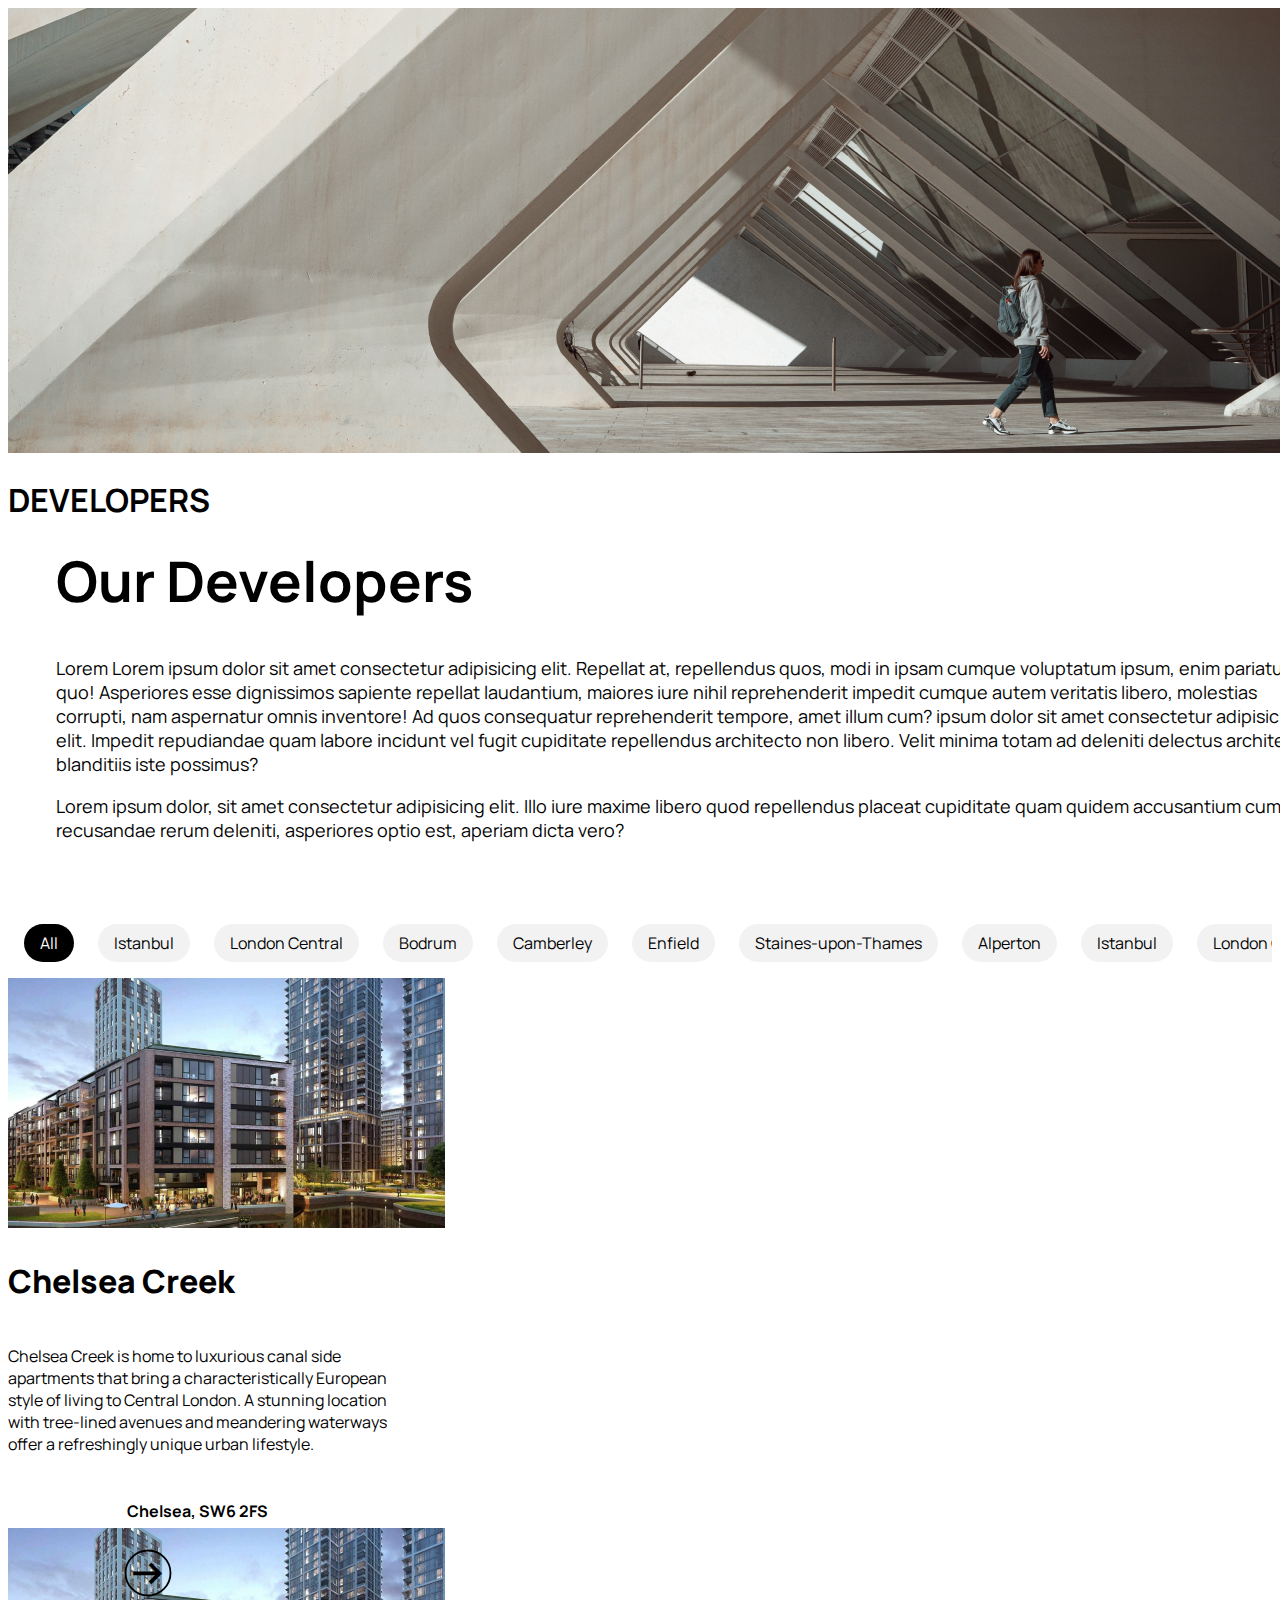
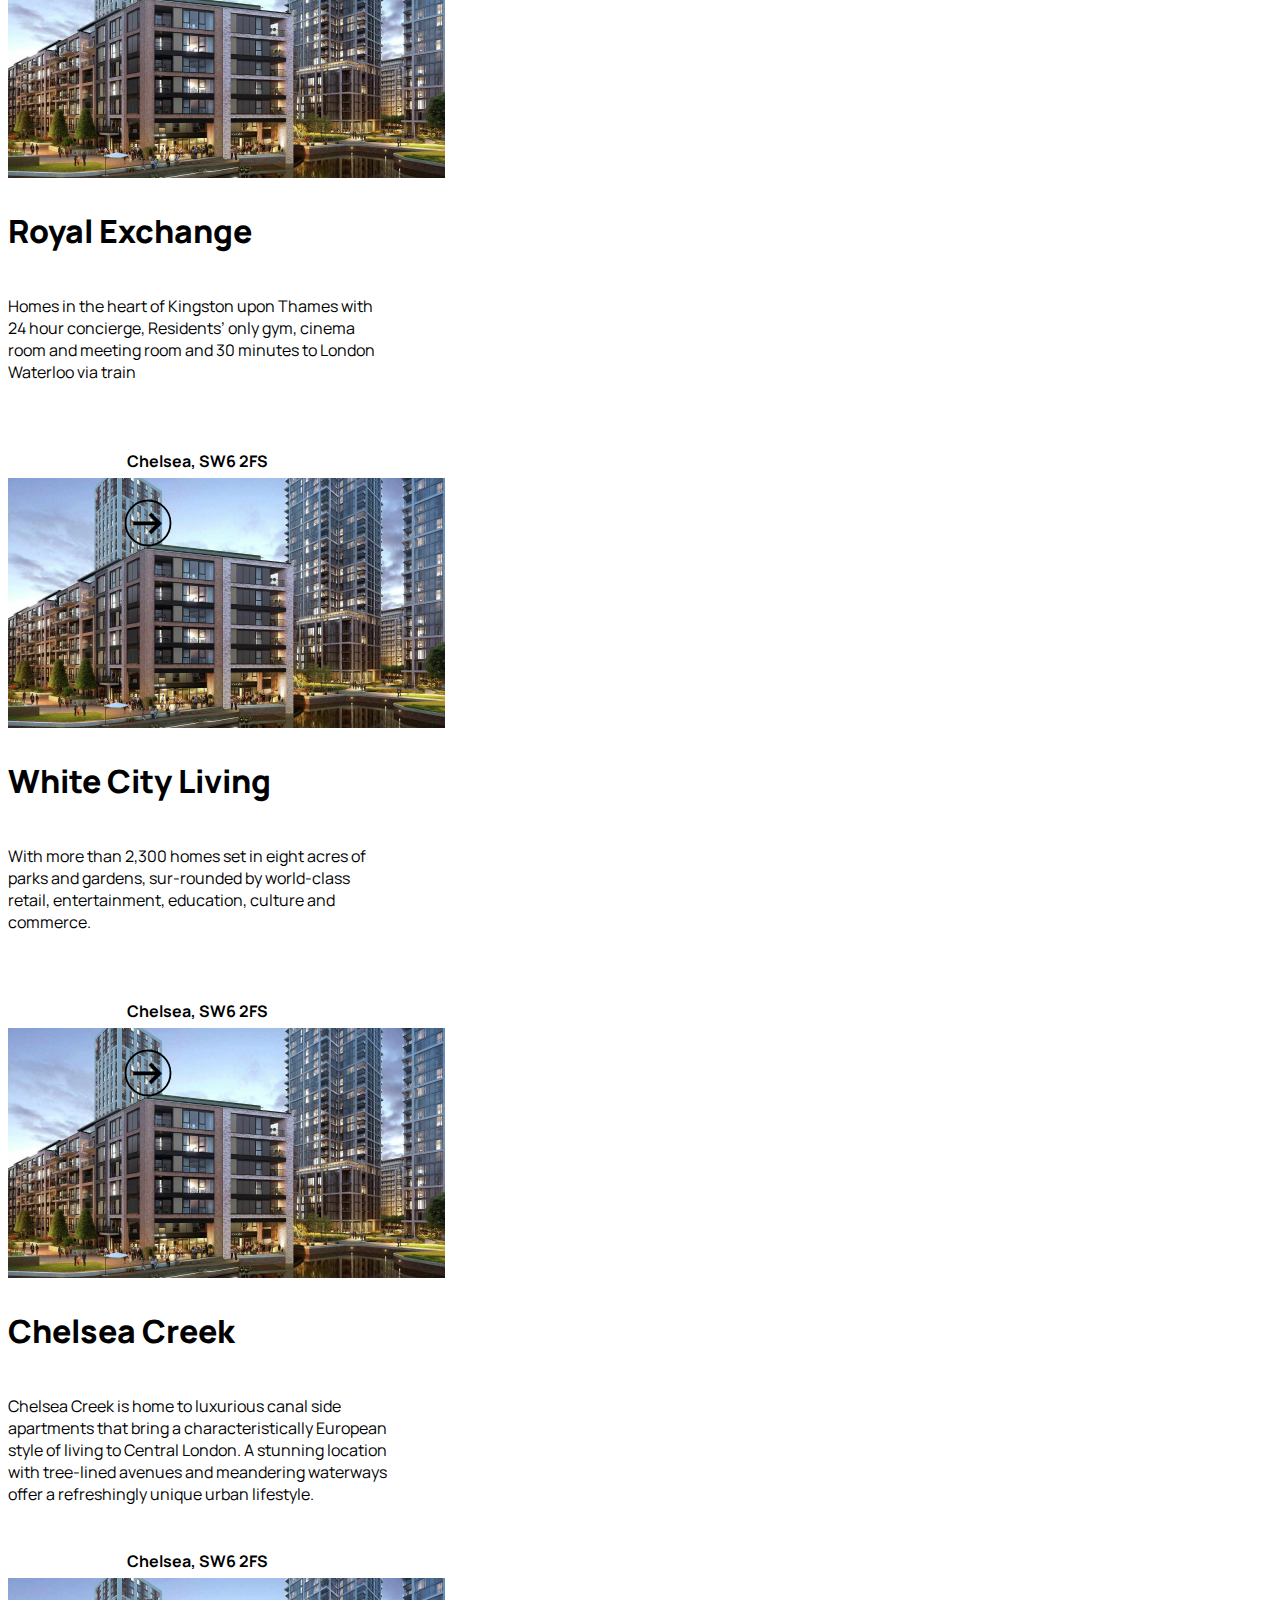
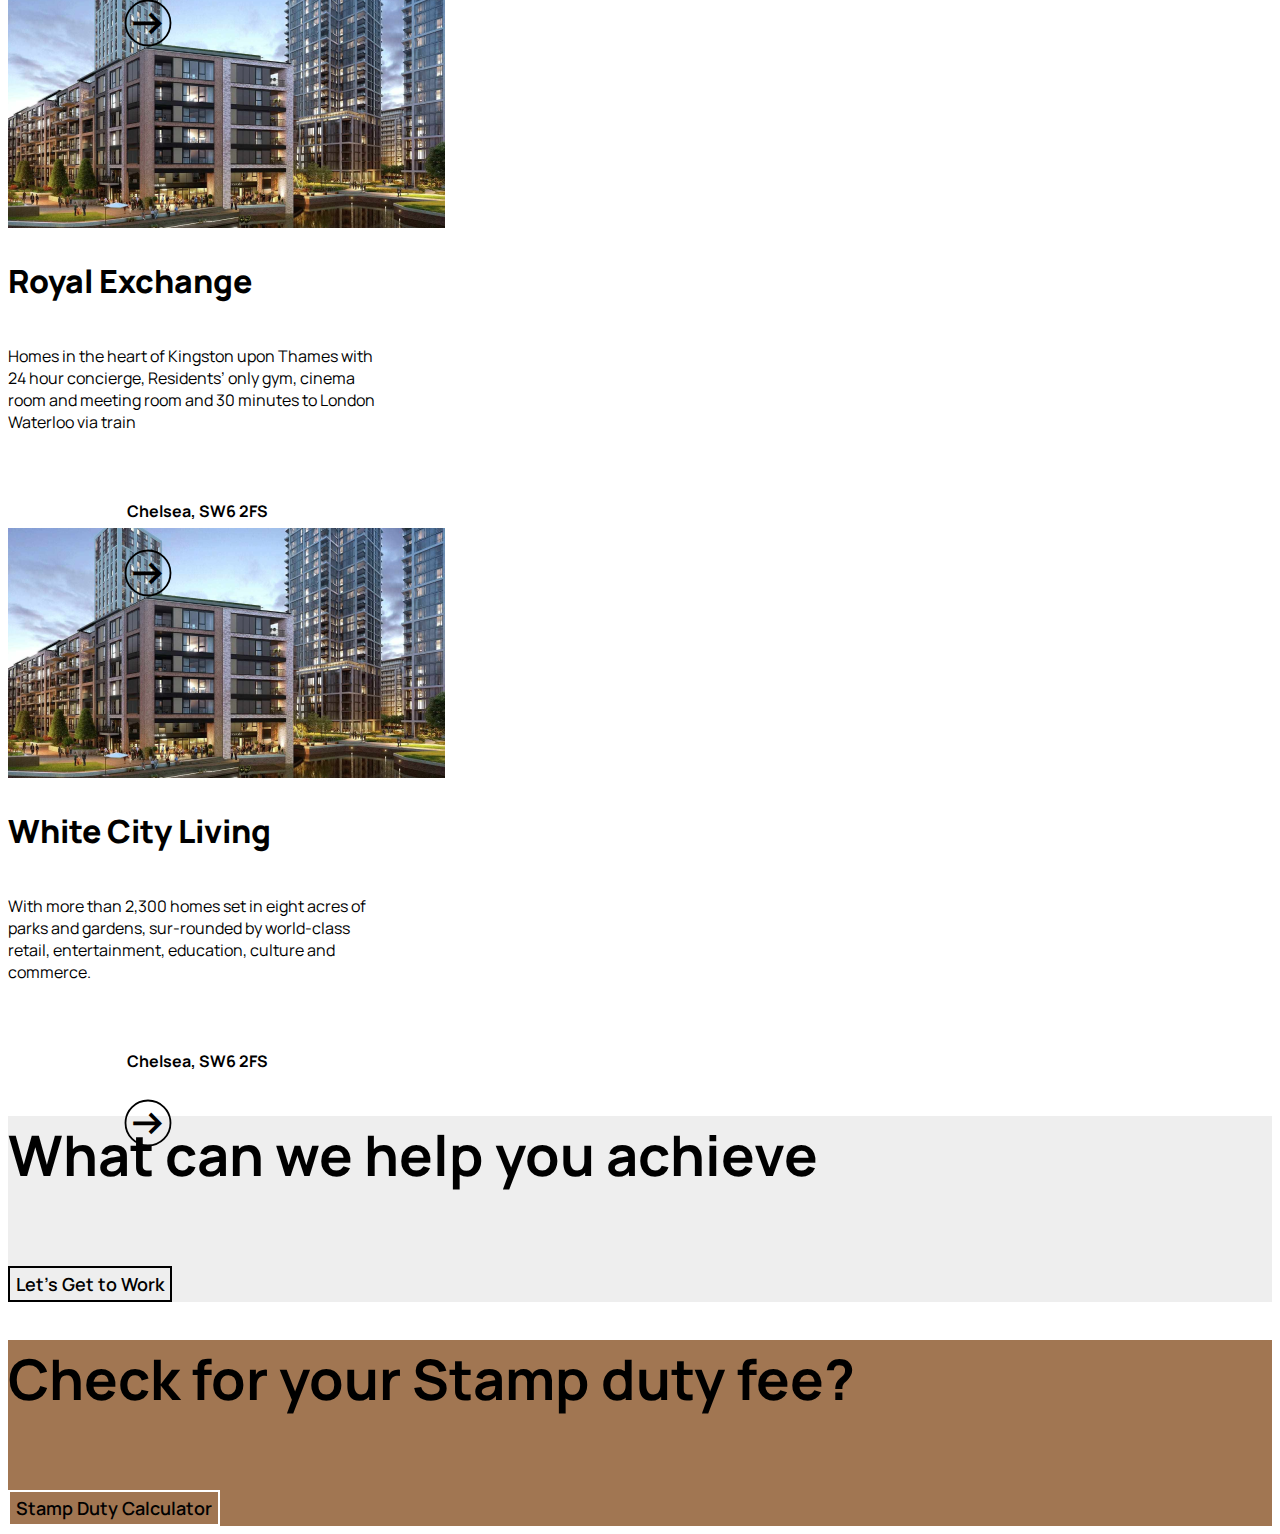
<file: developers.html>
<!DOCTYPE html>
<html lang="en">
<head>
    <!-- Meta Tags -->
    <meta charset="UTF-8">
    <meta http-equiv="X-UA-Compatible" content="IE=edge">
    <meta name="description" content="Piccadilly Real Estate is a firm that sells houses in Turkey(TR) and in United Kingdom(UK) in various cities.Houses and properties for everyone and every business.">
    <meta name="keywords" content="piccadilly,real estate,property,houses,rent,for sale,building">
    <meta name="author" content="Piccadilly">
    <meta name="viewport" content="width=device-width, initial-scale=1.0">
    <title>Piccadilly Estate - Real Estate</title>
    <link rel="icon" type="image/x-icon" href="./assets/image/favicon.png">
    
    <!-- Fonts -->
    <link rel="preconnect" href="https://fonts.googleapis.com">
    <link rel="preconnect" href="https://fonts.gstatic.com" crossorigin>
    <link href="https://fonts.googleapis.com/css2?family=Manrope:wght@200;300;400;500;600;700;800&display=swap" rel="stylesheet">
    <!-- Bootstrap Css and Icons -->
    <link href="https://cdn.jsdelivr.net/npm/bootstrap@5.2.2/dist/css/bootstrap.min.css" rel="stylesheet" integrity="sha384-Zenh87qX5JnK2Jl0vWa8Ck2rdkQ2Bzep5IDxbcnCeuOxjzrPF/et3URy9Bv1WTRi" crossorigin="anonymous">
    <link rel="stylesheet" href="https://fonts.googleapis.com/css2?family=Material+Symbols+Outlined:opsz,wght,FILL,GRAD@48,400,0,0" />
    
    
    <!-- Custom Css -->
    <link rel="stylesheet" href="./assets/css/layout.css">
    <link rel="stylesheet" href="./assets/css/index.css">
    <link rel="stylesheet" href="./assets/css/slider.css">
    <link rel="stylesheet" href="./assets/css/contact.css">
    <title>Piccadilly Estate</title>
</head>
<style>
    #cities{
        display: flex;
        align-items: center;
        gap: 1.5em;
        user-select: none;
        overflow-x: scroll;
        padding: 1em;
        -ms-overflow-style: none;  /* IE and Edge */
  scrollbar-width: none;  /* Firefox */
    }
    .cityTag{
        background-color: #F2F2F2;
        padding: 0.5em 1em;
        border-radius: 36px;
        white-space: nowrap;
    }
    .cityTag.active{
        background-color: black;
        color: white;
    }
    #cities::-webkit-scrollbar {
        display: none;
    }
    .developer-card{
        width: 30%;height: 550px;display: flex;
    flex-direction: column;
    align-items: center;
    justify-content: space-between;
    }
    .developer-card-header{
        width: 100%;
    }
    .developer-card-info{
        min-height: 150px;
    }
    .developer-card-header h2{
        font-weight: 800;
        font-size: 32px;
        line-height: 44px;
        color: #000000;
    }
    @media screen and (max-width : 900px) {
        .developer-card{
            width: 48% !important;
        }
    }
    @media screen and (max-width : 650px) {
        .developer-card{
            width: 100% !important;
        }
    }
    .btn_arrows {
        transform : scale(1.8);border: 0.05px solid black;border-radius: 100%;color: black;
}
</style>
<body>
    
    <div class="container-fluid d-flex align-items-center justify-content-center" id="main">
        <div class="container d-flex flex-column align-items-center justify-content-center">
            <section id="another" style="position: relative" class="container-fluid d-flex justify-content-center align-items-center text-center">
                <img src="./assets/image/developers.png" class="img-fluid" style="min-height: 300px" alt="">
                <div style="position: absolute" class="w-100 h-100 d-flex align-items-center justify-content-center">
                    <h1 class="font-manrope text-white" style="font-weight:700">DEVELOPERS</h1>
                </div>
            </section> 
            <section id="developers-pagenav" class="container-fluid">

            </section>
            <section class="container mt-3 p-0 justify-content-center pt-5 pb-5" id="info_container">
                <div class="container-fluid d-flex align-items-center">
                    <div class="row align-items-start justify-content-center" style="margin-left: 0" id="textsCont">
                        <div class="col-lg-6">
                            <h1 id="info_container-2" class="font-manrope fs-Intro">Our Developers</h1>
                        </div>
                        <div class="col-lg-5">
                            <p class="font-manrope" style="font-size: 1.125em">Lorem Lorem ipsum dolor sit amet consectetur adipisicing elit. Repellat at, repellendus quos, modi in ipsam cumque voluptatum ipsum, enim pariatur quo! Asperiores esse dignissimos sapiente repellat laudantium, maiores iure nihil reprehenderit impedit cumque autem veritatis libero, molestias corrupti, nam aspernatur omnis inventore! Ad quos consequatur reprehenderit tempore, amet illum cum? ipsum dolor sit amet consectetur adipisicing elit. Impedit repudiandae quam labore incidunt vel fugit cupiditate repellendus architecto non libero. Velit minima totam ad deleniti delectus architecto blanditiis iste possimus?</p>
                            <p class="font-manrope" style="font-size: 1.125em">Lorem ipsum dolor, sit amet consectetur adipisicing elit. Illo iure maxime libero quod repellendus placeat cupiditate quam quidem accusantium cum iste recusandae rerum deleniti, asperiores optio est, aperiam dicta vero?</p>
                        </div>
                    </div>
                </div>
            </section>
            <section id="developers" class="container-fluid pb-3">
                <div id="cities">
                    <span class="cityTag active">All</span>
                </div>
                <div id="properties" class="w-100 d-flex align-items-end justify-content-around flex-wrap p-3" style="row-gap: 5em">
                    <div class="developer-card">
                        <div class="developer-card-header">
                            <img src="./assets/image/devcard.png" class="img-fluid" alt="devcard">
                            <h2 class="mt-4">Chelsea Creek</h2>
                        </div>
                        <div class="developer-card-info">
                            <p>Chelsea Creek is home to luxurious canal side apartments that bring a characteristically European style of living to Central London. A stunning location with tree-lined avenues and meandering waterways offer a refreshingly unique urban lifestyle.</p>
                        </div>
                        <div class="w-100">
                            <h4 class="adress">Chelsea, SW6 2FS</h4>    
                            <div style="padding-left:0.5em;padding-top:1em">
                                <a href="">                                        
                                    <span class="btn_arrows material-symbols-outlined card_arrows">
                                        arrow_right_alt
                                        </span>
                                </a>
                            </div>
                        </div>
                    </div>
                    <div class="developer-card">
                        <div class="developer-card-header">
                            <img src="./assets/image/devcard.png" class="img-fluid" alt="devcard">
                            <h2 class="mt-4">Royal Exchange</h2>
                        </div>
                        <div class="developer-card-info">
                            <p>Homes in the heart of Kingston upon Thames with 24 hour concierge, Residents’ only gym, cinema room and meeting room and 30 minutes to London Waterloo via train</p>
                        </div>
                        <div class="w-100">
                            <h4 class="adress">Chelsea, SW6 2FS</h4>    
                            <div style="padding-left:0.5em;padding-top:1em">
                                <a href="">                                        
                                    <span class="btn_arrows material-symbols-outlined card_arrows">
                                        arrow_right_alt
                                        </span>
                                </a>
                            </div>
                        </div>
                    </div>
                    <div class="developer-card">
                        <div class="developer-card-header">
                            <img src="./assets/image/devcard.png" class="img-fluid" alt="devcard">
                            <h2 class="mt-4">White City Living</h2>
                        </div>
                        <div class="developer-card-info">
                            <p>With more than 2,300 homes set in eight acres of parks and gardens, sur-rounded by world-class retail, entertainment, education, culture and commerce.</p>
                        </div>
                        <div class="w-100">
                            <h4 class="adress">Chelsea, SW6 2FS</h4>    
                            <div style="padding-left:0.5em;padding-top:1em">
                                <a href="">                                        
                                    <span class="btn_arrows material-symbols-outlined card_arrows">
                                        arrow_right_alt
                                        </span>
                                </a>
                            </div>
                        </div>
                    </div>
                    <div class="developer-card">
                        <div class="developer-card-header">
                            <img src="./assets/image/devcard.png" class="img-fluid" alt="devcard">
                            <h2 class="mt-4">Chelsea Creek</h2>
                        </div>
                        <div class="developer-card-info">
                            <p>Chelsea Creek is home to luxurious canal side apartments that bring a characteristically European style of living to Central London. A stunning location with tree-lined avenues and meandering waterways offer a refreshingly unique urban lifestyle.</p>
                        </div>
                        <div class="w-100">
                            <h4 class="adress">Chelsea, SW6 2FS</h4>    
                            <div style="padding-left:0.5em;padding-top:1em">
                                <a href="">                                        
                                    <span class="btn_arrows material-symbols-outlined card_arrows">
                                        arrow_right_alt
                                        </span>
                                </a>
                            </div>
                        </div>
                    </div>
                    <div class="developer-card">
                        <div class="developer-card-header">
                            <img src="./assets/image/devcard.png" class="img-fluid" alt="devcard">
                            <h2 class="mt-4">Royal Exchange</h2>
                        </div>
                        <div class="developer-card-info">
                            <p>Homes in the heart of Kingston upon Thames with 24 hour concierge, Residents’ only gym, cinema room and meeting room and 30 minutes to London Waterloo via train</p>
                        </div>
                        <div class="w-100">
                            <h4 class="adress">Chelsea, SW6 2FS</h4>    
                            <div style="padding-left:0.5em;padding-top:1em">
                                <a href="">                                        
                                    <span class="btn_arrows material-symbols-outlined card_arrows">
                                        arrow_right_alt
                                        </span>
                                </a>
                            </div>
                        </div>
                    </div>
                    <div class="developer-card">
                        <div class="developer-card-header">
                            <img src="./assets/image/devcard.png" class="img-fluid" alt="devcard">
                            <h2 class="mt-4">White City Living</h2>
                        </div>
                        <div class="developer-card-info">
                            <p>With more than 2,300 homes set in eight acres of parks and gardens, sur-rounded by world-class retail, entertainment, education, culture and commerce.</p>
                        </div>
                        <div class="w-100">
                            <h4 class="adress">Chelsea, SW6 2FS</h4>    
                            <div style="padding-left:0.5em;padding-top:1em">
                                <a href="">                                        
                                    <span class="btn_arrows material-symbols-outlined card_arrows">
                                        arrow_right_alt
                                        </span>
                                </a>
                            </div>
                        </div>
                    </div>
                </div>
            </section>
            <section id="options" class="container-fluid">
                <div class="container-fluid justify-content-center d-flex">
                    <div class="col-lg bg-grey p-5">
                        <h1 style="color: black">What can we help you achieve</h1>
                        <br>
                        <br>
                        <div class="container d-flex justify-content-center">
                            <button id="first" class="p-2">Let's Get to Work</button>
                        </div>
                    </div>
                    <div class="col-lg bg-golden p-5">
                        <h1 class="text-white">Check for your Stamp duty fee?</h1>
                        <br>
                        <br>
                        <div class="container d-flex justify-content-center">
                            <button id="second" class="p-2 text-white">Stamp Duty Calculator</button>
                        </div>
                    </div>
                </div>
            </section>
        </div>
    </div>
    <!-- JavaScript Bundle with Popper -->
<script src="https://cdn.jsdelivr.net/npm/bootstrap@5.2.2/dist/js/bootstrap.bundle.min.js" integrity="sha384-OERcA2EqjJCMA+/3y+gxIOqMEjwtxJY7qPCqsdltbNJuaOe923+mo//f6V8Qbsw3" crossorigin="anonymous"></script>
    <!-- Additional Page Scripts --> 
    <script>
        let citiesCont = document.getElementById("cities")
        function loadCities(){
            let cities = ["Istanbul","London Central","Bodrum","Camberley","Enfield","Staines-upon-Thames","Alperton","Istanbul","London Central","Bodrum","Camberley","Enfield","Staines-upon-Thames","Alperton"]
            for(city of cities){
                citiesCont.innerHTML += `<span class="cityTag">${city}</span>`
            }
        }
        loadCities()
        let citytags = document.querySelectorAll(".cityTag")
        citiesCont.addEventListener("click",(e)=>{
            if(e.target.className == "cityTag"){
                citytags.forEach(citytag => {
                    citytag.classList.remove("active")
                });    
                e.target.classList.toggle("active")
            }
        })
    </script>
    <script>
        const slider = document.querySelector('#cities');
        let mouseDown = false;
        let startX, scrollLeft;

        let startDragging = function (e) {
        mouseDown = true;
        startX = e.pageX - slider.offsetLeft;
        scrollLeft = slider.scrollLeft;
        };
        let stopDragging = function (event) {
        mouseDown = false;
        };

        slider.addEventListener('mousemove', (e) => {
        e.preventDefault();
        if(!mouseDown) { return; }
        const x = e.pageX - slider.offsetLeft;
        const scroll = x - startX;
        slider.scrollLeft = scrollLeft - scroll;
        });

        // Add the event listeners
        slider.addEventListener('mousedown', startDragging, false);
        slider.addEventListener('mouseup', stopDragging, false);
        slider.addEventListener('mouseleave', stopDragging, false);
    </script>
</body>
</html>
</file>
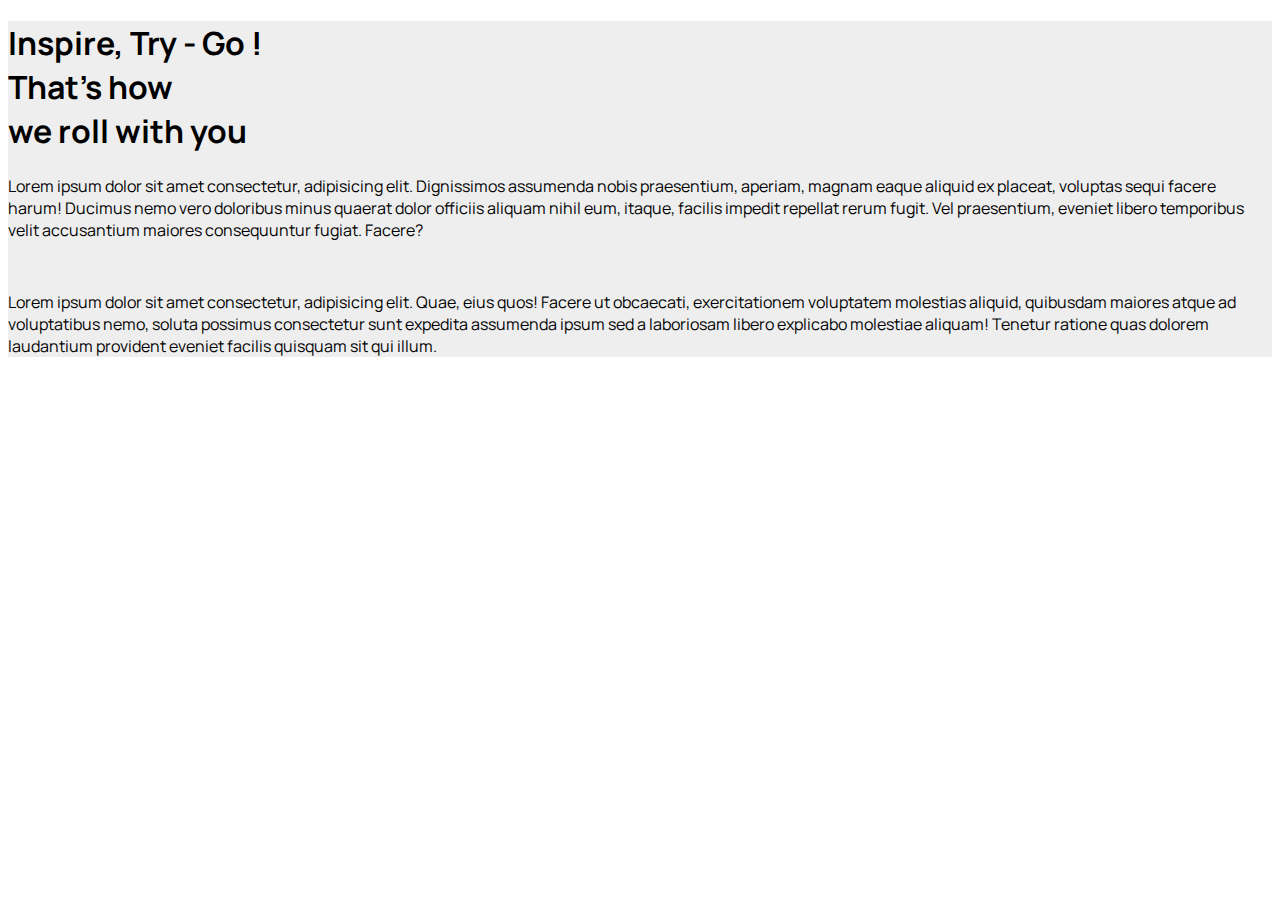
<file: dunp.html>
<!DOCTYPE html>
<html lang="en">
<head>
    <meta charset="UTF-8">
    <meta http-equiv="X-UA-Compatible" content="IE=edge">
    <meta name="viewport" content="width=device-width, initial-scale=1.0">
    <!-- Fonts -->
    <link rel="preconnect" href="https://fonts.googleapis.com">
    <link rel="preconnect" href="https://fonts.gstatic.com" crossorigin>
    <link href="https://fonts.googleapis.com/css2?family=Manrope:wght@200;300;400;500;600;700;800&display=swap" rel="stylesheet">
    <!-- Bootstrap Css and Icons -->
    <link href="https://cdn.jsdelivr.net/npm/bootstrap@5.2.2/dist/css/bootstrap.min.css" rel="stylesheet" integrity="sha384-Zenh87qX5JnK2Jl0vWa8Ck2rdkQ2Bzep5IDxbcnCeuOxjzrPF/et3URy9Bv1WTRi" crossorigin="anonymous">
    <link rel="stylesheet" href="https://fonts.googleapis.com/css2?family=Material+Symbols+Outlined:opsz,wght,FILL,GRAD@48,400,0,0" />
    
    
    <!-- Custom Css -->
    <link rel="stylesheet" href="./assets/css/layout.css">
    <title>Piccadilly Estate</title>
</head>
<body>
    <div class="container-fluid d-flex align-items-center justify-content-center" id="main">
        <div class="container">
            <section id="about" class="container-md d-flex bg-grey">
                <h1>Inspire, Try - Go ! 
                    <br>
                    That's how
                    <br>
                    we roll with you
                </h1>
                <div class="w-75">
                    <p>Lorem ipsum dolor sit amet consectetur, adipisicing elit. Dignissimos assumenda nobis praesentium, aperiam, magnam eaque aliquid ex placeat, voluptas sequi facere harum! Ducimus nemo vero doloribus minus quaerat dolor officiis aliquam nihil eum, itaque, facilis impedit repellat rerum fugit. Vel praesentium, eveniet libero temporibus velit accusantium maiores consequuntur fugiat. Facere?</p>
                    <br>
                    <p>Lorem ipsum dolor sit amet consectetur, adipisicing elit. Quae, eius quos! Facere ut obcaecati, exercitationem voluptatem molestias aliquid, quibusdam maiores atque ad voluptatibus nemo, soluta possimus consectetur sunt expedita assumenda ipsum sed a laboriosam libero explicabo molestiae aliquam! Tenetur ratione quas dolorem laudantium provident eveniet facilis quisquam sit qui illum.</p>
                </div>
            </section>
        </div>
    </div>
    <!-- JavaScript Bundle with Popper -->
<script src="https://cdn.jsdelivr.net/npm/bootstrap@5.2.2/dist/js/bootstrap.bundle.min.js" integrity="sha384-OERcA2EqjJCMA+/3y+gxIOqMEjwtxJY7qPCqsdltbNJuaOe923+mo//f6V8Qbsw3" crossorigin="anonymous"></script>
    <!-- Additional Page Scripts -->
</body>
</html>
</file>
<file: assets/css/layout.css>
/* Padding and Margin Fixes */
.container-fluid,
.container,.container-xl,.container-lg, .container-xxl {
    padding: 0;
    margin: 0;
}

/* Font Classes */
span,p,a,button,h1,h2,h3,h4,h5,h6{
    font-family: 'Manrope';
}
.font-manrope {
    font-family: 'Manrope';
}

.font-roboto {
    font-family: 'Roboto';
}

.fontColor-Golden {
    color: #B18D60;
}

.fontColor-Black {
    color: #000000;
}
.fs-Intro{
        font-weight: 700;
        font-size: 3.5em;
        line-height: 76px;
}
.pageNavs{
    text-decoration: none;
    font-size: 24px;
    font-weight: 700;
    line-height: 33px;
    color: #070707e1;  
}
.pageNavs:hover{
    color: #070707; 
    transform: scale(1.05);
    transition: 0.5s;
}

/* others */
.line{
    height: 3px;
    user-select: none;
    color: transparent;
    background-color: #EEEEEE
}

button{
    background-color: transparent;
    font-family: 'Manrope';
    font-style: normal;
    font-weight: 600;
    font-size: 18px;
    line-height: 30px;
}

#first{
    border: 2px solid #000000;
}
#second{
    border: 2px solid #FFFFFF;
}
#introduction-container{
    position: relative;
}
#introduction-container section{
    position: relative;
}
.logovector{
    position: absolute;
    right:0;
    top: 14%;
    user-select: none;
}

/* Background Classes */
.bg-main {
    background: #FFFFFF;
}

.bg-black {
    background: #070707;
}

.bg-golden {
    background: #A17652;
}

.bg-grey {
    background: #EEEEEE;
}

/* 100% Responsive */
@media (max-width: 1440px){
    .container, .container-lg, .container-md, .container-sm, .container-xl, .container-xxl {
        max-width: unset;
        width: 100%;
    }

}
</file>
<file: assets/css/index.css>
#info_container-2{
    font-weight: 700;
    font-size: 3.5em;
    line-height: 76px;
}
#workwithus h1{
    font-style: normal;
font-weight: 700;
font-size: 3.5em;
line-height: 76px;
color: #000000;
}
#options h1{
    font-size: 3.5rem;
}
#workwithus h2{
    font-style: normal;
    font-weight: 700;
    font-size: 1.5em;
    line-height: 33px;
    /* identical to box height */
    color: #000000;
}
#workwithus2 h1{
    font-style: normal;
font-weight: 700;
font-size: 3.5em;
line-height: 76px;
color: #000000;
}
#workwithus2 h2{
    font-style: normal;
    font-weight: 700;
    font-size: 1.5em;
    line-height: 33px;
    /* identical to box height */
    color: #000000;
}
#testitext{
    font-style: normal;
font-weight: 700;
font-size: 2em;
line-height: 44px;
/* or 138% */


color: #000000;
}
#sizer{
    font-family: 'Manrope';
font-style: normal;
font-weight: 700;
font-size: 1.5rem;
line-height: 33px;
/* identical to box height */


color: #000000;
}

/* Font Size Responsive */
@media screen and (max-width : 992px) {
    #info_container-2{
        font-size: 2rem;
        line-height: 50px;
    }
    .removeSpace{
        display: none;
    }
}
@media screen and (max-width : 772px) {
    #brands div{
        gap: 4em !important;
    }
}
@media screen and (max-width : 700px) {
    .carousel-item .card{
        width: 100% !important;
    }
    .carousel-item{
        flex-direction: column;
    }
}
@media screen and (max-width : 900px) {
    .carousel{
        flex-direction: column;
    }
}
@media (max-width: 1440px){
    .container, .container-lg, .container-md, .container-sm, .container-xl, .container-xxl {
        max-width: unset;
        width: 100%;
    }
    .carousel-inner{
        padding: 0 1em 0 1em;
    }

    #info_container{
        padding: 3em;
    }
}
@media screen and (max-width : 1100px) {
    #workwithus,#workwithus2{
        flex-direction: column !important;
        height: auto !important;
        align-items: center !important;
        font-size: 14px;
    }
    .fullwidthbp{
        width: 100% !important;
    }
    #workwithus2,#workwithus{
        padding: 1em;
    }
    #workwithus,#workwithus2 img{
        width: 100%;
    }
    #info_container{
        padding: 1em;
    }
}
@media screen and (max-width : 1023px) {
    #options .bg-grey{
        display: none;
    }
    #options .bg-golden{
        width: 100% !important;
        text-align: center;
    }
}
@media screen and (max-width : 650px){
    #testimonials{
        justify-content: flex-start !important;
        padding: 1em;
    }
    #testimonials .testimonials-cont{
        width: 100% !important;
    }
    #testimonials p{
        font-size: 1.5rem;
    }
}
</file>
<file: assets/css/slider.css>
.carousel-item{
    opacity: 0;
    transition: 0.2s;
}
.carousel-item.active{
    display: flex !important;
    opacity: 1 !important; 
}
</file>
<file: components/blogslider/slider.css>
.carousel-item{
    opacity: 0;
    transition: 0.2s;
}
.carousel-item.active{
    display: flex !important;
    opacity: 1 !important; 
}
</file>
<file: assets/css/counter.css>
.fs-counter{
    font-weight: 800;
    font-size: 3em;
    line-height: 100px
}
/* @media screen and (max-width : 1440px) {
    #textsCont{
        justify-content: flex-start !important;
    }
    #sec-1{
        text-align:center;
    }
} */

.ourteam .col{
    max-width: fit-content;
    padding: 1em;
    position: relative;
}
.card_arrows{
    transform : scale(1.9);position: absolute;right: 1.5em;bottom: 1.5em;border: 0.1px solid white;border-radius: 100%;color: white;
}
@media screen and (max-width : 992px) {
    #counter-section{
        padding: 0;
        font-size: 14px;
    }
}
@media screen and (max-width : 750px) {
    #counter-section{
        padding: 0 !important;
        font-size: 12px;
    }
}
@media screen and (max-width : 565px) {
    #counterheader{
        font-size: 12px;
    }
    .fs-Intro{
        line-height: 50px;
    }
}
@media screen and (max-width : 650px) {
    #counter-section{
        font-size: 16px;
    }
    .counter{
        flex-direction: column;
    }
    .counter .card{
        width: 100% !important;
    }
    .counter .card-body{
        display: flex;
        align-items: center;
        gap: 2em;
    }
}
@media screen and (max-width : 1010px) {
    #ourteam-navs{
        justify-content: flex-start !important;
        padding: 1em;
        gap: 5em;
        overflow-x: scroll;
        white-space: nowrap;
    }
}
@media screen and (max-width : 900px) {
    #pagenav-container{
        justify-content: flex-start !important;
        padding: 1em;
        gap: 5em;
        overflow-x: scroll;
        white-space: nowrap;
    }
}
@media screen and (max-width : 400px) {
    .ourteam{
        padding: 2em !important;
    }
    #managers .row{
        display: flex;flex-direction: column; align-items: center; justify-content: center;margin-right: 0 !important;margin-left: 0 !important;
    }
}
</file>
<file: assets/css/blog.css>
#content-container{
    padding: 2em;
}

.blogcard h3{
    font-weight: 700;
}
.blogcard p{
    font-weight: 400;
}
.blogtag{
    background-color: grey;
    font-size: 0.75rem;
    padding: 0.5em 0.75em;
    color: white;
    border-radius: 24px;
}
@media screen and (max-width : 1200px) {
    .blogrow{
        gap: 2em;
    }
}
@media screen and (max-width : 800px) {
    #content-container .blogrow{
        justify-content: center !important;
        flex-direction: column;
    }
    .blogcard{
        max-width: unset !important;
    }
}
@media screen and (max-width : 400px) {
    .blogcard{
        width: 100% !important;
    }
}
</file>
<file: assets/css/contact.css>
.accordion-button:focus-visible{
    outline: 0 !important;
}
.accordion-button:focus{
    outline: 0 !important;
    appearance: none !important;
}
</file>
<file: assets/css/buying.css>
@media screen and (max-width : 992px){
    #secondpara{
        padding: 0 !important;
    }
    #counterheader{
        margin-left: 0 !important;
    }
    #secondpara .fs-Intro{
        font-size: 2rem !important;
        line-height: 50px;
      }
}
</file>
